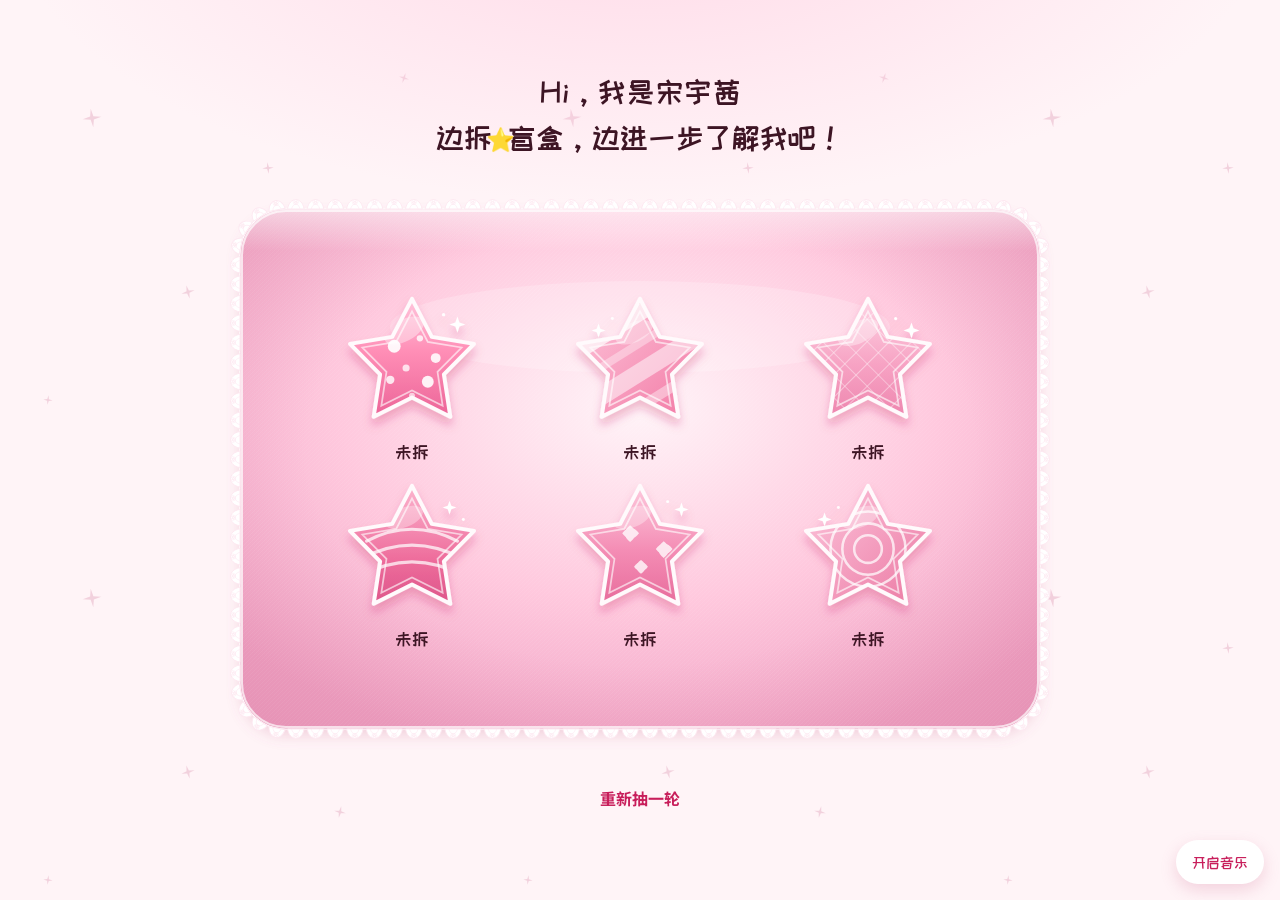
<file: index.html>
<!DOCTYPE html>
<html lang="zh-CN">
<head>
  <meta charset="utf-8">
  <meta name="viewport" content="width=device-width, initial-scale=1">
  <title>Hi，我是宋宇茜</title>
  <link rel="stylesheet" href="https://fonts.googleapis.com/css2?family=Noto+Sans+SC:wght@400;500;700&family=ZCOOL+KuaiLe&display=swap">
  <link rel="stylesheet" href="assets/site.css?v=43">
</head>
<body>
  <main class="stage">
    <h1 class="home-name">Hi，我是宋宇茜</h1>
    <p class="lead">边拆<span class="star-mark">⭐</span>盲盒，边进一步了解我吧！</p>
    <div class="cushion">
      <svg class="lace" viewBox="0 0 864 584" aria-hidden="true">
        <defs>
          <radialGradient id="pad" cx="50%" cy="38%" r="68%">
            <stop offset="0" stop-color="#fff4f8"/>
            <stop offset="0.55" stop-color="#ffc9de"/>
            <stop offset="1" stop-color="#f0a3c4"/>
          </radialGradient>
          <linearGradient id="sheen" x1="0" y1="0" x2="0" y2="1">
            <stop offset="0" stop-color="#fff" stop-opacity="0.55"/>
            <stop offset="0.28" stop-color="#fff" stop-opacity="0"/>
          </linearGradient>
          <radialGradient id="rim" cx="50%" cy="46%" r="72%">
            <stop offset="0.58" stop-color="#c45b84" stop-opacity="0"/>
            <stop offset="1" stop-color="#c45b84" stop-opacity="0.22"/>
          </radialGradient>
          <pattern id="weave" width="4" height="4" patternUnits="userSpaceOnUse">
            <path d="M0 4 L4 0" stroke="#fff" stroke-width="0.4" opacity="0.28"/>
            <path d="M-1 1 L1 -1" stroke="#fff" stroke-width="0.4" opacity="0.28"/>
            <path d="M3 5 L5 3" stroke="#fff" stroke-width="0.4" opacity="0.28"/>
          </pattern>
          <clipPath id="pad-clip">
            <rect x="32" y="32" width="800" height="520" rx="46" ry="46"/>
          </clipPath>
          <filter id="lift" x="-12%" y="-12%" width="124%" height="132%">
            <feDropShadow dx="0" dy="7" stdDeviation="7" flood-color="#c45b84" flood-opacity="0.22"/>
          </filter>
        </defs>
        <g filter="url(#lift)">
          <g clip-path="url(#pad-clip)">
            <rect x="32" y="32" width="800" height="520" fill="url(#pad)"/>
            <rect x="32" y="32" width="800" height="520" fill="url(#weave)" opacity="0.55"/>
            <rect x="32" y="32" width="800" height="520" fill="url(#rim)"/>
            <rect x="32" y="32" width="800" height="150" fill="url(#sheen)"/>
            <ellipse cx="432" cy="150" rx="250" ry="46" fill="#fff" opacity="0.2"/>
          </g>
          <rect x="34" y="34" width="796" height="516" rx="44" ry="44" fill="none" stroke="#fff" stroke-width="2" opacity="0.7"/>
        </g>
        <rect x="32" y="32" width="800" height="520" rx="46" ry="46" fill="none" stroke="#fff" stroke-width="1.2"/>
        <g>
          <g transform="translate(87.83 32.00) rotate(0.00)">
            <path d="M-8.24 0 C-6.41 -12.51 6.41 -12.51 8.24 0 Z" fill="#ffffff" stroke="#fde8f1" stroke-width="0.95"/>
            <path d="M-4.27 0 C-2.75 -6.41 2.75 -6.41 4.27 0" fill="none" stroke="#fde8f1" stroke-width="0.6"/>
            <circle cy="-6.33" r="1.29" fill="#ffffff" stroke="#fde8f1" stroke-width="0.5"/>
            <circle cx="0" cy="-8.47" r="1.07" fill="none" stroke="#fde8f1" stroke-width="0.5"/>
            <circle cx="1.76" cy="-7.17" r="1.07" fill="none" stroke="#fde8f1" stroke-width="0.5"/>
            <circle cx="1.07" cy="-5.42" r="1.07" fill="none" stroke="#fde8f1" stroke-width="0.5"/>
            <circle cx="-1.07" cy="-5.42" r="1.07" fill="none" stroke="#fde8f1" stroke-width="0.5"/>
            <circle cx="-1.76" cy="-7.17" r="1.07" fill="none" stroke="#fde8f1" stroke-width="0.5"/>
          </g>
<g transform="translate(107.50 32.00) rotate(0.00)">
            <path d="M-8.24 0 C-6.41 -12.51 6.41 -12.51 8.24 0 Z" fill="#ffffff" stroke="#fde8f1" stroke-width="0.95"/>
            <path d="M-4.27 0 C-2.75 -6.41 2.75 -6.41 4.27 0" fill="none" stroke="#fde8f1" stroke-width="0.6"/>
            <circle cy="-6.33" r="1.29" fill="#ffffff" stroke="#fde8f1" stroke-width="0.5"/>
            <circle cx="0" cy="-8.47" r="1.07" fill="none" stroke="#fde8f1" stroke-width="0.5"/>
            <circle cx="1.76" cy="-7.17" r="1.07" fill="none" stroke="#fde8f1" stroke-width="0.5"/>
            <circle cx="1.07" cy="-5.42" r="1.07" fill="none" stroke="#fde8f1" stroke-width="0.5"/>
            <circle cx="-1.07" cy="-5.42" r="1.07" fill="none" stroke="#fde8f1" stroke-width="0.5"/>
            <circle cx="-1.76" cy="-7.17" r="1.07" fill="none" stroke="#fde8f1" stroke-width="0.5"/>
          </g>
<g transform="translate(127.17 32.00) rotate(0.00)">
            <path d="M-8.24 0 C-6.41 -12.51 6.41 -12.51 8.24 0 Z" fill="#ffffff" stroke="#fde8f1" stroke-width="0.95"/>
            <path d="M-4.27 0 C-2.75 -6.41 2.75 -6.41 4.27 0" fill="none" stroke="#fde8f1" stroke-width="0.6"/>
            <circle cy="-6.33" r="1.29" fill="#ffffff" stroke="#fde8f1" stroke-width="0.5"/>
            <circle cx="0" cy="-8.47" r="1.07" fill="none" stroke="#fde8f1" stroke-width="0.5"/>
            <circle cx="1.76" cy="-7.17" r="1.07" fill="none" stroke="#fde8f1" stroke-width="0.5"/>
            <circle cx="1.07" cy="-5.42" r="1.07" fill="none" stroke="#fde8f1" stroke-width="0.5"/>
            <circle cx="-1.07" cy="-5.42" r="1.07" fill="none" stroke="#fde8f1" stroke-width="0.5"/>
            <circle cx="-1.76" cy="-7.17" r="1.07" fill="none" stroke="#fde8f1" stroke-width="0.5"/>
          </g>
<g transform="translate(146.83 32.00) rotate(0.00)">
            <path d="M-8.24 0 C-6.41 -12.51 6.41 -12.51 8.24 0 Z" fill="#ffffff" stroke="#fde8f1" stroke-width="0.95"/>
            <path d="M-4.27 0 C-2.75 -6.41 2.75 -6.41 4.27 0" fill="none" stroke="#fde8f1" stroke-width="0.6"/>
            <circle cy="-6.33" r="1.29" fill="#ffffff" stroke="#fde8f1" stroke-width="0.5"/>
            <circle cx="0" cy="-8.47" r="1.07" fill="none" stroke="#fde8f1" stroke-width="0.5"/>
            <circle cx="1.76" cy="-7.17" r="1.07" fill="none" stroke="#fde8f1" stroke-width="0.5"/>
            <circle cx="1.07" cy="-5.42" r="1.07" fill="none" stroke="#fde8f1" stroke-width="0.5"/>
            <circle cx="-1.07" cy="-5.42" r="1.07" fill="none" stroke="#fde8f1" stroke-width="0.5"/>
            <circle cx="-1.76" cy="-7.17" r="1.07" fill="none" stroke="#fde8f1" stroke-width="0.5"/>
          </g>
<g transform="translate(166.50 32.00) rotate(0.00)">
            <path d="M-8.24 0 C-6.41 -12.51 6.41 -12.51 8.24 0 Z" fill="#ffffff" stroke="#fde8f1" stroke-width="0.95"/>
            <path d="M-4.27 0 C-2.75 -6.41 2.75 -6.41 4.27 0" fill="none" stroke="#fde8f1" stroke-width="0.6"/>
            <circle cy="-6.33" r="1.29" fill="#ffffff" stroke="#fde8f1" stroke-width="0.5"/>
            <circle cx="0" cy="-8.47" r="1.07" fill="none" stroke="#fde8f1" stroke-width="0.5"/>
            <circle cx="1.76" cy="-7.17" r="1.07" fill="none" stroke="#fde8f1" stroke-width="0.5"/>
            <circle cx="1.07" cy="-5.42" r="1.07" fill="none" stroke="#fde8f1" stroke-width="0.5"/>
            <circle cx="-1.07" cy="-5.42" r="1.07" fill="none" stroke="#fde8f1" stroke-width="0.5"/>
            <circle cx="-1.76" cy="-7.17" r="1.07" fill="none" stroke="#fde8f1" stroke-width="0.5"/>
          </g>
<g transform="translate(186.17 32.00) rotate(0.00)">
            <path d="M-8.24 0 C-6.41 -12.51 6.41 -12.51 8.24 0 Z" fill="#ffffff" stroke="#fde8f1" stroke-width="0.95"/>
            <path d="M-4.27 0 C-2.75 -6.41 2.75 -6.41 4.27 0" fill="none" stroke="#fde8f1" stroke-width="0.6"/>
            <circle cy="-6.33" r="1.29" fill="#ffffff" stroke="#fde8f1" stroke-width="0.5"/>
            <circle cx="0" cy="-8.47" r="1.07" fill="none" stroke="#fde8f1" stroke-width="0.5"/>
            <circle cx="1.76" cy="-7.17" r="1.07" fill="none" stroke="#fde8f1" stroke-width="0.5"/>
            <circle cx="1.07" cy="-5.42" r="1.07" fill="none" stroke="#fde8f1" stroke-width="0.5"/>
            <circle cx="-1.07" cy="-5.42" r="1.07" fill="none" stroke="#fde8f1" stroke-width="0.5"/>
            <circle cx="-1.76" cy="-7.17" r="1.07" fill="none" stroke="#fde8f1" stroke-width="0.5"/>
          </g>
<g transform="translate(205.83 32.00) rotate(0.00)">
            <path d="M-8.24 0 C-6.41 -12.51 6.41 -12.51 8.24 0 Z" fill="#ffffff" stroke="#fde8f1" stroke-width="0.95"/>
            <path d="M-4.27 0 C-2.75 -6.41 2.75 -6.41 4.27 0" fill="none" stroke="#fde8f1" stroke-width="0.6"/>
            <circle cy="-6.33" r="1.29" fill="#ffffff" stroke="#fde8f1" stroke-width="0.5"/>
            <circle cx="0" cy="-8.47" r="1.07" fill="none" stroke="#fde8f1" stroke-width="0.5"/>
            <circle cx="1.76" cy="-7.17" r="1.07" fill="none" stroke="#fde8f1" stroke-width="0.5"/>
            <circle cx="1.07" cy="-5.42" r="1.07" fill="none" stroke="#fde8f1" stroke-width="0.5"/>
            <circle cx="-1.07" cy="-5.42" r="1.07" fill="none" stroke="#fde8f1" stroke-width="0.5"/>
            <circle cx="-1.76" cy="-7.17" r="1.07" fill="none" stroke="#fde8f1" stroke-width="0.5"/>
          </g>
<g transform="translate(225.50 32.00) rotate(0.00)">
            <path d="M-8.24 0 C-6.41 -12.51 6.41 -12.51 8.24 0 Z" fill="#ffffff" stroke="#fde8f1" stroke-width="0.95"/>
            <path d="M-4.27 0 C-2.75 -6.41 2.75 -6.41 4.27 0" fill="none" stroke="#fde8f1" stroke-width="0.6"/>
            <circle cy="-6.33" r="1.29" fill="#ffffff" stroke="#fde8f1" stroke-width="0.5"/>
            <circle cx="0" cy="-8.47" r="1.07" fill="none" stroke="#fde8f1" stroke-width="0.5"/>
            <circle cx="1.76" cy="-7.17" r="1.07" fill="none" stroke="#fde8f1" stroke-width="0.5"/>
            <circle cx="1.07" cy="-5.42" r="1.07" fill="none" stroke="#fde8f1" stroke-width="0.5"/>
            <circle cx="-1.07" cy="-5.42" r="1.07" fill="none" stroke="#fde8f1" stroke-width="0.5"/>
            <circle cx="-1.76" cy="-7.17" r="1.07" fill="none" stroke="#fde8f1" stroke-width="0.5"/>
          </g>
<g transform="translate(245.17 32.00) rotate(0.00)">
            <path d="M-8.24 0 C-6.41 -12.51 6.41 -12.51 8.24 0 Z" fill="#ffffff" stroke="#fde8f1" stroke-width="0.95"/>
            <path d="M-4.27 0 C-2.75 -6.41 2.75 -6.41 4.27 0" fill="none" stroke="#fde8f1" stroke-width="0.6"/>
            <circle cy="-6.33" r="1.29" fill="#ffffff" stroke="#fde8f1" stroke-width="0.5"/>
            <circle cx="0" cy="-8.47" r="1.07" fill="none" stroke="#fde8f1" stroke-width="0.5"/>
            <circle cx="1.76" cy="-7.17" r="1.07" fill="none" stroke="#fde8f1" stroke-width="0.5"/>
            <circle cx="1.07" cy="-5.42" r="1.07" fill="none" stroke="#fde8f1" stroke-width="0.5"/>
            <circle cx="-1.07" cy="-5.42" r="1.07" fill="none" stroke="#fde8f1" stroke-width="0.5"/>
            <circle cx="-1.76" cy="-7.17" r="1.07" fill="none" stroke="#fde8f1" stroke-width="0.5"/>
          </g>
<g transform="translate(264.83 32.00) rotate(0.00)">
            <path d="M-8.24 0 C-6.41 -12.51 6.41 -12.51 8.24 0 Z" fill="#ffffff" stroke="#fde8f1" stroke-width="0.95"/>
            <path d="M-4.27 0 C-2.75 -6.41 2.75 -6.41 4.27 0" fill="none" stroke="#fde8f1" stroke-width="0.6"/>
            <circle cy="-6.33" r="1.29" fill="#ffffff" stroke="#fde8f1" stroke-width="0.5"/>
            <circle cx="0" cy="-8.47" r="1.07" fill="none" stroke="#fde8f1" stroke-width="0.5"/>
            <circle cx="1.76" cy="-7.17" r="1.07" fill="none" stroke="#fde8f1" stroke-width="0.5"/>
            <circle cx="1.07" cy="-5.42" r="1.07" fill="none" stroke="#fde8f1" stroke-width="0.5"/>
            <circle cx="-1.07" cy="-5.42" r="1.07" fill="none" stroke="#fde8f1" stroke-width="0.5"/>
            <circle cx="-1.76" cy="-7.17" r="1.07" fill="none" stroke="#fde8f1" stroke-width="0.5"/>
          </g>
<g transform="translate(284.50 32.00) rotate(0.00)">
            <path d="M-8.24 0 C-6.41 -12.51 6.41 -12.51 8.24 0 Z" fill="#ffffff" stroke="#fde8f1" stroke-width="0.95"/>
            <path d="M-4.27 0 C-2.75 -6.41 2.75 -6.41 4.27 0" fill="none" stroke="#fde8f1" stroke-width="0.6"/>
            <circle cy="-6.33" r="1.29" fill="#ffffff" stroke="#fde8f1" stroke-width="0.5"/>
            <circle cx="0" cy="-8.47" r="1.07" fill="none" stroke="#fde8f1" stroke-width="0.5"/>
            <circle cx="1.76" cy="-7.17" r="1.07" fill="none" stroke="#fde8f1" stroke-width="0.5"/>
            <circle cx="1.07" cy="-5.42" r="1.07" fill="none" stroke="#fde8f1" stroke-width="0.5"/>
            <circle cx="-1.07" cy="-5.42" r="1.07" fill="none" stroke="#fde8f1" stroke-width="0.5"/>
            <circle cx="-1.76" cy="-7.17" r="1.07" fill="none" stroke="#fde8f1" stroke-width="0.5"/>
          </g>
<g transform="translate(304.17 32.00) rotate(0.00)">
            <path d="M-8.24 0 C-6.41 -12.51 6.41 -12.51 8.24 0 Z" fill="#ffffff" stroke="#fde8f1" stroke-width="0.95"/>
            <path d="M-4.27 0 C-2.75 -6.41 2.75 -6.41 4.27 0" fill="none" stroke="#fde8f1" stroke-width="0.6"/>
            <circle cy="-6.33" r="1.29" fill="#ffffff" stroke="#fde8f1" stroke-width="0.5"/>
            <circle cx="0" cy="-8.47" r="1.07" fill="none" stroke="#fde8f1" stroke-width="0.5"/>
            <circle cx="1.76" cy="-7.17" r="1.07" fill="none" stroke="#fde8f1" stroke-width="0.5"/>
            <circle cx="1.07" cy="-5.42" r="1.07" fill="none" stroke="#fde8f1" stroke-width="0.5"/>
            <circle cx="-1.07" cy="-5.42" r="1.07" fill="none" stroke="#fde8f1" stroke-width="0.5"/>
            <circle cx="-1.76" cy="-7.17" r="1.07" fill="none" stroke="#fde8f1" stroke-width="0.5"/>
          </g>
<g transform="translate(323.83 32.00) rotate(0.00)">
            <path d="M-8.24 0 C-6.41 -12.51 6.41 -12.51 8.24 0 Z" fill="#ffffff" stroke="#fde8f1" stroke-width="0.95"/>
            <path d="M-4.27 0 C-2.75 -6.41 2.75 -6.41 4.27 0" fill="none" stroke="#fde8f1" stroke-width="0.6"/>
            <circle cy="-6.33" r="1.29" fill="#ffffff" stroke="#fde8f1" stroke-width="0.5"/>
            <circle cx="0" cy="-8.47" r="1.07" fill="none" stroke="#fde8f1" stroke-width="0.5"/>
            <circle cx="1.76" cy="-7.17" r="1.07" fill="none" stroke="#fde8f1" stroke-width="0.5"/>
            <circle cx="1.07" cy="-5.42" r="1.07" fill="none" stroke="#fde8f1" stroke-width="0.5"/>
            <circle cx="-1.07" cy="-5.42" r="1.07" fill="none" stroke="#fde8f1" stroke-width="0.5"/>
            <circle cx="-1.76" cy="-7.17" r="1.07" fill="none" stroke="#fde8f1" stroke-width="0.5"/>
          </g>
<g transform="translate(343.50 32.00) rotate(0.00)">
            <path d="M-8.24 0 C-6.41 -12.51 6.41 -12.51 8.24 0 Z" fill="#ffffff" stroke="#fde8f1" stroke-width="0.95"/>
            <path d="M-4.27 0 C-2.75 -6.41 2.75 -6.41 4.27 0" fill="none" stroke="#fde8f1" stroke-width="0.6"/>
            <circle cy="-6.33" r="1.29" fill="#ffffff" stroke="#fde8f1" stroke-width="0.5"/>
            <circle cx="0" cy="-8.47" r="1.07" fill="none" stroke="#fde8f1" stroke-width="0.5"/>
            <circle cx="1.76" cy="-7.17" r="1.07" fill="none" stroke="#fde8f1" stroke-width="0.5"/>
            <circle cx="1.07" cy="-5.42" r="1.07" fill="none" stroke="#fde8f1" stroke-width="0.5"/>
            <circle cx="-1.07" cy="-5.42" r="1.07" fill="none" stroke="#fde8f1" stroke-width="0.5"/>
            <circle cx="-1.76" cy="-7.17" r="1.07" fill="none" stroke="#fde8f1" stroke-width="0.5"/>
          </g>
<g transform="translate(363.17 32.00) rotate(0.00)">
            <path d="M-8.24 0 C-6.41 -12.51 6.41 -12.51 8.24 0 Z" fill="#ffffff" stroke="#fde8f1" stroke-width="0.95"/>
            <path d="M-4.27 0 C-2.75 -6.41 2.75 -6.41 4.27 0" fill="none" stroke="#fde8f1" stroke-width="0.6"/>
            <circle cy="-6.33" r="1.29" fill="#ffffff" stroke="#fde8f1" stroke-width="0.5"/>
            <circle cx="0" cy="-8.47" r="1.07" fill="none" stroke="#fde8f1" stroke-width="0.5"/>
            <circle cx="1.76" cy="-7.17" r="1.07" fill="none" stroke="#fde8f1" stroke-width="0.5"/>
            <circle cx="1.07" cy="-5.42" r="1.07" fill="none" stroke="#fde8f1" stroke-width="0.5"/>
            <circle cx="-1.07" cy="-5.42" r="1.07" fill="none" stroke="#fde8f1" stroke-width="0.5"/>
            <circle cx="-1.76" cy="-7.17" r="1.07" fill="none" stroke="#fde8f1" stroke-width="0.5"/>
          </g>
<g transform="translate(382.83 32.00) rotate(0.00)">
            <path d="M-8.24 0 C-6.41 -12.51 6.41 -12.51 8.24 0 Z" fill="#ffffff" stroke="#fde8f1" stroke-width="0.95"/>
            <path d="M-4.27 0 C-2.75 -6.41 2.75 -6.41 4.27 0" fill="none" stroke="#fde8f1" stroke-width="0.6"/>
            <circle cy="-6.33" r="1.29" fill="#ffffff" stroke="#fde8f1" stroke-width="0.5"/>
            <circle cx="0" cy="-8.47" r="1.07" fill="none" stroke="#fde8f1" stroke-width="0.5"/>
            <circle cx="1.76" cy="-7.17" r="1.07" fill="none" stroke="#fde8f1" stroke-width="0.5"/>
            <circle cx="1.07" cy="-5.42" r="1.07" fill="none" stroke="#fde8f1" stroke-width="0.5"/>
            <circle cx="-1.07" cy="-5.42" r="1.07" fill="none" stroke="#fde8f1" stroke-width="0.5"/>
            <circle cx="-1.76" cy="-7.17" r="1.07" fill="none" stroke="#fde8f1" stroke-width="0.5"/>
          </g>
<g transform="translate(402.50 32.00) rotate(0.00)">
            <path d="M-8.24 0 C-6.41 -12.51 6.41 -12.51 8.24 0 Z" fill="#ffffff" stroke="#fde8f1" stroke-width="0.95"/>
            <path d="M-4.27 0 C-2.75 -6.41 2.75 -6.41 4.27 0" fill="none" stroke="#fde8f1" stroke-width="0.6"/>
            <circle cy="-6.33" r="1.29" fill="#ffffff" stroke="#fde8f1" stroke-width="0.5"/>
            <circle cx="0" cy="-8.47" r="1.07" fill="none" stroke="#fde8f1" stroke-width="0.5"/>
            <circle cx="1.76" cy="-7.17" r="1.07" fill="none" stroke="#fde8f1" stroke-width="0.5"/>
            <circle cx="1.07" cy="-5.42" r="1.07" fill="none" stroke="#fde8f1" stroke-width="0.5"/>
            <circle cx="-1.07" cy="-5.42" r="1.07" fill="none" stroke="#fde8f1" stroke-width="0.5"/>
            <circle cx="-1.76" cy="-7.17" r="1.07" fill="none" stroke="#fde8f1" stroke-width="0.5"/>
          </g>
<g transform="translate(422.17 32.00) rotate(0.00)">
            <path d="M-8.24 0 C-6.41 -12.51 6.41 -12.51 8.24 0 Z" fill="#ffffff" stroke="#fde8f1" stroke-width="0.95"/>
            <path d="M-4.27 0 C-2.75 -6.41 2.75 -6.41 4.27 0" fill="none" stroke="#fde8f1" stroke-width="0.6"/>
            <circle cy="-6.33" r="1.29" fill="#ffffff" stroke="#fde8f1" stroke-width="0.5"/>
            <circle cx="0" cy="-8.47" r="1.07" fill="none" stroke="#fde8f1" stroke-width="0.5"/>
            <circle cx="1.76" cy="-7.17" r="1.07" fill="none" stroke="#fde8f1" stroke-width="0.5"/>
            <circle cx="1.07" cy="-5.42" r="1.07" fill="none" stroke="#fde8f1" stroke-width="0.5"/>
            <circle cx="-1.07" cy="-5.42" r="1.07" fill="none" stroke="#fde8f1" stroke-width="0.5"/>
            <circle cx="-1.76" cy="-7.17" r="1.07" fill="none" stroke="#fde8f1" stroke-width="0.5"/>
          </g>
<g transform="translate(441.83 32.00) rotate(0.00)">
            <path d="M-8.24 0 C-6.41 -12.51 6.41 -12.51 8.24 0 Z" fill="#ffffff" stroke="#fde8f1" stroke-width="0.95"/>
            <path d="M-4.27 0 C-2.75 -6.41 2.75 -6.41 4.27 0" fill="none" stroke="#fde8f1" stroke-width="0.6"/>
            <circle cy="-6.33" r="1.29" fill="#ffffff" stroke="#fde8f1" stroke-width="0.5"/>
            <circle cx="0" cy="-8.47" r="1.07" fill="none" stroke="#fde8f1" stroke-width="0.5"/>
            <circle cx="1.76" cy="-7.17" r="1.07" fill="none" stroke="#fde8f1" stroke-width="0.5"/>
            <circle cx="1.07" cy="-5.42" r="1.07" fill="none" stroke="#fde8f1" stroke-width="0.5"/>
            <circle cx="-1.07" cy="-5.42" r="1.07" fill="none" stroke="#fde8f1" stroke-width="0.5"/>
            <circle cx="-1.76" cy="-7.17" r="1.07" fill="none" stroke="#fde8f1" stroke-width="0.5"/>
          </g>
<g transform="translate(461.50 32.00) rotate(0.00)">
            <path d="M-8.24 0 C-6.41 -12.51 6.41 -12.51 8.24 0 Z" fill="#ffffff" stroke="#fde8f1" stroke-width="0.95"/>
            <path d="M-4.27 0 C-2.75 -6.41 2.75 -6.41 4.27 0" fill="none" stroke="#fde8f1" stroke-width="0.6"/>
            <circle cy="-6.33" r="1.29" fill="#ffffff" stroke="#fde8f1" stroke-width="0.5"/>
            <circle cx="0" cy="-8.47" r="1.07" fill="none" stroke="#fde8f1" stroke-width="0.5"/>
            <circle cx="1.76" cy="-7.17" r="1.07" fill="none" stroke="#fde8f1" stroke-width="0.5"/>
            <circle cx="1.07" cy="-5.42" r="1.07" fill="none" stroke="#fde8f1" stroke-width="0.5"/>
            <circle cx="-1.07" cy="-5.42" r="1.07" fill="none" stroke="#fde8f1" stroke-width="0.5"/>
            <circle cx="-1.76" cy="-7.17" r="1.07" fill="none" stroke="#fde8f1" stroke-width="0.5"/>
          </g>
<g transform="translate(481.17 32.00) rotate(0.00)">
            <path d="M-8.24 0 C-6.41 -12.51 6.41 -12.51 8.24 0 Z" fill="#ffffff" stroke="#fde8f1" stroke-width="0.95"/>
            <path d="M-4.27 0 C-2.75 -6.41 2.75 -6.41 4.27 0" fill="none" stroke="#fde8f1" stroke-width="0.6"/>
            <circle cy="-6.33" r="1.29" fill="#ffffff" stroke="#fde8f1" stroke-width="0.5"/>
            <circle cx="0" cy="-8.47" r="1.07" fill="none" stroke="#fde8f1" stroke-width="0.5"/>
            <circle cx="1.76" cy="-7.17" r="1.07" fill="none" stroke="#fde8f1" stroke-width="0.5"/>
            <circle cx="1.07" cy="-5.42" r="1.07" fill="none" stroke="#fde8f1" stroke-width="0.5"/>
            <circle cx="-1.07" cy="-5.42" r="1.07" fill="none" stroke="#fde8f1" stroke-width="0.5"/>
            <circle cx="-1.76" cy="-7.17" r="1.07" fill="none" stroke="#fde8f1" stroke-width="0.5"/>
          </g>
<g transform="translate(500.83 32.00) rotate(0.00)">
            <path d="M-8.24 0 C-6.41 -12.51 6.41 -12.51 8.24 0 Z" fill="#ffffff" stroke="#fde8f1" stroke-width="0.95"/>
            <path d="M-4.27 0 C-2.75 -6.41 2.75 -6.41 4.27 0" fill="none" stroke="#fde8f1" stroke-width="0.6"/>
            <circle cy="-6.33" r="1.29" fill="#ffffff" stroke="#fde8f1" stroke-width="0.5"/>
            <circle cx="0" cy="-8.47" r="1.07" fill="none" stroke="#fde8f1" stroke-width="0.5"/>
            <circle cx="1.76" cy="-7.17" r="1.07" fill="none" stroke="#fde8f1" stroke-width="0.5"/>
            <circle cx="1.07" cy="-5.42" r="1.07" fill="none" stroke="#fde8f1" stroke-width="0.5"/>
            <circle cx="-1.07" cy="-5.42" r="1.07" fill="none" stroke="#fde8f1" stroke-width="0.5"/>
            <circle cx="-1.76" cy="-7.17" r="1.07" fill="none" stroke="#fde8f1" stroke-width="0.5"/>
          </g>
<g transform="translate(520.50 32.00) rotate(0.00)">
            <path d="M-8.24 0 C-6.41 -12.51 6.41 -12.51 8.24 0 Z" fill="#ffffff" stroke="#fde8f1" stroke-width="0.95"/>
            <path d="M-4.27 0 C-2.75 -6.41 2.75 -6.41 4.27 0" fill="none" stroke="#fde8f1" stroke-width="0.6"/>
            <circle cy="-6.33" r="1.29" fill="#ffffff" stroke="#fde8f1" stroke-width="0.5"/>
            <circle cx="0" cy="-8.47" r="1.07" fill="none" stroke="#fde8f1" stroke-width="0.5"/>
            <circle cx="1.76" cy="-7.17" r="1.07" fill="none" stroke="#fde8f1" stroke-width="0.5"/>
            <circle cx="1.07" cy="-5.42" r="1.07" fill="none" stroke="#fde8f1" stroke-width="0.5"/>
            <circle cx="-1.07" cy="-5.42" r="1.07" fill="none" stroke="#fde8f1" stroke-width="0.5"/>
            <circle cx="-1.76" cy="-7.17" r="1.07" fill="none" stroke="#fde8f1" stroke-width="0.5"/>
          </g>
<g transform="translate(540.17 32.00) rotate(0.00)">
            <path d="M-8.24 0 C-6.41 -12.51 6.41 -12.51 8.24 0 Z" fill="#ffffff" stroke="#fde8f1" stroke-width="0.95"/>
            <path d="M-4.27 0 C-2.75 -6.41 2.75 -6.41 4.27 0" fill="none" stroke="#fde8f1" stroke-width="0.6"/>
            <circle cy="-6.33" r="1.29" fill="#ffffff" stroke="#fde8f1" stroke-width="0.5"/>
            <circle cx="0" cy="-8.47" r="1.07" fill="none" stroke="#fde8f1" stroke-width="0.5"/>
            <circle cx="1.76" cy="-7.17" r="1.07" fill="none" stroke="#fde8f1" stroke-width="0.5"/>
            <circle cx="1.07" cy="-5.42" r="1.07" fill="none" stroke="#fde8f1" stroke-width="0.5"/>
            <circle cx="-1.07" cy="-5.42" r="1.07" fill="none" stroke="#fde8f1" stroke-width="0.5"/>
            <circle cx="-1.76" cy="-7.17" r="1.07" fill="none" stroke="#fde8f1" stroke-width="0.5"/>
          </g>
<g transform="translate(559.83 32.00) rotate(0.00)">
            <path d="M-8.24 0 C-6.41 -12.51 6.41 -12.51 8.24 0 Z" fill="#ffffff" stroke="#fde8f1" stroke-width="0.95"/>
            <path d="M-4.27 0 C-2.75 -6.41 2.75 -6.41 4.27 0" fill="none" stroke="#fde8f1" stroke-width="0.6"/>
            <circle cy="-6.33" r="1.29" fill="#ffffff" stroke="#fde8f1" stroke-width="0.5"/>
            <circle cx="0" cy="-8.47" r="1.07" fill="none" stroke="#fde8f1" stroke-width="0.5"/>
            <circle cx="1.76" cy="-7.17" r="1.07" fill="none" stroke="#fde8f1" stroke-width="0.5"/>
            <circle cx="1.07" cy="-5.42" r="1.07" fill="none" stroke="#fde8f1" stroke-width="0.5"/>
            <circle cx="-1.07" cy="-5.42" r="1.07" fill="none" stroke="#fde8f1" stroke-width="0.5"/>
            <circle cx="-1.76" cy="-7.17" r="1.07" fill="none" stroke="#fde8f1" stroke-width="0.5"/>
          </g>
<g transform="translate(579.50 32.00) rotate(0.00)">
            <path d="M-8.24 0 C-6.41 -12.51 6.41 -12.51 8.24 0 Z" fill="#ffffff" stroke="#fde8f1" stroke-width="0.95"/>
            <path d="M-4.27 0 C-2.75 -6.41 2.75 -6.41 4.27 0" fill="none" stroke="#fde8f1" stroke-width="0.6"/>
            <circle cy="-6.33" r="1.29" fill="#ffffff" stroke="#fde8f1" stroke-width="0.5"/>
            <circle cx="0" cy="-8.47" r="1.07" fill="none" stroke="#fde8f1" stroke-width="0.5"/>
            <circle cx="1.76" cy="-7.17" r="1.07" fill="none" stroke="#fde8f1" stroke-width="0.5"/>
            <circle cx="1.07" cy="-5.42" r="1.07" fill="none" stroke="#fde8f1" stroke-width="0.5"/>
            <circle cx="-1.07" cy="-5.42" r="1.07" fill="none" stroke="#fde8f1" stroke-width="0.5"/>
            <circle cx="-1.76" cy="-7.17" r="1.07" fill="none" stroke="#fde8f1" stroke-width="0.5"/>
          </g>
<g transform="translate(599.17 32.00) rotate(0.00)">
            <path d="M-8.24 0 C-6.41 -12.51 6.41 -12.51 8.24 0 Z" fill="#ffffff" stroke="#fde8f1" stroke-width="0.95"/>
            <path d="M-4.27 0 C-2.75 -6.41 2.75 -6.41 4.27 0" fill="none" stroke="#fde8f1" stroke-width="0.6"/>
            <circle cy="-6.33" r="1.29" fill="#ffffff" stroke="#fde8f1" stroke-width="0.5"/>
            <circle cx="0" cy="-8.47" r="1.07" fill="none" stroke="#fde8f1" stroke-width="0.5"/>
            <circle cx="1.76" cy="-7.17" r="1.07" fill="none" stroke="#fde8f1" stroke-width="0.5"/>
            <circle cx="1.07" cy="-5.42" r="1.07" fill="none" stroke="#fde8f1" stroke-width="0.5"/>
            <circle cx="-1.07" cy="-5.42" r="1.07" fill="none" stroke="#fde8f1" stroke-width="0.5"/>
            <circle cx="-1.76" cy="-7.17" r="1.07" fill="none" stroke="#fde8f1" stroke-width="0.5"/>
          </g>
<g transform="translate(618.83 32.00) rotate(0.00)">
            <path d="M-8.24 0 C-6.41 -12.51 6.41 -12.51 8.24 0 Z" fill="#ffffff" stroke="#fde8f1" stroke-width="0.95"/>
            <path d="M-4.27 0 C-2.75 -6.41 2.75 -6.41 4.27 0" fill="none" stroke="#fde8f1" stroke-width="0.6"/>
            <circle cy="-6.33" r="1.29" fill="#ffffff" stroke="#fde8f1" stroke-width="0.5"/>
            <circle cx="0" cy="-8.47" r="1.07" fill="none" stroke="#fde8f1" stroke-width="0.5"/>
            <circle cx="1.76" cy="-7.17" r="1.07" fill="none" stroke="#fde8f1" stroke-width="0.5"/>
            <circle cx="1.07" cy="-5.42" r="1.07" fill="none" stroke="#fde8f1" stroke-width="0.5"/>
            <circle cx="-1.07" cy="-5.42" r="1.07" fill="none" stroke="#fde8f1" stroke-width="0.5"/>
            <circle cx="-1.76" cy="-7.17" r="1.07" fill="none" stroke="#fde8f1" stroke-width="0.5"/>
          </g>
<g transform="translate(638.50 32.00) rotate(0.00)">
            <path d="M-8.24 0 C-6.41 -12.51 6.41 -12.51 8.24 0 Z" fill="#ffffff" stroke="#fde8f1" stroke-width="0.95"/>
            <path d="M-4.27 0 C-2.75 -6.41 2.75 -6.41 4.27 0" fill="none" stroke="#fde8f1" stroke-width="0.6"/>
            <circle cy="-6.33" r="1.29" fill="#ffffff" stroke="#fde8f1" stroke-width="0.5"/>
            <circle cx="0" cy="-8.47" r="1.07" fill="none" stroke="#fde8f1" stroke-width="0.5"/>
            <circle cx="1.76" cy="-7.17" r="1.07" fill="none" stroke="#fde8f1" stroke-width="0.5"/>
            <circle cx="1.07" cy="-5.42" r="1.07" fill="none" stroke="#fde8f1" stroke-width="0.5"/>
            <circle cx="-1.07" cy="-5.42" r="1.07" fill="none" stroke="#fde8f1" stroke-width="0.5"/>
            <circle cx="-1.76" cy="-7.17" r="1.07" fill="none" stroke="#fde8f1" stroke-width="0.5"/>
          </g>
<g transform="translate(658.17 32.00) rotate(0.00)">
            <path d="M-8.24 0 C-6.41 -12.51 6.41 -12.51 8.24 0 Z" fill="#ffffff" stroke="#fde8f1" stroke-width="0.95"/>
            <path d="M-4.27 0 C-2.75 -6.41 2.75 -6.41 4.27 0" fill="none" stroke="#fde8f1" stroke-width="0.6"/>
            <circle cy="-6.33" r="1.29" fill="#ffffff" stroke="#fde8f1" stroke-width="0.5"/>
            <circle cx="0" cy="-8.47" r="1.07" fill="none" stroke="#fde8f1" stroke-width="0.5"/>
            <circle cx="1.76" cy="-7.17" r="1.07" fill="none" stroke="#fde8f1" stroke-width="0.5"/>
            <circle cx="1.07" cy="-5.42" r="1.07" fill="none" stroke="#fde8f1" stroke-width="0.5"/>
            <circle cx="-1.07" cy="-5.42" r="1.07" fill="none" stroke="#fde8f1" stroke-width="0.5"/>
            <circle cx="-1.76" cy="-7.17" r="1.07" fill="none" stroke="#fde8f1" stroke-width="0.5"/>
          </g>
<g transform="translate(677.83 32.00) rotate(0.00)">
            <path d="M-8.24 0 C-6.41 -12.51 6.41 -12.51 8.24 0 Z" fill="#ffffff" stroke="#fde8f1" stroke-width="0.95"/>
            <path d="M-4.27 0 C-2.75 -6.41 2.75 -6.41 4.27 0" fill="none" stroke="#fde8f1" stroke-width="0.6"/>
            <circle cy="-6.33" r="1.29" fill="#ffffff" stroke="#fde8f1" stroke-width="0.5"/>
            <circle cx="0" cy="-8.47" r="1.07" fill="none" stroke="#fde8f1" stroke-width="0.5"/>
            <circle cx="1.76" cy="-7.17" r="1.07" fill="none" stroke="#fde8f1" stroke-width="0.5"/>
            <circle cx="1.07" cy="-5.42" r="1.07" fill="none" stroke="#fde8f1" stroke-width="0.5"/>
            <circle cx="-1.07" cy="-5.42" r="1.07" fill="none" stroke="#fde8f1" stroke-width="0.5"/>
            <circle cx="-1.76" cy="-7.17" r="1.07" fill="none" stroke="#fde8f1" stroke-width="0.5"/>
          </g>
<g transform="translate(697.50 32.00) rotate(0.00)">
            <path d="M-8.24 0 C-6.41 -12.51 6.41 -12.51 8.24 0 Z" fill="#ffffff" stroke="#fde8f1" stroke-width="0.95"/>
            <path d="M-4.27 0 C-2.75 -6.41 2.75 -6.41 4.27 0" fill="none" stroke="#fde8f1" stroke-width="0.6"/>
            <circle cy="-6.33" r="1.29" fill="#ffffff" stroke="#fde8f1" stroke-width="0.5"/>
            <circle cx="0" cy="-8.47" r="1.07" fill="none" stroke="#fde8f1" stroke-width="0.5"/>
            <circle cx="1.76" cy="-7.17" r="1.07" fill="none" stroke="#fde8f1" stroke-width="0.5"/>
            <circle cx="1.07" cy="-5.42" r="1.07" fill="none" stroke="#fde8f1" stroke-width="0.5"/>
            <circle cx="-1.07" cy="-5.42" r="1.07" fill="none" stroke="#fde8f1" stroke-width="0.5"/>
            <circle cx="-1.76" cy="-7.17" r="1.07" fill="none" stroke="#fde8f1" stroke-width="0.5"/>
          </g>
<g transform="translate(717.17 32.00) rotate(0.00)">
            <path d="M-8.24 0 C-6.41 -12.51 6.41 -12.51 8.24 0 Z" fill="#ffffff" stroke="#fde8f1" stroke-width="0.95"/>
            <path d="M-4.27 0 C-2.75 -6.41 2.75 -6.41 4.27 0" fill="none" stroke="#fde8f1" stroke-width="0.6"/>
            <circle cy="-6.33" r="1.29" fill="#ffffff" stroke="#fde8f1" stroke-width="0.5"/>
            <circle cx="0" cy="-8.47" r="1.07" fill="none" stroke="#fde8f1" stroke-width="0.5"/>
            <circle cx="1.76" cy="-7.17" r="1.07" fill="none" stroke="#fde8f1" stroke-width="0.5"/>
            <circle cx="1.07" cy="-5.42" r="1.07" fill="none" stroke="#fde8f1" stroke-width="0.5"/>
            <circle cx="-1.07" cy="-5.42" r="1.07" fill="none" stroke="#fde8f1" stroke-width="0.5"/>
            <circle cx="-1.76" cy="-7.17" r="1.07" fill="none" stroke="#fde8f1" stroke-width="0.5"/>
          </g>
<g transform="translate(736.83 32.00) rotate(0.00)">
            <path d="M-8.24 0 C-6.41 -12.51 6.41 -12.51 8.24 0 Z" fill="#ffffff" stroke="#fde8f1" stroke-width="0.95"/>
            <path d="M-4.27 0 C-2.75 -6.41 2.75 -6.41 4.27 0" fill="none" stroke="#fde8f1" stroke-width="0.6"/>
            <circle cy="-6.33" r="1.29" fill="#ffffff" stroke="#fde8f1" stroke-width="0.5"/>
            <circle cx="0" cy="-8.47" r="1.07" fill="none" stroke="#fde8f1" stroke-width="0.5"/>
            <circle cx="1.76" cy="-7.17" r="1.07" fill="none" stroke="#fde8f1" stroke-width="0.5"/>
            <circle cx="1.07" cy="-5.42" r="1.07" fill="none" stroke="#fde8f1" stroke-width="0.5"/>
            <circle cx="-1.07" cy="-5.42" r="1.07" fill="none" stroke="#fde8f1" stroke-width="0.5"/>
            <circle cx="-1.76" cy="-7.17" r="1.07" fill="none" stroke="#fde8f1" stroke-width="0.5"/>
          </g>
<g transform="translate(756.50 32.00) rotate(0.00)">
            <path d="M-8.24 0 C-6.41 -12.51 6.41 -12.51 8.24 0 Z" fill="#ffffff" stroke="#fde8f1" stroke-width="0.95"/>
            <path d="M-4.27 0 C-2.75 -6.41 2.75 -6.41 4.27 0" fill="none" stroke="#fde8f1" stroke-width="0.6"/>
            <circle cy="-6.33" r="1.29" fill="#ffffff" stroke="#fde8f1" stroke-width="0.5"/>
            <circle cx="0" cy="-8.47" r="1.07" fill="none" stroke="#fde8f1" stroke-width="0.5"/>
            <circle cx="1.76" cy="-7.17" r="1.07" fill="none" stroke="#fde8f1" stroke-width="0.5"/>
            <circle cx="1.07" cy="-5.42" r="1.07" fill="none" stroke="#fde8f1" stroke-width="0.5"/>
            <circle cx="-1.07" cy="-5.42" r="1.07" fill="none" stroke="#fde8f1" stroke-width="0.5"/>
            <circle cx="-1.76" cy="-7.17" r="1.07" fill="none" stroke="#fde8f1" stroke-width="0.5"/>
          </g>
<g transform="translate(776.17 32.00) rotate(0.00)">
            <path d="M-8.24 0 C-6.41 -12.51 6.41 -12.51 8.24 0 Z" fill="#ffffff" stroke="#fde8f1" stroke-width="0.95"/>
            <path d="M-4.27 0 C-2.75 -6.41 2.75 -6.41 4.27 0" fill="none" stroke="#fde8f1" stroke-width="0.6"/>
            <circle cy="-6.33" r="1.29" fill="#ffffff" stroke="#fde8f1" stroke-width="0.5"/>
            <circle cx="0" cy="-8.47" r="1.07" fill="none" stroke="#fde8f1" stroke-width="0.5"/>
            <circle cx="1.76" cy="-7.17" r="1.07" fill="none" stroke="#fde8f1" stroke-width="0.5"/>
            <circle cx="1.07" cy="-5.42" r="1.07" fill="none" stroke="#fde8f1" stroke-width="0.5"/>
            <circle cx="-1.07" cy="-5.42" r="1.07" fill="none" stroke="#fde8f1" stroke-width="0.5"/>
            <circle cx="-1.76" cy="-7.17" r="1.07" fill="none" stroke="#fde8f1" stroke-width="0.5"/>
          </g>
<g transform="translate(794.97 32.88) rotate(11.25)">
            <path d="M-8.24 0 C-6.41 -12.51 6.41 -12.51 8.24 0 Z" fill="#ffffff" stroke="#fde8f1" stroke-width="0.95"/>
            <path d="M-4.27 0 C-2.75 -6.41 2.75 -6.41 4.27 0" fill="none" stroke="#fde8f1" stroke-width="0.6"/>
            <circle cy="-6.33" r="1.29" fill="#ffffff" stroke="#fde8f1" stroke-width="0.5"/>
            <circle cx="0" cy="-8.47" r="1.07" fill="none" stroke="#fde8f1" stroke-width="0.5"/>
            <circle cx="1.76" cy="-7.17" r="1.07" fill="none" stroke="#fde8f1" stroke-width="0.5"/>
            <circle cx="1.07" cy="-5.42" r="1.07" fill="none" stroke="#fde8f1" stroke-width="0.5"/>
            <circle cx="-1.07" cy="-5.42" r="1.07" fill="none" stroke="#fde8f1" stroke-width="0.5"/>
            <circle cx="-1.76" cy="-7.17" r="1.07" fill="none" stroke="#fde8f1" stroke-width="0.5"/>
          </g>
<g transform="translate(811.56 39.75) rotate(33.75)">
            <path d="M-8.24 0 C-6.41 -12.51 6.41 -12.51 8.24 0 Z" fill="#ffffff" stroke="#fde8f1" stroke-width="0.95"/>
            <path d="M-4.27 0 C-2.75 -6.41 2.75 -6.41 4.27 0" fill="none" stroke="#fde8f1" stroke-width="0.6"/>
            <circle cy="-6.33" r="1.29" fill="#ffffff" stroke="#fde8f1" stroke-width="0.5"/>
            <circle cx="0" cy="-8.47" r="1.07" fill="none" stroke="#fde8f1" stroke-width="0.5"/>
            <circle cx="1.76" cy="-7.17" r="1.07" fill="none" stroke="#fde8f1" stroke-width="0.5"/>
            <circle cx="1.07" cy="-5.42" r="1.07" fill="none" stroke="#fde8f1" stroke-width="0.5"/>
            <circle cx="-1.07" cy="-5.42" r="1.07" fill="none" stroke="#fde8f1" stroke-width="0.5"/>
            <circle cx="-1.76" cy="-7.17" r="1.07" fill="none" stroke="#fde8f1" stroke-width="0.5"/>
          </g>
<g transform="translate(824.25 52.44) rotate(56.25)">
            <path d="M-8.24 0 C-6.41 -12.51 6.41 -12.51 8.24 0 Z" fill="#ffffff" stroke="#fde8f1" stroke-width="0.95"/>
            <path d="M-4.27 0 C-2.75 -6.41 2.75 -6.41 4.27 0" fill="none" stroke="#fde8f1" stroke-width="0.6"/>
            <circle cy="-6.33" r="1.29" fill="#ffffff" stroke="#fde8f1" stroke-width="0.5"/>
            <circle cx="0" cy="-8.47" r="1.07" fill="none" stroke="#fde8f1" stroke-width="0.5"/>
            <circle cx="1.76" cy="-7.17" r="1.07" fill="none" stroke="#fde8f1" stroke-width="0.5"/>
            <circle cx="1.07" cy="-5.42" r="1.07" fill="none" stroke="#fde8f1" stroke-width="0.5"/>
            <circle cx="-1.07" cy="-5.42" r="1.07" fill="none" stroke="#fde8f1" stroke-width="0.5"/>
            <circle cx="-1.76" cy="-7.17" r="1.07" fill="none" stroke="#fde8f1" stroke-width="0.5"/>
          </g>
<g transform="translate(831.12 69.03) rotate(78.75)">
            <path d="M-8.24 0 C-6.41 -12.51 6.41 -12.51 8.24 0 Z" fill="#ffffff" stroke="#fde8f1" stroke-width="0.95"/>
            <path d="M-4.27 0 C-2.75 -6.41 2.75 -6.41 4.27 0" fill="none" stroke="#fde8f1" stroke-width="0.6"/>
            <circle cy="-6.33" r="1.29" fill="#ffffff" stroke="#fde8f1" stroke-width="0.5"/>
            <circle cx="0" cy="-8.47" r="1.07" fill="none" stroke="#fde8f1" stroke-width="0.5"/>
            <circle cx="1.76" cy="-7.17" r="1.07" fill="none" stroke="#fde8f1" stroke-width="0.5"/>
            <circle cx="1.07" cy="-5.42" r="1.07" fill="none" stroke="#fde8f1" stroke-width="0.5"/>
            <circle cx="-1.07" cy="-5.42" r="1.07" fill="none" stroke="#fde8f1" stroke-width="0.5"/>
            <circle cx="-1.76" cy="-7.17" r="1.07" fill="none" stroke="#fde8f1" stroke-width="0.5"/>
          </g>
<g transform="translate(832.00 87.73) rotate(90.00)">
            <path d="M-8.24 0 C-6.41 -12.51 6.41 -12.51 8.24 0 Z" fill="#ffffff" stroke="#fde8f1" stroke-width="0.95"/>
            <path d="M-4.27 0 C-2.75 -6.41 2.75 -6.41 4.27 0" fill="none" stroke="#fde8f1" stroke-width="0.6"/>
            <circle cy="-6.33" r="1.29" fill="#ffffff" stroke="#fde8f1" stroke-width="0.5"/>
            <circle cx="0" cy="-8.47" r="1.07" fill="none" stroke="#fde8f1" stroke-width="0.5"/>
            <circle cx="1.76" cy="-7.17" r="1.07" fill="none" stroke="#fde8f1" stroke-width="0.5"/>
            <circle cx="1.07" cy="-5.42" r="1.07" fill="none" stroke="#fde8f1" stroke-width="0.5"/>
            <circle cx="-1.07" cy="-5.42" r="1.07" fill="none" stroke="#fde8f1" stroke-width="0.5"/>
            <circle cx="-1.76" cy="-7.17" r="1.07" fill="none" stroke="#fde8f1" stroke-width="0.5"/>
          </g>
<g transform="translate(832.00 107.18) rotate(90.00)">
            <path d="M-8.24 0 C-6.41 -12.51 6.41 -12.51 8.24 0 Z" fill="#ffffff" stroke="#fde8f1" stroke-width="0.95"/>
            <path d="M-4.27 0 C-2.75 -6.41 2.75 -6.41 4.27 0" fill="none" stroke="#fde8f1" stroke-width="0.6"/>
            <circle cy="-6.33" r="1.29" fill="#ffffff" stroke="#fde8f1" stroke-width="0.5"/>
            <circle cx="0" cy="-8.47" r="1.07" fill="none" stroke="#fde8f1" stroke-width="0.5"/>
            <circle cx="1.76" cy="-7.17" r="1.07" fill="none" stroke="#fde8f1" stroke-width="0.5"/>
            <circle cx="1.07" cy="-5.42" r="1.07" fill="none" stroke="#fde8f1" stroke-width="0.5"/>
            <circle cx="-1.07" cy="-5.42" r="1.07" fill="none" stroke="#fde8f1" stroke-width="0.5"/>
            <circle cx="-1.76" cy="-7.17" r="1.07" fill="none" stroke="#fde8f1" stroke-width="0.5"/>
          </g>
<g transform="translate(832.00 126.64) rotate(90.00)">
            <path d="M-8.24 0 C-6.41 -12.51 6.41 -12.51 8.24 0 Z" fill="#ffffff" stroke="#fde8f1" stroke-width="0.95"/>
            <path d="M-4.27 0 C-2.75 -6.41 2.75 -6.41 4.27 0" fill="none" stroke="#fde8f1" stroke-width="0.6"/>
            <circle cy="-6.33" r="1.29" fill="#ffffff" stroke="#fde8f1" stroke-width="0.5"/>
            <circle cx="0" cy="-8.47" r="1.07" fill="none" stroke="#fde8f1" stroke-width="0.5"/>
            <circle cx="1.76" cy="-7.17" r="1.07" fill="none" stroke="#fde8f1" stroke-width="0.5"/>
            <circle cx="1.07" cy="-5.42" r="1.07" fill="none" stroke="#fde8f1" stroke-width="0.5"/>
            <circle cx="-1.07" cy="-5.42" r="1.07" fill="none" stroke="#fde8f1" stroke-width="0.5"/>
            <circle cx="-1.76" cy="-7.17" r="1.07" fill="none" stroke="#fde8f1" stroke-width="0.5"/>
          </g>
<g transform="translate(832.00 146.09) rotate(90.00)">
            <path d="M-8.24 0 C-6.41 -12.51 6.41 -12.51 8.24 0 Z" fill="#ffffff" stroke="#fde8f1" stroke-width="0.95"/>
            <path d="M-4.27 0 C-2.75 -6.41 2.75 -6.41 4.27 0" fill="none" stroke="#fde8f1" stroke-width="0.6"/>
            <circle cy="-6.33" r="1.29" fill="#ffffff" stroke="#fde8f1" stroke-width="0.5"/>
            <circle cx="0" cy="-8.47" r="1.07" fill="none" stroke="#fde8f1" stroke-width="0.5"/>
            <circle cx="1.76" cy="-7.17" r="1.07" fill="none" stroke="#fde8f1" stroke-width="0.5"/>
            <circle cx="1.07" cy="-5.42" r="1.07" fill="none" stroke="#fde8f1" stroke-width="0.5"/>
            <circle cx="-1.07" cy="-5.42" r="1.07" fill="none" stroke="#fde8f1" stroke-width="0.5"/>
            <circle cx="-1.76" cy="-7.17" r="1.07" fill="none" stroke="#fde8f1" stroke-width="0.5"/>
          </g>
<g transform="translate(832.00 165.55) rotate(90.00)">
            <path d="M-8.24 0 C-6.41 -12.51 6.41 -12.51 8.24 0 Z" fill="#ffffff" stroke="#fde8f1" stroke-width="0.95"/>
            <path d="M-4.27 0 C-2.75 -6.41 2.75 -6.41 4.27 0" fill="none" stroke="#fde8f1" stroke-width="0.6"/>
            <circle cy="-6.33" r="1.29" fill="#ffffff" stroke="#fde8f1" stroke-width="0.5"/>
            <circle cx="0" cy="-8.47" r="1.07" fill="none" stroke="#fde8f1" stroke-width="0.5"/>
            <circle cx="1.76" cy="-7.17" r="1.07" fill="none" stroke="#fde8f1" stroke-width="0.5"/>
            <circle cx="1.07" cy="-5.42" r="1.07" fill="none" stroke="#fde8f1" stroke-width="0.5"/>
            <circle cx="-1.07" cy="-5.42" r="1.07" fill="none" stroke="#fde8f1" stroke-width="0.5"/>
            <circle cx="-1.76" cy="-7.17" r="1.07" fill="none" stroke="#fde8f1" stroke-width="0.5"/>
          </g>
<g transform="translate(832.00 185.00) rotate(90.00)">
            <path d="M-8.24 0 C-6.41 -12.51 6.41 -12.51 8.24 0 Z" fill="#ffffff" stroke="#fde8f1" stroke-width="0.95"/>
            <path d="M-4.27 0 C-2.75 -6.41 2.75 -6.41 4.27 0" fill="none" stroke="#fde8f1" stroke-width="0.6"/>
            <circle cy="-6.33" r="1.29" fill="#ffffff" stroke="#fde8f1" stroke-width="0.5"/>
            <circle cx="0" cy="-8.47" r="1.07" fill="none" stroke="#fde8f1" stroke-width="0.5"/>
            <circle cx="1.76" cy="-7.17" r="1.07" fill="none" stroke="#fde8f1" stroke-width="0.5"/>
            <circle cx="1.07" cy="-5.42" r="1.07" fill="none" stroke="#fde8f1" stroke-width="0.5"/>
            <circle cx="-1.07" cy="-5.42" r="1.07" fill="none" stroke="#fde8f1" stroke-width="0.5"/>
            <circle cx="-1.76" cy="-7.17" r="1.07" fill="none" stroke="#fde8f1" stroke-width="0.5"/>
          </g>
<g transform="translate(832.00 204.45) rotate(90.00)">
            <path d="M-8.24 0 C-6.41 -12.51 6.41 -12.51 8.24 0 Z" fill="#ffffff" stroke="#fde8f1" stroke-width="0.95"/>
            <path d="M-4.27 0 C-2.75 -6.41 2.75 -6.41 4.27 0" fill="none" stroke="#fde8f1" stroke-width="0.6"/>
            <circle cy="-6.33" r="1.29" fill="#ffffff" stroke="#fde8f1" stroke-width="0.5"/>
            <circle cx="0" cy="-8.47" r="1.07" fill="none" stroke="#fde8f1" stroke-width="0.5"/>
            <circle cx="1.76" cy="-7.17" r="1.07" fill="none" stroke="#fde8f1" stroke-width="0.5"/>
            <circle cx="1.07" cy="-5.42" r="1.07" fill="none" stroke="#fde8f1" stroke-width="0.5"/>
            <circle cx="-1.07" cy="-5.42" r="1.07" fill="none" stroke="#fde8f1" stroke-width="0.5"/>
            <circle cx="-1.76" cy="-7.17" r="1.07" fill="none" stroke="#fde8f1" stroke-width="0.5"/>
          </g>
<g transform="translate(832.00 223.91) rotate(90.00)">
            <path d="M-8.24 0 C-6.41 -12.51 6.41 -12.51 8.24 0 Z" fill="#ffffff" stroke="#fde8f1" stroke-width="0.95"/>
            <path d="M-4.27 0 C-2.75 -6.41 2.75 -6.41 4.27 0" fill="none" stroke="#fde8f1" stroke-width="0.6"/>
            <circle cy="-6.33" r="1.29" fill="#ffffff" stroke="#fde8f1" stroke-width="0.5"/>
            <circle cx="0" cy="-8.47" r="1.07" fill="none" stroke="#fde8f1" stroke-width="0.5"/>
            <circle cx="1.76" cy="-7.17" r="1.07" fill="none" stroke="#fde8f1" stroke-width="0.5"/>
            <circle cx="1.07" cy="-5.42" r="1.07" fill="none" stroke="#fde8f1" stroke-width="0.5"/>
            <circle cx="-1.07" cy="-5.42" r="1.07" fill="none" stroke="#fde8f1" stroke-width="0.5"/>
            <circle cx="-1.76" cy="-7.17" r="1.07" fill="none" stroke="#fde8f1" stroke-width="0.5"/>
          </g>
<g transform="translate(832.00 243.36) rotate(90.00)">
            <path d="M-8.24 0 C-6.41 -12.51 6.41 -12.51 8.24 0 Z" fill="#ffffff" stroke="#fde8f1" stroke-width="0.95"/>
            <path d="M-4.27 0 C-2.75 -6.41 2.75 -6.41 4.27 0" fill="none" stroke="#fde8f1" stroke-width="0.6"/>
            <circle cy="-6.33" r="1.29" fill="#ffffff" stroke="#fde8f1" stroke-width="0.5"/>
            <circle cx="0" cy="-8.47" r="1.07" fill="none" stroke="#fde8f1" stroke-width="0.5"/>
            <circle cx="1.76" cy="-7.17" r="1.07" fill="none" stroke="#fde8f1" stroke-width="0.5"/>
            <circle cx="1.07" cy="-5.42" r="1.07" fill="none" stroke="#fde8f1" stroke-width="0.5"/>
            <circle cx="-1.07" cy="-5.42" r="1.07" fill="none" stroke="#fde8f1" stroke-width="0.5"/>
            <circle cx="-1.76" cy="-7.17" r="1.07" fill="none" stroke="#fde8f1" stroke-width="0.5"/>
          </g>
<g transform="translate(832.00 262.82) rotate(90.00)">
            <path d="M-8.24 0 C-6.41 -12.51 6.41 -12.51 8.24 0 Z" fill="#ffffff" stroke="#fde8f1" stroke-width="0.95"/>
            <path d="M-4.27 0 C-2.75 -6.41 2.75 -6.41 4.27 0" fill="none" stroke="#fde8f1" stroke-width="0.6"/>
            <circle cy="-6.33" r="1.29" fill="#ffffff" stroke="#fde8f1" stroke-width="0.5"/>
            <circle cx="0" cy="-8.47" r="1.07" fill="none" stroke="#fde8f1" stroke-width="0.5"/>
            <circle cx="1.76" cy="-7.17" r="1.07" fill="none" stroke="#fde8f1" stroke-width="0.5"/>
            <circle cx="1.07" cy="-5.42" r="1.07" fill="none" stroke="#fde8f1" stroke-width="0.5"/>
            <circle cx="-1.07" cy="-5.42" r="1.07" fill="none" stroke="#fde8f1" stroke-width="0.5"/>
            <circle cx="-1.76" cy="-7.17" r="1.07" fill="none" stroke="#fde8f1" stroke-width="0.5"/>
          </g>
<g transform="translate(832.00 282.27) rotate(90.00)">
            <path d="M-8.24 0 C-6.41 -12.51 6.41 -12.51 8.24 0 Z" fill="#ffffff" stroke="#fde8f1" stroke-width="0.95"/>
            <path d="M-4.27 0 C-2.75 -6.41 2.75 -6.41 4.27 0" fill="none" stroke="#fde8f1" stroke-width="0.6"/>
            <circle cy="-6.33" r="1.29" fill="#ffffff" stroke="#fde8f1" stroke-width="0.5"/>
            <circle cx="0" cy="-8.47" r="1.07" fill="none" stroke="#fde8f1" stroke-width="0.5"/>
            <circle cx="1.76" cy="-7.17" r="1.07" fill="none" stroke="#fde8f1" stroke-width="0.5"/>
            <circle cx="1.07" cy="-5.42" r="1.07" fill="none" stroke="#fde8f1" stroke-width="0.5"/>
            <circle cx="-1.07" cy="-5.42" r="1.07" fill="none" stroke="#fde8f1" stroke-width="0.5"/>
            <circle cx="-1.76" cy="-7.17" r="1.07" fill="none" stroke="#fde8f1" stroke-width="0.5"/>
          </g>
<g transform="translate(832.00 301.73) rotate(90.00)">
            <path d="M-8.24 0 C-6.41 -12.51 6.41 -12.51 8.24 0 Z" fill="#ffffff" stroke="#fde8f1" stroke-width="0.95"/>
            <path d="M-4.27 0 C-2.75 -6.41 2.75 -6.41 4.27 0" fill="none" stroke="#fde8f1" stroke-width="0.6"/>
            <circle cy="-6.33" r="1.29" fill="#ffffff" stroke="#fde8f1" stroke-width="0.5"/>
            <circle cx="0" cy="-8.47" r="1.07" fill="none" stroke="#fde8f1" stroke-width="0.5"/>
            <circle cx="1.76" cy="-7.17" r="1.07" fill="none" stroke="#fde8f1" stroke-width="0.5"/>
            <circle cx="1.07" cy="-5.42" r="1.07" fill="none" stroke="#fde8f1" stroke-width="0.5"/>
            <circle cx="-1.07" cy="-5.42" r="1.07" fill="none" stroke="#fde8f1" stroke-width="0.5"/>
            <circle cx="-1.76" cy="-7.17" r="1.07" fill="none" stroke="#fde8f1" stroke-width="0.5"/>
          </g>
<g transform="translate(832.00 321.18) rotate(90.00)">
            <path d="M-8.24 0 C-6.41 -12.51 6.41 -12.51 8.24 0 Z" fill="#ffffff" stroke="#fde8f1" stroke-width="0.95"/>
            <path d="M-4.27 0 C-2.75 -6.41 2.75 -6.41 4.27 0" fill="none" stroke="#fde8f1" stroke-width="0.6"/>
            <circle cy="-6.33" r="1.29" fill="#ffffff" stroke="#fde8f1" stroke-width="0.5"/>
            <circle cx="0" cy="-8.47" r="1.07" fill="none" stroke="#fde8f1" stroke-width="0.5"/>
            <circle cx="1.76" cy="-7.17" r="1.07" fill="none" stroke="#fde8f1" stroke-width="0.5"/>
            <circle cx="1.07" cy="-5.42" r="1.07" fill="none" stroke="#fde8f1" stroke-width="0.5"/>
            <circle cx="-1.07" cy="-5.42" r="1.07" fill="none" stroke="#fde8f1" stroke-width="0.5"/>
            <circle cx="-1.76" cy="-7.17" r="1.07" fill="none" stroke="#fde8f1" stroke-width="0.5"/>
          </g>
<g transform="translate(832.00 340.64) rotate(90.00)">
            <path d="M-8.24 0 C-6.41 -12.51 6.41 -12.51 8.24 0 Z" fill="#ffffff" stroke="#fde8f1" stroke-width="0.95"/>
            <path d="M-4.27 0 C-2.75 -6.41 2.75 -6.41 4.27 0" fill="none" stroke="#fde8f1" stroke-width="0.6"/>
            <circle cy="-6.33" r="1.29" fill="#ffffff" stroke="#fde8f1" stroke-width="0.5"/>
            <circle cx="0" cy="-8.47" r="1.07" fill="none" stroke="#fde8f1" stroke-width="0.5"/>
            <circle cx="1.76" cy="-7.17" r="1.07" fill="none" stroke="#fde8f1" stroke-width="0.5"/>
            <circle cx="1.07" cy="-5.42" r="1.07" fill="none" stroke="#fde8f1" stroke-width="0.5"/>
            <circle cx="-1.07" cy="-5.42" r="1.07" fill="none" stroke="#fde8f1" stroke-width="0.5"/>
            <circle cx="-1.76" cy="-7.17" r="1.07" fill="none" stroke="#fde8f1" stroke-width="0.5"/>
          </g>
<g transform="translate(832.00 360.09) rotate(90.00)">
            <path d="M-8.24 0 C-6.41 -12.51 6.41 -12.51 8.24 0 Z" fill="#ffffff" stroke="#fde8f1" stroke-width="0.95"/>
            <path d="M-4.27 0 C-2.75 -6.41 2.75 -6.41 4.27 0" fill="none" stroke="#fde8f1" stroke-width="0.6"/>
            <circle cy="-6.33" r="1.29" fill="#ffffff" stroke="#fde8f1" stroke-width="0.5"/>
            <circle cx="0" cy="-8.47" r="1.07" fill="none" stroke="#fde8f1" stroke-width="0.5"/>
            <circle cx="1.76" cy="-7.17" r="1.07" fill="none" stroke="#fde8f1" stroke-width="0.5"/>
            <circle cx="1.07" cy="-5.42" r="1.07" fill="none" stroke="#fde8f1" stroke-width="0.5"/>
            <circle cx="-1.07" cy="-5.42" r="1.07" fill="none" stroke="#fde8f1" stroke-width="0.5"/>
            <circle cx="-1.76" cy="-7.17" r="1.07" fill="none" stroke="#fde8f1" stroke-width="0.5"/>
          </g>
<g transform="translate(832.00 379.55) rotate(90.00)">
            <path d="M-8.24 0 C-6.41 -12.51 6.41 -12.51 8.24 0 Z" fill="#ffffff" stroke="#fde8f1" stroke-width="0.95"/>
            <path d="M-4.27 0 C-2.75 -6.41 2.75 -6.41 4.27 0" fill="none" stroke="#fde8f1" stroke-width="0.6"/>
            <circle cy="-6.33" r="1.29" fill="#ffffff" stroke="#fde8f1" stroke-width="0.5"/>
            <circle cx="0" cy="-8.47" r="1.07" fill="none" stroke="#fde8f1" stroke-width="0.5"/>
            <circle cx="1.76" cy="-7.17" r="1.07" fill="none" stroke="#fde8f1" stroke-width="0.5"/>
            <circle cx="1.07" cy="-5.42" r="1.07" fill="none" stroke="#fde8f1" stroke-width="0.5"/>
            <circle cx="-1.07" cy="-5.42" r="1.07" fill="none" stroke="#fde8f1" stroke-width="0.5"/>
            <circle cx="-1.76" cy="-7.17" r="1.07" fill="none" stroke="#fde8f1" stroke-width="0.5"/>
          </g>
<g transform="translate(832.00 399.00) rotate(90.00)">
            <path d="M-8.24 0 C-6.41 -12.51 6.41 -12.51 8.24 0 Z" fill="#ffffff" stroke="#fde8f1" stroke-width="0.95"/>
            <path d="M-4.27 0 C-2.75 -6.41 2.75 -6.41 4.27 0" fill="none" stroke="#fde8f1" stroke-width="0.6"/>
            <circle cy="-6.33" r="1.29" fill="#ffffff" stroke="#fde8f1" stroke-width="0.5"/>
            <circle cx="0" cy="-8.47" r="1.07" fill="none" stroke="#fde8f1" stroke-width="0.5"/>
            <circle cx="1.76" cy="-7.17" r="1.07" fill="none" stroke="#fde8f1" stroke-width="0.5"/>
            <circle cx="1.07" cy="-5.42" r="1.07" fill="none" stroke="#fde8f1" stroke-width="0.5"/>
            <circle cx="-1.07" cy="-5.42" r="1.07" fill="none" stroke="#fde8f1" stroke-width="0.5"/>
            <circle cx="-1.76" cy="-7.17" r="1.07" fill="none" stroke="#fde8f1" stroke-width="0.5"/>
          </g>
<g transform="translate(832.00 418.45) rotate(90.00)">
            <path d="M-8.24 0 C-6.41 -12.51 6.41 -12.51 8.24 0 Z" fill="#ffffff" stroke="#fde8f1" stroke-width="0.95"/>
            <path d="M-4.27 0 C-2.75 -6.41 2.75 -6.41 4.27 0" fill="none" stroke="#fde8f1" stroke-width="0.6"/>
            <circle cy="-6.33" r="1.29" fill="#ffffff" stroke="#fde8f1" stroke-width="0.5"/>
            <circle cx="0" cy="-8.47" r="1.07" fill="none" stroke="#fde8f1" stroke-width="0.5"/>
            <circle cx="1.76" cy="-7.17" r="1.07" fill="none" stroke="#fde8f1" stroke-width="0.5"/>
            <circle cx="1.07" cy="-5.42" r="1.07" fill="none" stroke="#fde8f1" stroke-width="0.5"/>
            <circle cx="-1.07" cy="-5.42" r="1.07" fill="none" stroke="#fde8f1" stroke-width="0.5"/>
            <circle cx="-1.76" cy="-7.17" r="1.07" fill="none" stroke="#fde8f1" stroke-width="0.5"/>
          </g>
<g transform="translate(832.00 437.91) rotate(90.00)">
            <path d="M-8.24 0 C-6.41 -12.51 6.41 -12.51 8.24 0 Z" fill="#ffffff" stroke="#fde8f1" stroke-width="0.95"/>
            <path d="M-4.27 0 C-2.75 -6.41 2.75 -6.41 4.27 0" fill="none" stroke="#fde8f1" stroke-width="0.6"/>
            <circle cy="-6.33" r="1.29" fill="#ffffff" stroke="#fde8f1" stroke-width="0.5"/>
            <circle cx="0" cy="-8.47" r="1.07" fill="none" stroke="#fde8f1" stroke-width="0.5"/>
            <circle cx="1.76" cy="-7.17" r="1.07" fill="none" stroke="#fde8f1" stroke-width="0.5"/>
            <circle cx="1.07" cy="-5.42" r="1.07" fill="none" stroke="#fde8f1" stroke-width="0.5"/>
            <circle cx="-1.07" cy="-5.42" r="1.07" fill="none" stroke="#fde8f1" stroke-width="0.5"/>
            <circle cx="-1.76" cy="-7.17" r="1.07" fill="none" stroke="#fde8f1" stroke-width="0.5"/>
          </g>
<g transform="translate(832.00 457.36) rotate(90.00)">
            <path d="M-8.24 0 C-6.41 -12.51 6.41 -12.51 8.24 0 Z" fill="#ffffff" stroke="#fde8f1" stroke-width="0.95"/>
            <path d="M-4.27 0 C-2.75 -6.41 2.75 -6.41 4.27 0" fill="none" stroke="#fde8f1" stroke-width="0.6"/>
            <circle cy="-6.33" r="1.29" fill="#ffffff" stroke="#fde8f1" stroke-width="0.5"/>
            <circle cx="0" cy="-8.47" r="1.07" fill="none" stroke="#fde8f1" stroke-width="0.5"/>
            <circle cx="1.76" cy="-7.17" r="1.07" fill="none" stroke="#fde8f1" stroke-width="0.5"/>
            <circle cx="1.07" cy="-5.42" r="1.07" fill="none" stroke="#fde8f1" stroke-width="0.5"/>
            <circle cx="-1.07" cy="-5.42" r="1.07" fill="none" stroke="#fde8f1" stroke-width="0.5"/>
            <circle cx="-1.76" cy="-7.17" r="1.07" fill="none" stroke="#fde8f1" stroke-width="0.5"/>
          </g>
<g transform="translate(832.00 476.82) rotate(90.00)">
            <path d="M-8.24 0 C-6.41 -12.51 6.41 -12.51 8.24 0 Z" fill="#ffffff" stroke="#fde8f1" stroke-width="0.95"/>
            <path d="M-4.27 0 C-2.75 -6.41 2.75 -6.41 4.27 0" fill="none" stroke="#fde8f1" stroke-width="0.6"/>
            <circle cy="-6.33" r="1.29" fill="#ffffff" stroke="#fde8f1" stroke-width="0.5"/>
            <circle cx="0" cy="-8.47" r="1.07" fill="none" stroke="#fde8f1" stroke-width="0.5"/>
            <circle cx="1.76" cy="-7.17" r="1.07" fill="none" stroke="#fde8f1" stroke-width="0.5"/>
            <circle cx="1.07" cy="-5.42" r="1.07" fill="none" stroke="#fde8f1" stroke-width="0.5"/>
            <circle cx="-1.07" cy="-5.42" r="1.07" fill="none" stroke="#fde8f1" stroke-width="0.5"/>
            <circle cx="-1.76" cy="-7.17" r="1.07" fill="none" stroke="#fde8f1" stroke-width="0.5"/>
          </g>
<g transform="translate(832.00 496.27) rotate(90.00)">
            <path d="M-8.24 0 C-6.41 -12.51 6.41 -12.51 8.24 0 Z" fill="#ffffff" stroke="#fde8f1" stroke-width="0.95"/>
            <path d="M-4.27 0 C-2.75 -6.41 2.75 -6.41 4.27 0" fill="none" stroke="#fde8f1" stroke-width="0.6"/>
            <circle cy="-6.33" r="1.29" fill="#ffffff" stroke="#fde8f1" stroke-width="0.5"/>
            <circle cx="0" cy="-8.47" r="1.07" fill="none" stroke="#fde8f1" stroke-width="0.5"/>
            <circle cx="1.76" cy="-7.17" r="1.07" fill="none" stroke="#fde8f1" stroke-width="0.5"/>
            <circle cx="1.07" cy="-5.42" r="1.07" fill="none" stroke="#fde8f1" stroke-width="0.5"/>
            <circle cx="-1.07" cy="-5.42" r="1.07" fill="none" stroke="#fde8f1" stroke-width="0.5"/>
            <circle cx="-1.76" cy="-7.17" r="1.07" fill="none" stroke="#fde8f1" stroke-width="0.5"/>
          </g>
<g transform="translate(831.12 514.97) rotate(101.25)">
            <path d="M-8.24 0 C-6.41 -12.51 6.41 -12.51 8.24 0 Z" fill="#ffffff" stroke="#fde8f1" stroke-width="0.95"/>
            <path d="M-4.27 0 C-2.75 -6.41 2.75 -6.41 4.27 0" fill="none" stroke="#fde8f1" stroke-width="0.6"/>
            <circle cy="-6.33" r="1.29" fill="#ffffff" stroke="#fde8f1" stroke-width="0.5"/>
            <circle cx="0" cy="-8.47" r="1.07" fill="none" stroke="#fde8f1" stroke-width="0.5"/>
            <circle cx="1.76" cy="-7.17" r="1.07" fill="none" stroke="#fde8f1" stroke-width="0.5"/>
            <circle cx="1.07" cy="-5.42" r="1.07" fill="none" stroke="#fde8f1" stroke-width="0.5"/>
            <circle cx="-1.07" cy="-5.42" r="1.07" fill="none" stroke="#fde8f1" stroke-width="0.5"/>
            <circle cx="-1.76" cy="-7.17" r="1.07" fill="none" stroke="#fde8f1" stroke-width="0.5"/>
          </g>
<g transform="translate(824.25 531.56) rotate(123.75)">
            <path d="M-8.24 0 C-6.41 -12.51 6.41 -12.51 8.24 0 Z" fill="#ffffff" stroke="#fde8f1" stroke-width="0.95"/>
            <path d="M-4.27 0 C-2.75 -6.41 2.75 -6.41 4.27 0" fill="none" stroke="#fde8f1" stroke-width="0.6"/>
            <circle cy="-6.33" r="1.29" fill="#ffffff" stroke="#fde8f1" stroke-width="0.5"/>
            <circle cx="0" cy="-8.47" r="1.07" fill="none" stroke="#fde8f1" stroke-width="0.5"/>
            <circle cx="1.76" cy="-7.17" r="1.07" fill="none" stroke="#fde8f1" stroke-width="0.5"/>
            <circle cx="1.07" cy="-5.42" r="1.07" fill="none" stroke="#fde8f1" stroke-width="0.5"/>
            <circle cx="-1.07" cy="-5.42" r="1.07" fill="none" stroke="#fde8f1" stroke-width="0.5"/>
            <circle cx="-1.76" cy="-7.17" r="1.07" fill="none" stroke="#fde8f1" stroke-width="0.5"/>
          </g>
<g transform="translate(811.56 544.25) rotate(146.25)">
            <path d="M-8.24 0 C-6.41 -12.51 6.41 -12.51 8.24 0 Z" fill="#ffffff" stroke="#fde8f1" stroke-width="0.95"/>
            <path d="M-4.27 0 C-2.75 -6.41 2.75 -6.41 4.27 0" fill="none" stroke="#fde8f1" stroke-width="0.6"/>
            <circle cy="-6.33" r="1.29" fill="#ffffff" stroke="#fde8f1" stroke-width="0.5"/>
            <circle cx="0" cy="-8.47" r="1.07" fill="none" stroke="#fde8f1" stroke-width="0.5"/>
            <circle cx="1.76" cy="-7.17" r="1.07" fill="none" stroke="#fde8f1" stroke-width="0.5"/>
            <circle cx="1.07" cy="-5.42" r="1.07" fill="none" stroke="#fde8f1" stroke-width="0.5"/>
            <circle cx="-1.07" cy="-5.42" r="1.07" fill="none" stroke="#fde8f1" stroke-width="0.5"/>
            <circle cx="-1.76" cy="-7.17" r="1.07" fill="none" stroke="#fde8f1" stroke-width="0.5"/>
          </g>
<g transform="translate(794.97 551.12) rotate(168.75)">
            <path d="M-8.24 0 C-6.41 -12.51 6.41 -12.51 8.24 0 Z" fill="#ffffff" stroke="#fde8f1" stroke-width="0.95"/>
            <path d="M-4.27 0 C-2.75 -6.41 2.75 -6.41 4.27 0" fill="none" stroke="#fde8f1" stroke-width="0.6"/>
            <circle cy="-6.33" r="1.29" fill="#ffffff" stroke="#fde8f1" stroke-width="0.5"/>
            <circle cx="0" cy="-8.47" r="1.07" fill="none" stroke="#fde8f1" stroke-width="0.5"/>
            <circle cx="1.76" cy="-7.17" r="1.07" fill="none" stroke="#fde8f1" stroke-width="0.5"/>
            <circle cx="1.07" cy="-5.42" r="1.07" fill="none" stroke="#fde8f1" stroke-width="0.5"/>
            <circle cx="-1.07" cy="-5.42" r="1.07" fill="none" stroke="#fde8f1" stroke-width="0.5"/>
            <circle cx="-1.76" cy="-7.17" r="1.07" fill="none" stroke="#fde8f1" stroke-width="0.5"/>
          </g>
<g transform="translate(776.17 552.00) rotate(180.00)">
            <path d="M-8.24 0 C-6.41 -12.51 6.41 -12.51 8.24 0 Z" fill="#ffffff" stroke="#fde8f1" stroke-width="0.95"/>
            <path d="M-4.27 0 C-2.75 -6.41 2.75 -6.41 4.27 0" fill="none" stroke="#fde8f1" stroke-width="0.6"/>
            <circle cy="-6.33" r="1.29" fill="#ffffff" stroke="#fde8f1" stroke-width="0.5"/>
            <circle cx="0" cy="-8.47" r="1.07" fill="none" stroke="#fde8f1" stroke-width="0.5"/>
            <circle cx="1.76" cy="-7.17" r="1.07" fill="none" stroke="#fde8f1" stroke-width="0.5"/>
            <circle cx="1.07" cy="-5.42" r="1.07" fill="none" stroke="#fde8f1" stroke-width="0.5"/>
            <circle cx="-1.07" cy="-5.42" r="1.07" fill="none" stroke="#fde8f1" stroke-width="0.5"/>
            <circle cx="-1.76" cy="-7.17" r="1.07" fill="none" stroke="#fde8f1" stroke-width="0.5"/>
          </g>
<g transform="translate(756.50 552.00) rotate(180.00)">
            <path d="M-8.24 0 C-6.41 -12.51 6.41 -12.51 8.24 0 Z" fill="#ffffff" stroke="#fde8f1" stroke-width="0.95"/>
            <path d="M-4.27 0 C-2.75 -6.41 2.75 -6.41 4.27 0" fill="none" stroke="#fde8f1" stroke-width="0.6"/>
            <circle cy="-6.33" r="1.29" fill="#ffffff" stroke="#fde8f1" stroke-width="0.5"/>
            <circle cx="0" cy="-8.47" r="1.07" fill="none" stroke="#fde8f1" stroke-width="0.5"/>
            <circle cx="1.76" cy="-7.17" r="1.07" fill="none" stroke="#fde8f1" stroke-width="0.5"/>
            <circle cx="1.07" cy="-5.42" r="1.07" fill="none" stroke="#fde8f1" stroke-width="0.5"/>
            <circle cx="-1.07" cy="-5.42" r="1.07" fill="none" stroke="#fde8f1" stroke-width="0.5"/>
            <circle cx="-1.76" cy="-7.17" r="1.07" fill="none" stroke="#fde8f1" stroke-width="0.5"/>
          </g>
<g transform="translate(736.83 552.00) rotate(180.00)">
            <path d="M-8.24 0 C-6.41 -12.51 6.41 -12.51 8.24 0 Z" fill="#ffffff" stroke="#fde8f1" stroke-width="0.95"/>
            <path d="M-4.27 0 C-2.75 -6.41 2.75 -6.41 4.27 0" fill="none" stroke="#fde8f1" stroke-width="0.6"/>
            <circle cy="-6.33" r="1.29" fill="#ffffff" stroke="#fde8f1" stroke-width="0.5"/>
            <circle cx="0" cy="-8.47" r="1.07" fill="none" stroke="#fde8f1" stroke-width="0.5"/>
            <circle cx="1.76" cy="-7.17" r="1.07" fill="none" stroke="#fde8f1" stroke-width="0.5"/>
            <circle cx="1.07" cy="-5.42" r="1.07" fill="none" stroke="#fde8f1" stroke-width="0.5"/>
            <circle cx="-1.07" cy="-5.42" r="1.07" fill="none" stroke="#fde8f1" stroke-width="0.5"/>
            <circle cx="-1.76" cy="-7.17" r="1.07" fill="none" stroke="#fde8f1" stroke-width="0.5"/>
          </g>
<g transform="translate(717.17 552.00) rotate(180.00)">
            <path d="M-8.24 0 C-6.41 -12.51 6.41 -12.51 8.24 0 Z" fill="#ffffff" stroke="#fde8f1" stroke-width="0.95"/>
            <path d="M-4.27 0 C-2.75 -6.41 2.75 -6.41 4.27 0" fill="none" stroke="#fde8f1" stroke-width="0.6"/>
            <circle cy="-6.33" r="1.29" fill="#ffffff" stroke="#fde8f1" stroke-width="0.5"/>
            <circle cx="0" cy="-8.47" r="1.07" fill="none" stroke="#fde8f1" stroke-width="0.5"/>
            <circle cx="1.76" cy="-7.17" r="1.07" fill="none" stroke="#fde8f1" stroke-width="0.5"/>
            <circle cx="1.07" cy="-5.42" r="1.07" fill="none" stroke="#fde8f1" stroke-width="0.5"/>
            <circle cx="-1.07" cy="-5.42" r="1.07" fill="none" stroke="#fde8f1" stroke-width="0.5"/>
            <circle cx="-1.76" cy="-7.17" r="1.07" fill="none" stroke="#fde8f1" stroke-width="0.5"/>
          </g>
<g transform="translate(697.50 552.00) rotate(180.00)">
            <path d="M-8.24 0 C-6.41 -12.51 6.41 -12.51 8.24 0 Z" fill="#ffffff" stroke="#fde8f1" stroke-width="0.95"/>
            <path d="M-4.27 0 C-2.75 -6.41 2.75 -6.41 4.27 0" fill="none" stroke="#fde8f1" stroke-width="0.6"/>
            <circle cy="-6.33" r="1.29" fill="#ffffff" stroke="#fde8f1" stroke-width="0.5"/>
            <circle cx="0" cy="-8.47" r="1.07" fill="none" stroke="#fde8f1" stroke-width="0.5"/>
            <circle cx="1.76" cy="-7.17" r="1.07" fill="none" stroke="#fde8f1" stroke-width="0.5"/>
            <circle cx="1.07" cy="-5.42" r="1.07" fill="none" stroke="#fde8f1" stroke-width="0.5"/>
            <circle cx="-1.07" cy="-5.42" r="1.07" fill="none" stroke="#fde8f1" stroke-width="0.5"/>
            <circle cx="-1.76" cy="-7.17" r="1.07" fill="none" stroke="#fde8f1" stroke-width="0.5"/>
          </g>
<g transform="translate(677.83 552.00) rotate(180.00)">
            <path d="M-8.24 0 C-6.41 -12.51 6.41 -12.51 8.24 0 Z" fill="#ffffff" stroke="#fde8f1" stroke-width="0.95"/>
            <path d="M-4.27 0 C-2.75 -6.41 2.75 -6.41 4.27 0" fill="none" stroke="#fde8f1" stroke-width="0.6"/>
            <circle cy="-6.33" r="1.29" fill="#ffffff" stroke="#fde8f1" stroke-width="0.5"/>
            <circle cx="0" cy="-8.47" r="1.07" fill="none" stroke="#fde8f1" stroke-width="0.5"/>
            <circle cx="1.76" cy="-7.17" r="1.07" fill="none" stroke="#fde8f1" stroke-width="0.5"/>
            <circle cx="1.07" cy="-5.42" r="1.07" fill="none" stroke="#fde8f1" stroke-width="0.5"/>
            <circle cx="-1.07" cy="-5.42" r="1.07" fill="none" stroke="#fde8f1" stroke-width="0.5"/>
            <circle cx="-1.76" cy="-7.17" r="1.07" fill="none" stroke="#fde8f1" stroke-width="0.5"/>
          </g>
<g transform="translate(658.17 552.00) rotate(180.00)">
            <path d="M-8.24 0 C-6.41 -12.51 6.41 -12.51 8.24 0 Z" fill="#ffffff" stroke="#fde8f1" stroke-width="0.95"/>
            <path d="M-4.27 0 C-2.75 -6.41 2.75 -6.41 4.27 0" fill="none" stroke="#fde8f1" stroke-width="0.6"/>
            <circle cy="-6.33" r="1.29" fill="#ffffff" stroke="#fde8f1" stroke-width="0.5"/>
            <circle cx="0" cy="-8.47" r="1.07" fill="none" stroke="#fde8f1" stroke-width="0.5"/>
            <circle cx="1.76" cy="-7.17" r="1.07" fill="none" stroke="#fde8f1" stroke-width="0.5"/>
            <circle cx="1.07" cy="-5.42" r="1.07" fill="none" stroke="#fde8f1" stroke-width="0.5"/>
            <circle cx="-1.07" cy="-5.42" r="1.07" fill="none" stroke="#fde8f1" stroke-width="0.5"/>
            <circle cx="-1.76" cy="-7.17" r="1.07" fill="none" stroke="#fde8f1" stroke-width="0.5"/>
          </g>
<g transform="translate(638.50 552.00) rotate(180.00)">
            <path d="M-8.24 0 C-6.41 -12.51 6.41 -12.51 8.24 0 Z" fill="#ffffff" stroke="#fde8f1" stroke-width="0.95"/>
            <path d="M-4.27 0 C-2.75 -6.41 2.75 -6.41 4.27 0" fill="none" stroke="#fde8f1" stroke-width="0.6"/>
            <circle cy="-6.33" r="1.29" fill="#ffffff" stroke="#fde8f1" stroke-width="0.5"/>
            <circle cx="0" cy="-8.47" r="1.07" fill="none" stroke="#fde8f1" stroke-width="0.5"/>
            <circle cx="1.76" cy="-7.17" r="1.07" fill="none" stroke="#fde8f1" stroke-width="0.5"/>
            <circle cx="1.07" cy="-5.42" r="1.07" fill="none" stroke="#fde8f1" stroke-width="0.5"/>
            <circle cx="-1.07" cy="-5.42" r="1.07" fill="none" stroke="#fde8f1" stroke-width="0.5"/>
            <circle cx="-1.76" cy="-7.17" r="1.07" fill="none" stroke="#fde8f1" stroke-width="0.5"/>
          </g>
<g transform="translate(618.83 552.00) rotate(180.00)">
            <path d="M-8.24 0 C-6.41 -12.51 6.41 -12.51 8.24 0 Z" fill="#ffffff" stroke="#fde8f1" stroke-width="0.95"/>
            <path d="M-4.27 0 C-2.75 -6.41 2.75 -6.41 4.27 0" fill="none" stroke="#fde8f1" stroke-width="0.6"/>
            <circle cy="-6.33" r="1.29" fill="#ffffff" stroke="#fde8f1" stroke-width="0.5"/>
            <circle cx="0" cy="-8.47" r="1.07" fill="none" stroke="#fde8f1" stroke-width="0.5"/>
            <circle cx="1.76" cy="-7.17" r="1.07" fill="none" stroke="#fde8f1" stroke-width="0.5"/>
            <circle cx="1.07" cy="-5.42" r="1.07" fill="none" stroke="#fde8f1" stroke-width="0.5"/>
            <circle cx="-1.07" cy="-5.42" r="1.07" fill="none" stroke="#fde8f1" stroke-width="0.5"/>
            <circle cx="-1.76" cy="-7.17" r="1.07" fill="none" stroke="#fde8f1" stroke-width="0.5"/>
          </g>
<g transform="translate(599.17 552.00) rotate(180.00)">
            <path d="M-8.24 0 C-6.41 -12.51 6.41 -12.51 8.24 0 Z" fill="#ffffff" stroke="#fde8f1" stroke-width="0.95"/>
            <path d="M-4.27 0 C-2.75 -6.41 2.75 -6.41 4.27 0" fill="none" stroke="#fde8f1" stroke-width="0.6"/>
            <circle cy="-6.33" r="1.29" fill="#ffffff" stroke="#fde8f1" stroke-width="0.5"/>
            <circle cx="0" cy="-8.47" r="1.07" fill="none" stroke="#fde8f1" stroke-width="0.5"/>
            <circle cx="1.76" cy="-7.17" r="1.07" fill="none" stroke="#fde8f1" stroke-width="0.5"/>
            <circle cx="1.07" cy="-5.42" r="1.07" fill="none" stroke="#fde8f1" stroke-width="0.5"/>
            <circle cx="-1.07" cy="-5.42" r="1.07" fill="none" stroke="#fde8f1" stroke-width="0.5"/>
            <circle cx="-1.76" cy="-7.17" r="1.07" fill="none" stroke="#fde8f1" stroke-width="0.5"/>
          </g>
<g transform="translate(579.50 552.00) rotate(180.00)">
            <path d="M-8.24 0 C-6.41 -12.51 6.41 -12.51 8.24 0 Z" fill="#ffffff" stroke="#fde8f1" stroke-width="0.95"/>
            <path d="M-4.27 0 C-2.75 -6.41 2.75 -6.41 4.27 0" fill="none" stroke="#fde8f1" stroke-width="0.6"/>
            <circle cy="-6.33" r="1.29" fill="#ffffff" stroke="#fde8f1" stroke-width="0.5"/>
            <circle cx="0" cy="-8.47" r="1.07" fill="none" stroke="#fde8f1" stroke-width="0.5"/>
            <circle cx="1.76" cy="-7.17" r="1.07" fill="none" stroke="#fde8f1" stroke-width="0.5"/>
            <circle cx="1.07" cy="-5.42" r="1.07" fill="none" stroke="#fde8f1" stroke-width="0.5"/>
            <circle cx="-1.07" cy="-5.42" r="1.07" fill="none" stroke="#fde8f1" stroke-width="0.5"/>
            <circle cx="-1.76" cy="-7.17" r="1.07" fill="none" stroke="#fde8f1" stroke-width="0.5"/>
          </g>
<g transform="translate(559.83 552.00) rotate(180.00)">
            <path d="M-8.24 0 C-6.41 -12.51 6.41 -12.51 8.24 0 Z" fill="#ffffff" stroke="#fde8f1" stroke-width="0.95"/>
            <path d="M-4.27 0 C-2.75 -6.41 2.75 -6.41 4.27 0" fill="none" stroke="#fde8f1" stroke-width="0.6"/>
            <circle cy="-6.33" r="1.29" fill="#ffffff" stroke="#fde8f1" stroke-width="0.5"/>
            <circle cx="0" cy="-8.47" r="1.07" fill="none" stroke="#fde8f1" stroke-width="0.5"/>
            <circle cx="1.76" cy="-7.17" r="1.07" fill="none" stroke="#fde8f1" stroke-width="0.5"/>
            <circle cx="1.07" cy="-5.42" r="1.07" fill="none" stroke="#fde8f1" stroke-width="0.5"/>
            <circle cx="-1.07" cy="-5.42" r="1.07" fill="none" stroke="#fde8f1" stroke-width="0.5"/>
            <circle cx="-1.76" cy="-7.17" r="1.07" fill="none" stroke="#fde8f1" stroke-width="0.5"/>
          </g>
<g transform="translate(540.17 552.00) rotate(180.00)">
            <path d="M-8.24 0 C-6.41 -12.51 6.41 -12.51 8.24 0 Z" fill="#ffffff" stroke="#fde8f1" stroke-width="0.95"/>
            <path d="M-4.27 0 C-2.75 -6.41 2.75 -6.41 4.27 0" fill="none" stroke="#fde8f1" stroke-width="0.6"/>
            <circle cy="-6.33" r="1.29" fill="#ffffff" stroke="#fde8f1" stroke-width="0.5"/>
            <circle cx="0" cy="-8.47" r="1.07" fill="none" stroke="#fde8f1" stroke-width="0.5"/>
            <circle cx="1.76" cy="-7.17" r="1.07" fill="none" stroke="#fde8f1" stroke-width="0.5"/>
            <circle cx="1.07" cy="-5.42" r="1.07" fill="none" stroke="#fde8f1" stroke-width="0.5"/>
            <circle cx="-1.07" cy="-5.42" r="1.07" fill="none" stroke="#fde8f1" stroke-width="0.5"/>
            <circle cx="-1.76" cy="-7.17" r="1.07" fill="none" stroke="#fde8f1" stroke-width="0.5"/>
          </g>
<g transform="translate(520.50 552.00) rotate(180.00)">
            <path d="M-8.24 0 C-6.41 -12.51 6.41 -12.51 8.24 0 Z" fill="#ffffff" stroke="#fde8f1" stroke-width="0.95"/>
            <path d="M-4.27 0 C-2.75 -6.41 2.75 -6.41 4.27 0" fill="none" stroke="#fde8f1" stroke-width="0.6"/>
            <circle cy="-6.33" r="1.29" fill="#ffffff" stroke="#fde8f1" stroke-width="0.5"/>
            <circle cx="0" cy="-8.47" r="1.07" fill="none" stroke="#fde8f1" stroke-width="0.5"/>
            <circle cx="1.76" cy="-7.17" r="1.07" fill="none" stroke="#fde8f1" stroke-width="0.5"/>
            <circle cx="1.07" cy="-5.42" r="1.07" fill="none" stroke="#fde8f1" stroke-width="0.5"/>
            <circle cx="-1.07" cy="-5.42" r="1.07" fill="none" stroke="#fde8f1" stroke-width="0.5"/>
            <circle cx="-1.76" cy="-7.17" r="1.07" fill="none" stroke="#fde8f1" stroke-width="0.5"/>
          </g>
<g transform="translate(500.83 552.00) rotate(180.00)">
            <path d="M-8.24 0 C-6.41 -12.51 6.41 -12.51 8.24 0 Z" fill="#ffffff" stroke="#fde8f1" stroke-width="0.95"/>
            <path d="M-4.27 0 C-2.75 -6.41 2.75 -6.41 4.27 0" fill="none" stroke="#fde8f1" stroke-width="0.6"/>
            <circle cy="-6.33" r="1.29" fill="#ffffff" stroke="#fde8f1" stroke-width="0.5"/>
            <circle cx="0" cy="-8.47" r="1.07" fill="none" stroke="#fde8f1" stroke-width="0.5"/>
            <circle cx="1.76" cy="-7.17" r="1.07" fill="none" stroke="#fde8f1" stroke-width="0.5"/>
            <circle cx="1.07" cy="-5.42" r="1.07" fill="none" stroke="#fde8f1" stroke-width="0.5"/>
            <circle cx="-1.07" cy="-5.42" r="1.07" fill="none" stroke="#fde8f1" stroke-width="0.5"/>
            <circle cx="-1.76" cy="-7.17" r="1.07" fill="none" stroke="#fde8f1" stroke-width="0.5"/>
          </g>
<g transform="translate(481.17 552.00) rotate(180.00)">
            <path d="M-8.24 0 C-6.41 -12.51 6.41 -12.51 8.24 0 Z" fill="#ffffff" stroke="#fde8f1" stroke-width="0.95"/>
            <path d="M-4.27 0 C-2.75 -6.41 2.75 -6.41 4.27 0" fill="none" stroke="#fde8f1" stroke-width="0.6"/>
            <circle cy="-6.33" r="1.29" fill="#ffffff" stroke="#fde8f1" stroke-width="0.5"/>
            <circle cx="0" cy="-8.47" r="1.07" fill="none" stroke="#fde8f1" stroke-width="0.5"/>
            <circle cx="1.76" cy="-7.17" r="1.07" fill="none" stroke="#fde8f1" stroke-width="0.5"/>
            <circle cx="1.07" cy="-5.42" r="1.07" fill="none" stroke="#fde8f1" stroke-width="0.5"/>
            <circle cx="-1.07" cy="-5.42" r="1.07" fill="none" stroke="#fde8f1" stroke-width="0.5"/>
            <circle cx="-1.76" cy="-7.17" r="1.07" fill="none" stroke="#fde8f1" stroke-width="0.5"/>
          </g>
<g transform="translate(461.50 552.00) rotate(180.00)">
            <path d="M-8.24 0 C-6.41 -12.51 6.41 -12.51 8.24 0 Z" fill="#ffffff" stroke="#fde8f1" stroke-width="0.95"/>
            <path d="M-4.27 0 C-2.75 -6.41 2.75 -6.41 4.27 0" fill="none" stroke="#fde8f1" stroke-width="0.6"/>
            <circle cy="-6.33" r="1.29" fill="#ffffff" stroke="#fde8f1" stroke-width="0.5"/>
            <circle cx="0" cy="-8.47" r="1.07" fill="none" stroke="#fde8f1" stroke-width="0.5"/>
            <circle cx="1.76" cy="-7.17" r="1.07" fill="none" stroke="#fde8f1" stroke-width="0.5"/>
            <circle cx="1.07" cy="-5.42" r="1.07" fill="none" stroke="#fde8f1" stroke-width="0.5"/>
            <circle cx="-1.07" cy="-5.42" r="1.07" fill="none" stroke="#fde8f1" stroke-width="0.5"/>
            <circle cx="-1.76" cy="-7.17" r="1.07" fill="none" stroke="#fde8f1" stroke-width="0.5"/>
          </g>
<g transform="translate(441.83 552.00) rotate(180.00)">
            <path d="M-8.24 0 C-6.41 -12.51 6.41 -12.51 8.24 0 Z" fill="#ffffff" stroke="#fde8f1" stroke-width="0.95"/>
            <path d="M-4.27 0 C-2.75 -6.41 2.75 -6.41 4.27 0" fill="none" stroke="#fde8f1" stroke-width="0.6"/>
            <circle cy="-6.33" r="1.29" fill="#ffffff" stroke="#fde8f1" stroke-width="0.5"/>
            <circle cx="0" cy="-8.47" r="1.07" fill="none" stroke="#fde8f1" stroke-width="0.5"/>
            <circle cx="1.76" cy="-7.17" r="1.07" fill="none" stroke="#fde8f1" stroke-width="0.5"/>
            <circle cx="1.07" cy="-5.42" r="1.07" fill="none" stroke="#fde8f1" stroke-width="0.5"/>
            <circle cx="-1.07" cy="-5.42" r="1.07" fill="none" stroke="#fde8f1" stroke-width="0.5"/>
            <circle cx="-1.76" cy="-7.17" r="1.07" fill="none" stroke="#fde8f1" stroke-width="0.5"/>
          </g>
<g transform="translate(422.17 552.00) rotate(180.00)">
            <path d="M-8.24 0 C-6.41 -12.51 6.41 -12.51 8.24 0 Z" fill="#ffffff" stroke="#fde8f1" stroke-width="0.95"/>
            <path d="M-4.27 0 C-2.75 -6.41 2.75 -6.41 4.27 0" fill="none" stroke="#fde8f1" stroke-width="0.6"/>
            <circle cy="-6.33" r="1.29" fill="#ffffff" stroke="#fde8f1" stroke-width="0.5"/>
            <circle cx="0" cy="-8.47" r="1.07" fill="none" stroke="#fde8f1" stroke-width="0.5"/>
            <circle cx="1.76" cy="-7.17" r="1.07" fill="none" stroke="#fde8f1" stroke-width="0.5"/>
            <circle cx="1.07" cy="-5.42" r="1.07" fill="none" stroke="#fde8f1" stroke-width="0.5"/>
            <circle cx="-1.07" cy="-5.42" r="1.07" fill="none" stroke="#fde8f1" stroke-width="0.5"/>
            <circle cx="-1.76" cy="-7.17" r="1.07" fill="none" stroke="#fde8f1" stroke-width="0.5"/>
          </g>
<g transform="translate(402.50 552.00) rotate(180.00)">
            <path d="M-8.24 0 C-6.41 -12.51 6.41 -12.51 8.24 0 Z" fill="#ffffff" stroke="#fde8f1" stroke-width="0.95"/>
            <path d="M-4.27 0 C-2.75 -6.41 2.75 -6.41 4.27 0" fill="none" stroke="#fde8f1" stroke-width="0.6"/>
            <circle cy="-6.33" r="1.29" fill="#ffffff" stroke="#fde8f1" stroke-width="0.5"/>
            <circle cx="0" cy="-8.47" r="1.07" fill="none" stroke="#fde8f1" stroke-width="0.5"/>
            <circle cx="1.76" cy="-7.17" r="1.07" fill="none" stroke="#fde8f1" stroke-width="0.5"/>
            <circle cx="1.07" cy="-5.42" r="1.07" fill="none" stroke="#fde8f1" stroke-width="0.5"/>
            <circle cx="-1.07" cy="-5.42" r="1.07" fill="none" stroke="#fde8f1" stroke-width="0.5"/>
            <circle cx="-1.76" cy="-7.17" r="1.07" fill="none" stroke="#fde8f1" stroke-width="0.5"/>
          </g>
<g transform="translate(382.83 552.00) rotate(180.00)">
            <path d="M-8.24 0 C-6.41 -12.51 6.41 -12.51 8.24 0 Z" fill="#ffffff" stroke="#fde8f1" stroke-width="0.95"/>
            <path d="M-4.27 0 C-2.75 -6.41 2.75 -6.41 4.27 0" fill="none" stroke="#fde8f1" stroke-width="0.6"/>
            <circle cy="-6.33" r="1.29" fill="#ffffff" stroke="#fde8f1" stroke-width="0.5"/>
            <circle cx="0" cy="-8.47" r="1.07" fill="none" stroke="#fde8f1" stroke-width="0.5"/>
            <circle cx="1.76" cy="-7.17" r="1.07" fill="none" stroke="#fde8f1" stroke-width="0.5"/>
            <circle cx="1.07" cy="-5.42" r="1.07" fill="none" stroke="#fde8f1" stroke-width="0.5"/>
            <circle cx="-1.07" cy="-5.42" r="1.07" fill="none" stroke="#fde8f1" stroke-width="0.5"/>
            <circle cx="-1.76" cy="-7.17" r="1.07" fill="none" stroke="#fde8f1" stroke-width="0.5"/>
          </g>
<g transform="translate(363.17 552.00) rotate(180.00)">
            <path d="M-8.24 0 C-6.41 -12.51 6.41 -12.51 8.24 0 Z" fill="#ffffff" stroke="#fde8f1" stroke-width="0.95"/>
            <path d="M-4.27 0 C-2.75 -6.41 2.75 -6.41 4.27 0" fill="none" stroke="#fde8f1" stroke-width="0.6"/>
            <circle cy="-6.33" r="1.29" fill="#ffffff" stroke="#fde8f1" stroke-width="0.5"/>
            <circle cx="0" cy="-8.47" r="1.07" fill="none" stroke="#fde8f1" stroke-width="0.5"/>
            <circle cx="1.76" cy="-7.17" r="1.07" fill="none" stroke="#fde8f1" stroke-width="0.5"/>
            <circle cx="1.07" cy="-5.42" r="1.07" fill="none" stroke="#fde8f1" stroke-width="0.5"/>
            <circle cx="-1.07" cy="-5.42" r="1.07" fill="none" stroke="#fde8f1" stroke-width="0.5"/>
            <circle cx="-1.76" cy="-7.17" r="1.07" fill="none" stroke="#fde8f1" stroke-width="0.5"/>
          </g>
<g transform="translate(343.50 552.00) rotate(180.00)">
            <path d="M-8.24 0 C-6.41 -12.51 6.41 -12.51 8.24 0 Z" fill="#ffffff" stroke="#fde8f1" stroke-width="0.95"/>
            <path d="M-4.27 0 C-2.75 -6.41 2.75 -6.41 4.27 0" fill="none" stroke="#fde8f1" stroke-width="0.6"/>
            <circle cy="-6.33" r="1.29" fill="#ffffff" stroke="#fde8f1" stroke-width="0.5"/>
            <circle cx="0" cy="-8.47" r="1.07" fill="none" stroke="#fde8f1" stroke-width="0.5"/>
            <circle cx="1.76" cy="-7.17" r="1.07" fill="none" stroke="#fde8f1" stroke-width="0.5"/>
            <circle cx="1.07" cy="-5.42" r="1.07" fill="none" stroke="#fde8f1" stroke-width="0.5"/>
            <circle cx="-1.07" cy="-5.42" r="1.07" fill="none" stroke="#fde8f1" stroke-width="0.5"/>
            <circle cx="-1.76" cy="-7.17" r="1.07" fill="none" stroke="#fde8f1" stroke-width="0.5"/>
          </g>
<g transform="translate(323.83 552.00) rotate(180.00)">
            <path d="M-8.24 0 C-6.41 -12.51 6.41 -12.51 8.24 0 Z" fill="#ffffff" stroke="#fde8f1" stroke-width="0.95"/>
            <path d="M-4.27 0 C-2.75 -6.41 2.75 -6.41 4.27 0" fill="none" stroke="#fde8f1" stroke-width="0.6"/>
            <circle cy="-6.33" r="1.29" fill="#ffffff" stroke="#fde8f1" stroke-width="0.5"/>
            <circle cx="0" cy="-8.47" r="1.07" fill="none" stroke="#fde8f1" stroke-width="0.5"/>
            <circle cx="1.76" cy="-7.17" r="1.07" fill="none" stroke="#fde8f1" stroke-width="0.5"/>
            <circle cx="1.07" cy="-5.42" r="1.07" fill="none" stroke="#fde8f1" stroke-width="0.5"/>
            <circle cx="-1.07" cy="-5.42" r="1.07" fill="none" stroke="#fde8f1" stroke-width="0.5"/>
            <circle cx="-1.76" cy="-7.17" r="1.07" fill="none" stroke="#fde8f1" stroke-width="0.5"/>
          </g>
<g transform="translate(304.17 552.00) rotate(180.00)">
            <path d="M-8.24 0 C-6.41 -12.51 6.41 -12.51 8.24 0 Z" fill="#ffffff" stroke="#fde8f1" stroke-width="0.95"/>
            <path d="M-4.27 0 C-2.75 -6.41 2.75 -6.41 4.27 0" fill="none" stroke="#fde8f1" stroke-width="0.6"/>
            <circle cy="-6.33" r="1.29" fill="#ffffff" stroke="#fde8f1" stroke-width="0.5"/>
            <circle cx="0" cy="-8.47" r="1.07" fill="none" stroke="#fde8f1" stroke-width="0.5"/>
            <circle cx="1.76" cy="-7.17" r="1.07" fill="none" stroke="#fde8f1" stroke-width="0.5"/>
            <circle cx="1.07" cy="-5.42" r="1.07" fill="none" stroke="#fde8f1" stroke-width="0.5"/>
            <circle cx="-1.07" cy="-5.42" r="1.07" fill="none" stroke="#fde8f1" stroke-width="0.5"/>
            <circle cx="-1.76" cy="-7.17" r="1.07" fill="none" stroke="#fde8f1" stroke-width="0.5"/>
          </g>
<g transform="translate(284.50 552.00) rotate(180.00)">
            <path d="M-8.24 0 C-6.41 -12.51 6.41 -12.51 8.24 0 Z" fill="#ffffff" stroke="#fde8f1" stroke-width="0.95"/>
            <path d="M-4.27 0 C-2.75 -6.41 2.75 -6.41 4.27 0" fill="none" stroke="#fde8f1" stroke-width="0.6"/>
            <circle cy="-6.33" r="1.29" fill="#ffffff" stroke="#fde8f1" stroke-width="0.5"/>
            <circle cx="0" cy="-8.47" r="1.07" fill="none" stroke="#fde8f1" stroke-width="0.5"/>
            <circle cx="1.76" cy="-7.17" r="1.07" fill="none" stroke="#fde8f1" stroke-width="0.5"/>
            <circle cx="1.07" cy="-5.42" r="1.07" fill="none" stroke="#fde8f1" stroke-width="0.5"/>
            <circle cx="-1.07" cy="-5.42" r="1.07" fill="none" stroke="#fde8f1" stroke-width="0.5"/>
            <circle cx="-1.76" cy="-7.17" r="1.07" fill="none" stroke="#fde8f1" stroke-width="0.5"/>
          </g>
<g transform="translate(264.83 552.00) rotate(180.00)">
            <path d="M-8.24 0 C-6.41 -12.51 6.41 -12.51 8.24 0 Z" fill="#ffffff" stroke="#fde8f1" stroke-width="0.95"/>
            <path d="M-4.27 0 C-2.75 -6.41 2.75 -6.41 4.27 0" fill="none" stroke="#fde8f1" stroke-width="0.6"/>
            <circle cy="-6.33" r="1.29" fill="#ffffff" stroke="#fde8f1" stroke-width="0.5"/>
            <circle cx="0" cy="-8.47" r="1.07" fill="none" stroke="#fde8f1" stroke-width="0.5"/>
            <circle cx="1.76" cy="-7.17" r="1.07" fill="none" stroke="#fde8f1" stroke-width="0.5"/>
            <circle cx="1.07" cy="-5.42" r="1.07" fill="none" stroke="#fde8f1" stroke-width="0.5"/>
            <circle cx="-1.07" cy="-5.42" r="1.07" fill="none" stroke="#fde8f1" stroke-width="0.5"/>
            <circle cx="-1.76" cy="-7.17" r="1.07" fill="none" stroke="#fde8f1" stroke-width="0.5"/>
          </g>
<g transform="translate(245.17 552.00) rotate(180.00)">
            <path d="M-8.24 0 C-6.41 -12.51 6.41 -12.51 8.24 0 Z" fill="#ffffff" stroke="#fde8f1" stroke-width="0.95"/>
            <path d="M-4.27 0 C-2.75 -6.41 2.75 -6.41 4.27 0" fill="none" stroke="#fde8f1" stroke-width="0.6"/>
            <circle cy="-6.33" r="1.29" fill="#ffffff" stroke="#fde8f1" stroke-width="0.5"/>
            <circle cx="0" cy="-8.47" r="1.07" fill="none" stroke="#fde8f1" stroke-width="0.5"/>
            <circle cx="1.76" cy="-7.17" r="1.07" fill="none" stroke="#fde8f1" stroke-width="0.5"/>
            <circle cx="1.07" cy="-5.42" r="1.07" fill="none" stroke="#fde8f1" stroke-width="0.5"/>
            <circle cx="-1.07" cy="-5.42" r="1.07" fill="none" stroke="#fde8f1" stroke-width="0.5"/>
            <circle cx="-1.76" cy="-7.17" r="1.07" fill="none" stroke="#fde8f1" stroke-width="0.5"/>
          </g>
<g transform="translate(225.50 552.00) rotate(180.00)">
            <path d="M-8.24 0 C-6.41 -12.51 6.41 -12.51 8.24 0 Z" fill="#ffffff" stroke="#fde8f1" stroke-width="0.95"/>
            <path d="M-4.27 0 C-2.75 -6.41 2.75 -6.41 4.27 0" fill="none" stroke="#fde8f1" stroke-width="0.6"/>
            <circle cy="-6.33" r="1.29" fill="#ffffff" stroke="#fde8f1" stroke-width="0.5"/>
            <circle cx="0" cy="-8.47" r="1.07" fill="none" stroke="#fde8f1" stroke-width="0.5"/>
            <circle cx="1.76" cy="-7.17" r="1.07" fill="none" stroke="#fde8f1" stroke-width="0.5"/>
            <circle cx="1.07" cy="-5.42" r="1.07" fill="none" stroke="#fde8f1" stroke-width="0.5"/>
            <circle cx="-1.07" cy="-5.42" r="1.07" fill="none" stroke="#fde8f1" stroke-width="0.5"/>
            <circle cx="-1.76" cy="-7.17" r="1.07" fill="none" stroke="#fde8f1" stroke-width="0.5"/>
          </g>
<g transform="translate(205.83 552.00) rotate(180.00)">
            <path d="M-8.24 0 C-6.41 -12.51 6.41 -12.51 8.24 0 Z" fill="#ffffff" stroke="#fde8f1" stroke-width="0.95"/>
            <path d="M-4.27 0 C-2.75 -6.41 2.75 -6.41 4.27 0" fill="none" stroke="#fde8f1" stroke-width="0.6"/>
            <circle cy="-6.33" r="1.29" fill="#ffffff" stroke="#fde8f1" stroke-width="0.5"/>
            <circle cx="0" cy="-8.47" r="1.07" fill="none" stroke="#fde8f1" stroke-width="0.5"/>
            <circle cx="1.76" cy="-7.17" r="1.07" fill="none" stroke="#fde8f1" stroke-width="0.5"/>
            <circle cx="1.07" cy="-5.42" r="1.07" fill="none" stroke="#fde8f1" stroke-width="0.5"/>
            <circle cx="-1.07" cy="-5.42" r="1.07" fill="none" stroke="#fde8f1" stroke-width="0.5"/>
            <circle cx="-1.76" cy="-7.17" r="1.07" fill="none" stroke="#fde8f1" stroke-width="0.5"/>
          </g>
<g transform="translate(186.17 552.00) rotate(180.00)">
            <path d="M-8.24 0 C-6.41 -12.51 6.41 -12.51 8.24 0 Z" fill="#ffffff" stroke="#fde8f1" stroke-width="0.95"/>
            <path d="M-4.27 0 C-2.75 -6.41 2.75 -6.41 4.27 0" fill="none" stroke="#fde8f1" stroke-width="0.6"/>
            <circle cy="-6.33" r="1.29" fill="#ffffff" stroke="#fde8f1" stroke-width="0.5"/>
            <circle cx="0" cy="-8.47" r="1.07" fill="none" stroke="#fde8f1" stroke-width="0.5"/>
            <circle cx="1.76" cy="-7.17" r="1.07" fill="none" stroke="#fde8f1" stroke-width="0.5"/>
            <circle cx="1.07" cy="-5.42" r="1.07" fill="none" stroke="#fde8f1" stroke-width="0.5"/>
            <circle cx="-1.07" cy="-5.42" r="1.07" fill="none" stroke="#fde8f1" stroke-width="0.5"/>
            <circle cx="-1.76" cy="-7.17" r="1.07" fill="none" stroke="#fde8f1" stroke-width="0.5"/>
          </g>
<g transform="translate(166.50 552.00) rotate(180.00)">
            <path d="M-8.24 0 C-6.41 -12.51 6.41 -12.51 8.24 0 Z" fill="#ffffff" stroke="#fde8f1" stroke-width="0.95"/>
            <path d="M-4.27 0 C-2.75 -6.41 2.75 -6.41 4.27 0" fill="none" stroke="#fde8f1" stroke-width="0.6"/>
            <circle cy="-6.33" r="1.29" fill="#ffffff" stroke="#fde8f1" stroke-width="0.5"/>
            <circle cx="0" cy="-8.47" r="1.07" fill="none" stroke="#fde8f1" stroke-width="0.5"/>
            <circle cx="1.76" cy="-7.17" r="1.07" fill="none" stroke="#fde8f1" stroke-width="0.5"/>
            <circle cx="1.07" cy="-5.42" r="1.07" fill="none" stroke="#fde8f1" stroke-width="0.5"/>
            <circle cx="-1.07" cy="-5.42" r="1.07" fill="none" stroke="#fde8f1" stroke-width="0.5"/>
            <circle cx="-1.76" cy="-7.17" r="1.07" fill="none" stroke="#fde8f1" stroke-width="0.5"/>
          </g>
<g transform="translate(146.83 552.00) rotate(180.00)">
            <path d="M-8.24 0 C-6.41 -12.51 6.41 -12.51 8.24 0 Z" fill="#ffffff" stroke="#fde8f1" stroke-width="0.95"/>
            <path d="M-4.27 0 C-2.75 -6.41 2.75 -6.41 4.27 0" fill="none" stroke="#fde8f1" stroke-width="0.6"/>
            <circle cy="-6.33" r="1.29" fill="#ffffff" stroke="#fde8f1" stroke-width="0.5"/>
            <circle cx="0" cy="-8.47" r="1.07" fill="none" stroke="#fde8f1" stroke-width="0.5"/>
            <circle cx="1.76" cy="-7.17" r="1.07" fill="none" stroke="#fde8f1" stroke-width="0.5"/>
            <circle cx="1.07" cy="-5.42" r="1.07" fill="none" stroke="#fde8f1" stroke-width="0.5"/>
            <circle cx="-1.07" cy="-5.42" r="1.07" fill="none" stroke="#fde8f1" stroke-width="0.5"/>
            <circle cx="-1.76" cy="-7.17" r="1.07" fill="none" stroke="#fde8f1" stroke-width="0.5"/>
          </g>
<g transform="translate(127.17 552.00) rotate(180.00)">
            <path d="M-8.24 0 C-6.41 -12.51 6.41 -12.51 8.24 0 Z" fill="#ffffff" stroke="#fde8f1" stroke-width="0.95"/>
            <path d="M-4.27 0 C-2.75 -6.41 2.75 -6.41 4.27 0" fill="none" stroke="#fde8f1" stroke-width="0.6"/>
            <circle cy="-6.33" r="1.29" fill="#ffffff" stroke="#fde8f1" stroke-width="0.5"/>
            <circle cx="0" cy="-8.47" r="1.07" fill="none" stroke="#fde8f1" stroke-width="0.5"/>
            <circle cx="1.76" cy="-7.17" r="1.07" fill="none" stroke="#fde8f1" stroke-width="0.5"/>
            <circle cx="1.07" cy="-5.42" r="1.07" fill="none" stroke="#fde8f1" stroke-width="0.5"/>
            <circle cx="-1.07" cy="-5.42" r="1.07" fill="none" stroke="#fde8f1" stroke-width="0.5"/>
            <circle cx="-1.76" cy="-7.17" r="1.07" fill="none" stroke="#fde8f1" stroke-width="0.5"/>
          </g>
<g transform="translate(107.50 552.00) rotate(180.00)">
            <path d="M-8.24 0 C-6.41 -12.51 6.41 -12.51 8.24 0 Z" fill="#ffffff" stroke="#fde8f1" stroke-width="0.95"/>
            <path d="M-4.27 0 C-2.75 -6.41 2.75 -6.41 4.27 0" fill="none" stroke="#fde8f1" stroke-width="0.6"/>
            <circle cy="-6.33" r="1.29" fill="#ffffff" stroke="#fde8f1" stroke-width="0.5"/>
            <circle cx="0" cy="-8.47" r="1.07" fill="none" stroke="#fde8f1" stroke-width="0.5"/>
            <circle cx="1.76" cy="-7.17" r="1.07" fill="none" stroke="#fde8f1" stroke-width="0.5"/>
            <circle cx="1.07" cy="-5.42" r="1.07" fill="none" stroke="#fde8f1" stroke-width="0.5"/>
            <circle cx="-1.07" cy="-5.42" r="1.07" fill="none" stroke="#fde8f1" stroke-width="0.5"/>
            <circle cx="-1.76" cy="-7.17" r="1.07" fill="none" stroke="#fde8f1" stroke-width="0.5"/>
          </g>
<g transform="translate(87.83 552.00) rotate(180.00)">
            <path d="M-8.24 0 C-6.41 -12.51 6.41 -12.51 8.24 0 Z" fill="#ffffff" stroke="#fde8f1" stroke-width="0.95"/>
            <path d="M-4.27 0 C-2.75 -6.41 2.75 -6.41 4.27 0" fill="none" stroke="#fde8f1" stroke-width="0.6"/>
            <circle cy="-6.33" r="1.29" fill="#ffffff" stroke="#fde8f1" stroke-width="0.5"/>
            <circle cx="0" cy="-8.47" r="1.07" fill="none" stroke="#fde8f1" stroke-width="0.5"/>
            <circle cx="1.76" cy="-7.17" r="1.07" fill="none" stroke="#fde8f1" stroke-width="0.5"/>
            <circle cx="1.07" cy="-5.42" r="1.07" fill="none" stroke="#fde8f1" stroke-width="0.5"/>
            <circle cx="-1.07" cy="-5.42" r="1.07" fill="none" stroke="#fde8f1" stroke-width="0.5"/>
            <circle cx="-1.76" cy="-7.17" r="1.07" fill="none" stroke="#fde8f1" stroke-width="0.5"/>
          </g>
<g transform="translate(69.03 551.12) rotate(191.25)">
            <path d="M-8.24 0 C-6.41 -12.51 6.41 -12.51 8.24 0 Z" fill="#ffffff" stroke="#fde8f1" stroke-width="0.95"/>
            <path d="M-4.27 0 C-2.75 -6.41 2.75 -6.41 4.27 0" fill="none" stroke="#fde8f1" stroke-width="0.6"/>
            <circle cy="-6.33" r="1.29" fill="#ffffff" stroke="#fde8f1" stroke-width="0.5"/>
            <circle cx="0" cy="-8.47" r="1.07" fill="none" stroke="#fde8f1" stroke-width="0.5"/>
            <circle cx="1.76" cy="-7.17" r="1.07" fill="none" stroke="#fde8f1" stroke-width="0.5"/>
            <circle cx="1.07" cy="-5.42" r="1.07" fill="none" stroke="#fde8f1" stroke-width="0.5"/>
            <circle cx="-1.07" cy="-5.42" r="1.07" fill="none" stroke="#fde8f1" stroke-width="0.5"/>
            <circle cx="-1.76" cy="-7.17" r="1.07" fill="none" stroke="#fde8f1" stroke-width="0.5"/>
          </g>
<g transform="translate(52.44 544.25) rotate(213.75)">
            <path d="M-8.24 0 C-6.41 -12.51 6.41 -12.51 8.24 0 Z" fill="#ffffff" stroke="#fde8f1" stroke-width="0.95"/>
            <path d="M-4.27 0 C-2.75 -6.41 2.75 -6.41 4.27 0" fill="none" stroke="#fde8f1" stroke-width="0.6"/>
            <circle cy="-6.33" r="1.29" fill="#ffffff" stroke="#fde8f1" stroke-width="0.5"/>
            <circle cx="0" cy="-8.47" r="1.07" fill="none" stroke="#fde8f1" stroke-width="0.5"/>
            <circle cx="1.76" cy="-7.17" r="1.07" fill="none" stroke="#fde8f1" stroke-width="0.5"/>
            <circle cx="1.07" cy="-5.42" r="1.07" fill="none" stroke="#fde8f1" stroke-width="0.5"/>
            <circle cx="-1.07" cy="-5.42" r="1.07" fill="none" stroke="#fde8f1" stroke-width="0.5"/>
            <circle cx="-1.76" cy="-7.17" r="1.07" fill="none" stroke="#fde8f1" stroke-width="0.5"/>
          </g>
<g transform="translate(39.75 531.56) rotate(236.25)">
            <path d="M-8.24 0 C-6.41 -12.51 6.41 -12.51 8.24 0 Z" fill="#ffffff" stroke="#fde8f1" stroke-width="0.95"/>
            <path d="M-4.27 0 C-2.75 -6.41 2.75 -6.41 4.27 0" fill="none" stroke="#fde8f1" stroke-width="0.6"/>
            <circle cy="-6.33" r="1.29" fill="#ffffff" stroke="#fde8f1" stroke-width="0.5"/>
            <circle cx="0" cy="-8.47" r="1.07" fill="none" stroke="#fde8f1" stroke-width="0.5"/>
            <circle cx="1.76" cy="-7.17" r="1.07" fill="none" stroke="#fde8f1" stroke-width="0.5"/>
            <circle cx="1.07" cy="-5.42" r="1.07" fill="none" stroke="#fde8f1" stroke-width="0.5"/>
            <circle cx="-1.07" cy="-5.42" r="1.07" fill="none" stroke="#fde8f1" stroke-width="0.5"/>
            <circle cx="-1.76" cy="-7.17" r="1.07" fill="none" stroke="#fde8f1" stroke-width="0.5"/>
          </g>
<g transform="translate(32.88 514.97) rotate(258.75)">
            <path d="M-8.24 0 C-6.41 -12.51 6.41 -12.51 8.24 0 Z" fill="#ffffff" stroke="#fde8f1" stroke-width="0.95"/>
            <path d="M-4.27 0 C-2.75 -6.41 2.75 -6.41 4.27 0" fill="none" stroke="#fde8f1" stroke-width="0.6"/>
            <circle cy="-6.33" r="1.29" fill="#ffffff" stroke="#fde8f1" stroke-width="0.5"/>
            <circle cx="0" cy="-8.47" r="1.07" fill="none" stroke="#fde8f1" stroke-width="0.5"/>
            <circle cx="1.76" cy="-7.17" r="1.07" fill="none" stroke="#fde8f1" stroke-width="0.5"/>
            <circle cx="1.07" cy="-5.42" r="1.07" fill="none" stroke="#fde8f1" stroke-width="0.5"/>
            <circle cx="-1.07" cy="-5.42" r="1.07" fill="none" stroke="#fde8f1" stroke-width="0.5"/>
            <circle cx="-1.76" cy="-7.17" r="1.07" fill="none" stroke="#fde8f1" stroke-width="0.5"/>
          </g>
<g transform="translate(32.00 496.27) rotate(270.00)">
            <path d="M-8.24 0 C-6.41 -12.51 6.41 -12.51 8.24 0 Z" fill="#ffffff" stroke="#fde8f1" stroke-width="0.95"/>
            <path d="M-4.27 0 C-2.75 -6.41 2.75 -6.41 4.27 0" fill="none" stroke="#fde8f1" stroke-width="0.6"/>
            <circle cy="-6.33" r="1.29" fill="#ffffff" stroke="#fde8f1" stroke-width="0.5"/>
            <circle cx="0" cy="-8.47" r="1.07" fill="none" stroke="#fde8f1" stroke-width="0.5"/>
            <circle cx="1.76" cy="-7.17" r="1.07" fill="none" stroke="#fde8f1" stroke-width="0.5"/>
            <circle cx="1.07" cy="-5.42" r="1.07" fill="none" stroke="#fde8f1" stroke-width="0.5"/>
            <circle cx="-1.07" cy="-5.42" r="1.07" fill="none" stroke="#fde8f1" stroke-width="0.5"/>
            <circle cx="-1.76" cy="-7.17" r="1.07" fill="none" stroke="#fde8f1" stroke-width="0.5"/>
          </g>
<g transform="translate(32.00 476.82) rotate(270.00)">
            <path d="M-8.24 0 C-6.41 -12.51 6.41 -12.51 8.24 0 Z" fill="#ffffff" stroke="#fde8f1" stroke-width="0.95"/>
            <path d="M-4.27 0 C-2.75 -6.41 2.75 -6.41 4.27 0" fill="none" stroke="#fde8f1" stroke-width="0.6"/>
            <circle cy="-6.33" r="1.29" fill="#ffffff" stroke="#fde8f1" stroke-width="0.5"/>
            <circle cx="0" cy="-8.47" r="1.07" fill="none" stroke="#fde8f1" stroke-width="0.5"/>
            <circle cx="1.76" cy="-7.17" r="1.07" fill="none" stroke="#fde8f1" stroke-width="0.5"/>
            <circle cx="1.07" cy="-5.42" r="1.07" fill="none" stroke="#fde8f1" stroke-width="0.5"/>
            <circle cx="-1.07" cy="-5.42" r="1.07" fill="none" stroke="#fde8f1" stroke-width="0.5"/>
            <circle cx="-1.76" cy="-7.17" r="1.07" fill="none" stroke="#fde8f1" stroke-width="0.5"/>
          </g>
<g transform="translate(32.00 457.36) rotate(270.00)">
            <path d="M-8.24 0 C-6.41 -12.51 6.41 -12.51 8.24 0 Z" fill="#ffffff" stroke="#fde8f1" stroke-width="0.95"/>
            <path d="M-4.27 0 C-2.75 -6.41 2.75 -6.41 4.27 0" fill="none" stroke="#fde8f1" stroke-width="0.6"/>
            <circle cy="-6.33" r="1.29" fill="#ffffff" stroke="#fde8f1" stroke-width="0.5"/>
            <circle cx="0" cy="-8.47" r="1.07" fill="none" stroke="#fde8f1" stroke-width="0.5"/>
            <circle cx="1.76" cy="-7.17" r="1.07" fill="none" stroke="#fde8f1" stroke-width="0.5"/>
            <circle cx="1.07" cy="-5.42" r="1.07" fill="none" stroke="#fde8f1" stroke-width="0.5"/>
            <circle cx="-1.07" cy="-5.42" r="1.07" fill="none" stroke="#fde8f1" stroke-width="0.5"/>
            <circle cx="-1.76" cy="-7.17" r="1.07" fill="none" stroke="#fde8f1" stroke-width="0.5"/>
          </g>
<g transform="translate(32.00 437.91) rotate(270.00)">
            <path d="M-8.24 0 C-6.41 -12.51 6.41 -12.51 8.24 0 Z" fill="#ffffff" stroke="#fde8f1" stroke-width="0.95"/>
            <path d="M-4.27 0 C-2.75 -6.41 2.75 -6.41 4.27 0" fill="none" stroke="#fde8f1" stroke-width="0.6"/>
            <circle cy="-6.33" r="1.29" fill="#ffffff" stroke="#fde8f1" stroke-width="0.5"/>
            <circle cx="0" cy="-8.47" r="1.07" fill="none" stroke="#fde8f1" stroke-width="0.5"/>
            <circle cx="1.76" cy="-7.17" r="1.07" fill="none" stroke="#fde8f1" stroke-width="0.5"/>
            <circle cx="1.07" cy="-5.42" r="1.07" fill="none" stroke="#fde8f1" stroke-width="0.5"/>
            <circle cx="-1.07" cy="-5.42" r="1.07" fill="none" stroke="#fde8f1" stroke-width="0.5"/>
            <circle cx="-1.76" cy="-7.17" r="1.07" fill="none" stroke="#fde8f1" stroke-width="0.5"/>
          </g>
<g transform="translate(32.00 418.45) rotate(270.00)">
            <path d="M-8.24 0 C-6.41 -12.51 6.41 -12.51 8.24 0 Z" fill="#ffffff" stroke="#fde8f1" stroke-width="0.95"/>
            <path d="M-4.27 0 C-2.75 -6.41 2.75 -6.41 4.27 0" fill="none" stroke="#fde8f1" stroke-width="0.6"/>
            <circle cy="-6.33" r="1.29" fill="#ffffff" stroke="#fde8f1" stroke-width="0.5"/>
            <circle cx="0" cy="-8.47" r="1.07" fill="none" stroke="#fde8f1" stroke-width="0.5"/>
            <circle cx="1.76" cy="-7.17" r="1.07" fill="none" stroke="#fde8f1" stroke-width="0.5"/>
            <circle cx="1.07" cy="-5.42" r="1.07" fill="none" stroke="#fde8f1" stroke-width="0.5"/>
            <circle cx="-1.07" cy="-5.42" r="1.07" fill="none" stroke="#fde8f1" stroke-width="0.5"/>
            <circle cx="-1.76" cy="-7.17" r="1.07" fill="none" stroke="#fde8f1" stroke-width="0.5"/>
          </g>
<g transform="translate(32.00 399.00) rotate(270.00)">
            <path d="M-8.24 0 C-6.41 -12.51 6.41 -12.51 8.24 0 Z" fill="#ffffff" stroke="#fde8f1" stroke-width="0.95"/>
            <path d="M-4.27 0 C-2.75 -6.41 2.75 -6.41 4.27 0" fill="none" stroke="#fde8f1" stroke-width="0.6"/>
            <circle cy="-6.33" r="1.29" fill="#ffffff" stroke="#fde8f1" stroke-width="0.5"/>
            <circle cx="0" cy="-8.47" r="1.07" fill="none" stroke="#fde8f1" stroke-width="0.5"/>
            <circle cx="1.76" cy="-7.17" r="1.07" fill="none" stroke="#fde8f1" stroke-width="0.5"/>
            <circle cx="1.07" cy="-5.42" r="1.07" fill="none" stroke="#fde8f1" stroke-width="0.5"/>
            <circle cx="-1.07" cy="-5.42" r="1.07" fill="none" stroke="#fde8f1" stroke-width="0.5"/>
            <circle cx="-1.76" cy="-7.17" r="1.07" fill="none" stroke="#fde8f1" stroke-width="0.5"/>
          </g>
<g transform="translate(32.00 379.55) rotate(270.00)">
            <path d="M-8.24 0 C-6.41 -12.51 6.41 -12.51 8.24 0 Z" fill="#ffffff" stroke="#fde8f1" stroke-width="0.95"/>
            <path d="M-4.27 0 C-2.75 -6.41 2.75 -6.41 4.27 0" fill="none" stroke="#fde8f1" stroke-width="0.6"/>
            <circle cy="-6.33" r="1.29" fill="#ffffff" stroke="#fde8f1" stroke-width="0.5"/>
            <circle cx="0" cy="-8.47" r="1.07" fill="none" stroke="#fde8f1" stroke-width="0.5"/>
            <circle cx="1.76" cy="-7.17" r="1.07" fill="none" stroke="#fde8f1" stroke-width="0.5"/>
            <circle cx="1.07" cy="-5.42" r="1.07" fill="none" stroke="#fde8f1" stroke-width="0.5"/>
            <circle cx="-1.07" cy="-5.42" r="1.07" fill="none" stroke="#fde8f1" stroke-width="0.5"/>
            <circle cx="-1.76" cy="-7.17" r="1.07" fill="none" stroke="#fde8f1" stroke-width="0.5"/>
          </g>
<g transform="translate(32.00 360.09) rotate(270.00)">
            <path d="M-8.24 0 C-6.41 -12.51 6.41 -12.51 8.24 0 Z" fill="#ffffff" stroke="#fde8f1" stroke-width="0.95"/>
            <path d="M-4.27 0 C-2.75 -6.41 2.75 -6.41 4.27 0" fill="none" stroke="#fde8f1" stroke-width="0.6"/>
            <circle cy="-6.33" r="1.29" fill="#ffffff" stroke="#fde8f1" stroke-width="0.5"/>
            <circle cx="0" cy="-8.47" r="1.07" fill="none" stroke="#fde8f1" stroke-width="0.5"/>
            <circle cx="1.76" cy="-7.17" r="1.07" fill="none" stroke="#fde8f1" stroke-width="0.5"/>
            <circle cx="1.07" cy="-5.42" r="1.07" fill="none" stroke="#fde8f1" stroke-width="0.5"/>
            <circle cx="-1.07" cy="-5.42" r="1.07" fill="none" stroke="#fde8f1" stroke-width="0.5"/>
            <circle cx="-1.76" cy="-7.17" r="1.07" fill="none" stroke="#fde8f1" stroke-width="0.5"/>
          </g>
<g transform="translate(32.00 340.64) rotate(270.00)">
            <path d="M-8.24 0 C-6.41 -12.51 6.41 -12.51 8.24 0 Z" fill="#ffffff" stroke="#fde8f1" stroke-width="0.95"/>
            <path d="M-4.27 0 C-2.75 -6.41 2.75 -6.41 4.27 0" fill="none" stroke="#fde8f1" stroke-width="0.6"/>
            <circle cy="-6.33" r="1.29" fill="#ffffff" stroke="#fde8f1" stroke-width="0.5"/>
            <circle cx="0" cy="-8.47" r="1.07" fill="none" stroke="#fde8f1" stroke-width="0.5"/>
            <circle cx="1.76" cy="-7.17" r="1.07" fill="none" stroke="#fde8f1" stroke-width="0.5"/>
            <circle cx="1.07" cy="-5.42" r="1.07" fill="none" stroke="#fde8f1" stroke-width="0.5"/>
            <circle cx="-1.07" cy="-5.42" r="1.07" fill="none" stroke="#fde8f1" stroke-width="0.5"/>
            <circle cx="-1.76" cy="-7.17" r="1.07" fill="none" stroke="#fde8f1" stroke-width="0.5"/>
          </g>
<g transform="translate(32.00 321.18) rotate(270.00)">
            <path d="M-8.24 0 C-6.41 -12.51 6.41 -12.51 8.24 0 Z" fill="#ffffff" stroke="#fde8f1" stroke-width="0.95"/>
            <path d="M-4.27 0 C-2.75 -6.41 2.75 -6.41 4.27 0" fill="none" stroke="#fde8f1" stroke-width="0.6"/>
            <circle cy="-6.33" r="1.29" fill="#ffffff" stroke="#fde8f1" stroke-width="0.5"/>
            <circle cx="0" cy="-8.47" r="1.07" fill="none" stroke="#fde8f1" stroke-width="0.5"/>
            <circle cx="1.76" cy="-7.17" r="1.07" fill="none" stroke="#fde8f1" stroke-width="0.5"/>
            <circle cx="1.07" cy="-5.42" r="1.07" fill="none" stroke="#fde8f1" stroke-width="0.5"/>
            <circle cx="-1.07" cy="-5.42" r="1.07" fill="none" stroke="#fde8f1" stroke-width="0.5"/>
            <circle cx="-1.76" cy="-7.17" r="1.07" fill="none" stroke="#fde8f1" stroke-width="0.5"/>
          </g>
<g transform="translate(32.00 301.73) rotate(270.00)">
            <path d="M-8.24 0 C-6.41 -12.51 6.41 -12.51 8.24 0 Z" fill="#ffffff" stroke="#fde8f1" stroke-width="0.95"/>
            <path d="M-4.27 0 C-2.75 -6.41 2.75 -6.41 4.27 0" fill="none" stroke="#fde8f1" stroke-width="0.6"/>
            <circle cy="-6.33" r="1.29" fill="#ffffff" stroke="#fde8f1" stroke-width="0.5"/>
            <circle cx="0" cy="-8.47" r="1.07" fill="none" stroke="#fde8f1" stroke-width="0.5"/>
            <circle cx="1.76" cy="-7.17" r="1.07" fill="none" stroke="#fde8f1" stroke-width="0.5"/>
            <circle cx="1.07" cy="-5.42" r="1.07" fill="none" stroke="#fde8f1" stroke-width="0.5"/>
            <circle cx="-1.07" cy="-5.42" r="1.07" fill="none" stroke="#fde8f1" stroke-width="0.5"/>
            <circle cx="-1.76" cy="-7.17" r="1.07" fill="none" stroke="#fde8f1" stroke-width="0.5"/>
          </g>
<g transform="translate(32.00 282.27) rotate(270.00)">
            <path d="M-8.24 0 C-6.41 -12.51 6.41 -12.51 8.24 0 Z" fill="#ffffff" stroke="#fde8f1" stroke-width="0.95"/>
            <path d="M-4.27 0 C-2.75 -6.41 2.75 -6.41 4.27 0" fill="none" stroke="#fde8f1" stroke-width="0.6"/>
            <circle cy="-6.33" r="1.29" fill="#ffffff" stroke="#fde8f1" stroke-width="0.5"/>
            <circle cx="0" cy="-8.47" r="1.07" fill="none" stroke="#fde8f1" stroke-width="0.5"/>
            <circle cx="1.76" cy="-7.17" r="1.07" fill="none" stroke="#fde8f1" stroke-width="0.5"/>
            <circle cx="1.07" cy="-5.42" r="1.07" fill="none" stroke="#fde8f1" stroke-width="0.5"/>
            <circle cx="-1.07" cy="-5.42" r="1.07" fill="none" stroke="#fde8f1" stroke-width="0.5"/>
            <circle cx="-1.76" cy="-7.17" r="1.07" fill="none" stroke="#fde8f1" stroke-width="0.5"/>
          </g>
<g transform="translate(32.00 262.82) rotate(270.00)">
            <path d="M-8.24 0 C-6.41 -12.51 6.41 -12.51 8.24 0 Z" fill="#ffffff" stroke="#fde8f1" stroke-width="0.95"/>
            <path d="M-4.27 0 C-2.75 -6.41 2.75 -6.41 4.27 0" fill="none" stroke="#fde8f1" stroke-width="0.6"/>
            <circle cy="-6.33" r="1.29" fill="#ffffff" stroke="#fde8f1" stroke-width="0.5"/>
            <circle cx="0" cy="-8.47" r="1.07" fill="none" stroke="#fde8f1" stroke-width="0.5"/>
            <circle cx="1.76" cy="-7.17" r="1.07" fill="none" stroke="#fde8f1" stroke-width="0.5"/>
            <circle cx="1.07" cy="-5.42" r="1.07" fill="none" stroke="#fde8f1" stroke-width="0.5"/>
            <circle cx="-1.07" cy="-5.42" r="1.07" fill="none" stroke="#fde8f1" stroke-width="0.5"/>
            <circle cx="-1.76" cy="-7.17" r="1.07" fill="none" stroke="#fde8f1" stroke-width="0.5"/>
          </g>
<g transform="translate(32.00 243.36) rotate(270.00)">
            <path d="M-8.24 0 C-6.41 -12.51 6.41 -12.51 8.24 0 Z" fill="#ffffff" stroke="#fde8f1" stroke-width="0.95"/>
            <path d="M-4.27 0 C-2.75 -6.41 2.75 -6.41 4.27 0" fill="none" stroke="#fde8f1" stroke-width="0.6"/>
            <circle cy="-6.33" r="1.29" fill="#ffffff" stroke="#fde8f1" stroke-width="0.5"/>
            <circle cx="0" cy="-8.47" r="1.07" fill="none" stroke="#fde8f1" stroke-width="0.5"/>
            <circle cx="1.76" cy="-7.17" r="1.07" fill="none" stroke="#fde8f1" stroke-width="0.5"/>
            <circle cx="1.07" cy="-5.42" r="1.07" fill="none" stroke="#fde8f1" stroke-width="0.5"/>
            <circle cx="-1.07" cy="-5.42" r="1.07" fill="none" stroke="#fde8f1" stroke-width="0.5"/>
            <circle cx="-1.76" cy="-7.17" r="1.07" fill="none" stroke="#fde8f1" stroke-width="0.5"/>
          </g>
<g transform="translate(32.00 223.91) rotate(270.00)">
            <path d="M-8.24 0 C-6.41 -12.51 6.41 -12.51 8.24 0 Z" fill="#ffffff" stroke="#fde8f1" stroke-width="0.95"/>
            <path d="M-4.27 0 C-2.75 -6.41 2.75 -6.41 4.27 0" fill="none" stroke="#fde8f1" stroke-width="0.6"/>
            <circle cy="-6.33" r="1.29" fill="#ffffff" stroke="#fde8f1" stroke-width="0.5"/>
            <circle cx="0" cy="-8.47" r="1.07" fill="none" stroke="#fde8f1" stroke-width="0.5"/>
            <circle cx="1.76" cy="-7.17" r="1.07" fill="none" stroke="#fde8f1" stroke-width="0.5"/>
            <circle cx="1.07" cy="-5.42" r="1.07" fill="none" stroke="#fde8f1" stroke-width="0.5"/>
            <circle cx="-1.07" cy="-5.42" r="1.07" fill="none" stroke="#fde8f1" stroke-width="0.5"/>
            <circle cx="-1.76" cy="-7.17" r="1.07" fill="none" stroke="#fde8f1" stroke-width="0.5"/>
          </g>
<g transform="translate(32.00 204.45) rotate(270.00)">
            <path d="M-8.24 0 C-6.41 -12.51 6.41 -12.51 8.24 0 Z" fill="#ffffff" stroke="#fde8f1" stroke-width="0.95"/>
            <path d="M-4.27 0 C-2.75 -6.41 2.75 -6.41 4.27 0" fill="none" stroke="#fde8f1" stroke-width="0.6"/>
            <circle cy="-6.33" r="1.29" fill="#ffffff" stroke="#fde8f1" stroke-width="0.5"/>
            <circle cx="0" cy="-8.47" r="1.07" fill="none" stroke="#fde8f1" stroke-width="0.5"/>
            <circle cx="1.76" cy="-7.17" r="1.07" fill="none" stroke="#fde8f1" stroke-width="0.5"/>
            <circle cx="1.07" cy="-5.42" r="1.07" fill="none" stroke="#fde8f1" stroke-width="0.5"/>
            <circle cx="-1.07" cy="-5.42" r="1.07" fill="none" stroke="#fde8f1" stroke-width="0.5"/>
            <circle cx="-1.76" cy="-7.17" r="1.07" fill="none" stroke="#fde8f1" stroke-width="0.5"/>
          </g>
<g transform="translate(32.00 185.00) rotate(270.00)">
            <path d="M-8.24 0 C-6.41 -12.51 6.41 -12.51 8.24 0 Z" fill="#ffffff" stroke="#fde8f1" stroke-width="0.95"/>
            <path d="M-4.27 0 C-2.75 -6.41 2.75 -6.41 4.27 0" fill="none" stroke="#fde8f1" stroke-width="0.6"/>
            <circle cy="-6.33" r="1.29" fill="#ffffff" stroke="#fde8f1" stroke-width="0.5"/>
            <circle cx="0" cy="-8.47" r="1.07" fill="none" stroke="#fde8f1" stroke-width="0.5"/>
            <circle cx="1.76" cy="-7.17" r="1.07" fill="none" stroke="#fde8f1" stroke-width="0.5"/>
            <circle cx="1.07" cy="-5.42" r="1.07" fill="none" stroke="#fde8f1" stroke-width="0.5"/>
            <circle cx="-1.07" cy="-5.42" r="1.07" fill="none" stroke="#fde8f1" stroke-width="0.5"/>
            <circle cx="-1.76" cy="-7.17" r="1.07" fill="none" stroke="#fde8f1" stroke-width="0.5"/>
          </g>
<g transform="translate(32.00 165.55) rotate(270.00)">
            <path d="M-8.24 0 C-6.41 -12.51 6.41 -12.51 8.24 0 Z" fill="#ffffff" stroke="#fde8f1" stroke-width="0.95"/>
            <path d="M-4.27 0 C-2.75 -6.41 2.75 -6.41 4.27 0" fill="none" stroke="#fde8f1" stroke-width="0.6"/>
            <circle cy="-6.33" r="1.29" fill="#ffffff" stroke="#fde8f1" stroke-width="0.5"/>
            <circle cx="0" cy="-8.47" r="1.07" fill="none" stroke="#fde8f1" stroke-width="0.5"/>
            <circle cx="1.76" cy="-7.17" r="1.07" fill="none" stroke="#fde8f1" stroke-width="0.5"/>
            <circle cx="1.07" cy="-5.42" r="1.07" fill="none" stroke="#fde8f1" stroke-width="0.5"/>
            <circle cx="-1.07" cy="-5.42" r="1.07" fill="none" stroke="#fde8f1" stroke-width="0.5"/>
            <circle cx="-1.76" cy="-7.17" r="1.07" fill="none" stroke="#fde8f1" stroke-width="0.5"/>
          </g>
<g transform="translate(32.00 146.09) rotate(270.00)">
            <path d="M-8.24 0 C-6.41 -12.51 6.41 -12.51 8.24 0 Z" fill="#ffffff" stroke="#fde8f1" stroke-width="0.95"/>
            <path d="M-4.27 0 C-2.75 -6.41 2.75 -6.41 4.27 0" fill="none" stroke="#fde8f1" stroke-width="0.6"/>
            <circle cy="-6.33" r="1.29" fill="#ffffff" stroke="#fde8f1" stroke-width="0.5"/>
            <circle cx="0" cy="-8.47" r="1.07" fill="none" stroke="#fde8f1" stroke-width="0.5"/>
            <circle cx="1.76" cy="-7.17" r="1.07" fill="none" stroke="#fde8f1" stroke-width="0.5"/>
            <circle cx="1.07" cy="-5.42" r="1.07" fill="none" stroke="#fde8f1" stroke-width="0.5"/>
            <circle cx="-1.07" cy="-5.42" r="1.07" fill="none" stroke="#fde8f1" stroke-width="0.5"/>
            <circle cx="-1.76" cy="-7.17" r="1.07" fill="none" stroke="#fde8f1" stroke-width="0.5"/>
          </g>
<g transform="translate(32.00 126.64) rotate(270.00)">
            <path d="M-8.24 0 C-6.41 -12.51 6.41 -12.51 8.24 0 Z" fill="#ffffff" stroke="#fde8f1" stroke-width="0.95"/>
            <path d="M-4.27 0 C-2.75 -6.41 2.75 -6.41 4.27 0" fill="none" stroke="#fde8f1" stroke-width="0.6"/>
            <circle cy="-6.33" r="1.29" fill="#ffffff" stroke="#fde8f1" stroke-width="0.5"/>
            <circle cx="0" cy="-8.47" r="1.07" fill="none" stroke="#fde8f1" stroke-width="0.5"/>
            <circle cx="1.76" cy="-7.17" r="1.07" fill="none" stroke="#fde8f1" stroke-width="0.5"/>
            <circle cx="1.07" cy="-5.42" r="1.07" fill="none" stroke="#fde8f1" stroke-width="0.5"/>
            <circle cx="-1.07" cy="-5.42" r="1.07" fill="none" stroke="#fde8f1" stroke-width="0.5"/>
            <circle cx="-1.76" cy="-7.17" r="1.07" fill="none" stroke="#fde8f1" stroke-width="0.5"/>
          </g>
<g transform="translate(32.00 107.18) rotate(270.00)">
            <path d="M-8.24 0 C-6.41 -12.51 6.41 -12.51 8.24 0 Z" fill="#ffffff" stroke="#fde8f1" stroke-width="0.95"/>
            <path d="M-4.27 0 C-2.75 -6.41 2.75 -6.41 4.27 0" fill="none" stroke="#fde8f1" stroke-width="0.6"/>
            <circle cy="-6.33" r="1.29" fill="#ffffff" stroke="#fde8f1" stroke-width="0.5"/>
            <circle cx="0" cy="-8.47" r="1.07" fill="none" stroke="#fde8f1" stroke-width="0.5"/>
            <circle cx="1.76" cy="-7.17" r="1.07" fill="none" stroke="#fde8f1" stroke-width="0.5"/>
            <circle cx="1.07" cy="-5.42" r="1.07" fill="none" stroke="#fde8f1" stroke-width="0.5"/>
            <circle cx="-1.07" cy="-5.42" r="1.07" fill="none" stroke="#fde8f1" stroke-width="0.5"/>
            <circle cx="-1.76" cy="-7.17" r="1.07" fill="none" stroke="#fde8f1" stroke-width="0.5"/>
          </g>
<g transform="translate(32.00 87.73) rotate(270.00)">
            <path d="M-8.24 0 C-6.41 -12.51 6.41 -12.51 8.24 0 Z" fill="#ffffff" stroke="#fde8f1" stroke-width="0.95"/>
            <path d="M-4.27 0 C-2.75 -6.41 2.75 -6.41 4.27 0" fill="none" stroke="#fde8f1" stroke-width="0.6"/>
            <circle cy="-6.33" r="1.29" fill="#ffffff" stroke="#fde8f1" stroke-width="0.5"/>
            <circle cx="0" cy="-8.47" r="1.07" fill="none" stroke="#fde8f1" stroke-width="0.5"/>
            <circle cx="1.76" cy="-7.17" r="1.07" fill="none" stroke="#fde8f1" stroke-width="0.5"/>
            <circle cx="1.07" cy="-5.42" r="1.07" fill="none" stroke="#fde8f1" stroke-width="0.5"/>
            <circle cx="-1.07" cy="-5.42" r="1.07" fill="none" stroke="#fde8f1" stroke-width="0.5"/>
            <circle cx="-1.76" cy="-7.17" r="1.07" fill="none" stroke="#fde8f1" stroke-width="0.5"/>
          </g>
<g transform="translate(32.88 69.03) rotate(281.25)">
            <path d="M-8.24 0 C-6.41 -12.51 6.41 -12.51 8.24 0 Z" fill="#ffffff" stroke="#fde8f1" stroke-width="0.95"/>
            <path d="M-4.27 0 C-2.75 -6.41 2.75 -6.41 4.27 0" fill="none" stroke="#fde8f1" stroke-width="0.6"/>
            <circle cy="-6.33" r="1.29" fill="#ffffff" stroke="#fde8f1" stroke-width="0.5"/>
            <circle cx="0" cy="-8.47" r="1.07" fill="none" stroke="#fde8f1" stroke-width="0.5"/>
            <circle cx="1.76" cy="-7.17" r="1.07" fill="none" stroke="#fde8f1" stroke-width="0.5"/>
            <circle cx="1.07" cy="-5.42" r="1.07" fill="none" stroke="#fde8f1" stroke-width="0.5"/>
            <circle cx="-1.07" cy="-5.42" r="1.07" fill="none" stroke="#fde8f1" stroke-width="0.5"/>
            <circle cx="-1.76" cy="-7.17" r="1.07" fill="none" stroke="#fde8f1" stroke-width="0.5"/>
          </g>
<g transform="translate(39.75 52.44) rotate(303.75)">
            <path d="M-8.24 0 C-6.41 -12.51 6.41 -12.51 8.24 0 Z" fill="#ffffff" stroke="#fde8f1" stroke-width="0.95"/>
            <path d="M-4.27 0 C-2.75 -6.41 2.75 -6.41 4.27 0" fill="none" stroke="#fde8f1" stroke-width="0.6"/>
            <circle cy="-6.33" r="1.29" fill="#ffffff" stroke="#fde8f1" stroke-width="0.5"/>
            <circle cx="0" cy="-8.47" r="1.07" fill="none" stroke="#fde8f1" stroke-width="0.5"/>
            <circle cx="1.76" cy="-7.17" r="1.07" fill="none" stroke="#fde8f1" stroke-width="0.5"/>
            <circle cx="1.07" cy="-5.42" r="1.07" fill="none" stroke="#fde8f1" stroke-width="0.5"/>
            <circle cx="-1.07" cy="-5.42" r="1.07" fill="none" stroke="#fde8f1" stroke-width="0.5"/>
            <circle cx="-1.76" cy="-7.17" r="1.07" fill="none" stroke="#fde8f1" stroke-width="0.5"/>
          </g>
<g transform="translate(52.44 39.75) rotate(326.25)">
            <path d="M-8.24 0 C-6.41 -12.51 6.41 -12.51 8.24 0 Z" fill="#ffffff" stroke="#fde8f1" stroke-width="0.95"/>
            <path d="M-4.27 0 C-2.75 -6.41 2.75 -6.41 4.27 0" fill="none" stroke="#fde8f1" stroke-width="0.6"/>
            <circle cy="-6.33" r="1.29" fill="#ffffff" stroke="#fde8f1" stroke-width="0.5"/>
            <circle cx="0" cy="-8.47" r="1.07" fill="none" stroke="#fde8f1" stroke-width="0.5"/>
            <circle cx="1.76" cy="-7.17" r="1.07" fill="none" stroke="#fde8f1" stroke-width="0.5"/>
            <circle cx="1.07" cy="-5.42" r="1.07" fill="none" stroke="#fde8f1" stroke-width="0.5"/>
            <circle cx="-1.07" cy="-5.42" r="1.07" fill="none" stroke="#fde8f1" stroke-width="0.5"/>
            <circle cx="-1.76" cy="-7.17" r="1.07" fill="none" stroke="#fde8f1" stroke-width="0.5"/>
          </g>
<g transform="translate(69.03 32.88) rotate(348.75)">
            <path d="M-8.24 0 C-6.41 -12.51 6.41 -12.51 8.24 0 Z" fill="#ffffff" stroke="#fde8f1" stroke-width="0.95"/>
            <path d="M-4.27 0 C-2.75 -6.41 2.75 -6.41 4.27 0" fill="none" stroke="#fde8f1" stroke-width="0.6"/>
            <circle cy="-6.33" r="1.29" fill="#ffffff" stroke="#fde8f1" stroke-width="0.5"/>
            <circle cx="0" cy="-8.47" r="1.07" fill="none" stroke="#fde8f1" stroke-width="0.5"/>
            <circle cx="1.76" cy="-7.17" r="1.07" fill="none" stroke="#fde8f1" stroke-width="0.5"/>
            <circle cx="1.07" cy="-5.42" r="1.07" fill="none" stroke="#fde8f1" stroke-width="0.5"/>
            <circle cx="-1.07" cy="-5.42" r="1.07" fill="none" stroke="#fde8f1" stroke-width="0.5"/>
            <circle cx="-1.76" cy="-7.17" r="1.07" fill="none" stroke="#fde8f1" stroke-width="0.5"/>
          </g>
        </g>
      </svg>

    <ol class="shelf" id="shelf">
      <li>
        <button type="button" class="pick" data-pattern="圆点">
          <svg class="star" viewBox="0 0 160 160" aria-hidden="true">
            <defs>
              <linearGradient id="g-dots" x1="0" y1="0" x2="0" y2="1">
                <stop offset="0" stop-color="#ffd4e6"/>
                <stop offset="0.42" stop-color="#ff8eb6"/>
                <stop offset="1" stop-color="#e4548c"/>
              </linearGradient>
              <clipPath id="c-dots"><path d="M80 14 L100 52.5 L142.8 59.6 L112.3 90.5 L118.8 133.4 L80 114 L41.2 133.4 L47.7 90.5 L17.2 59.6 L60 52.5 Z"/></clipPath>
              <filter id="shadow" x="-30%" y="-30%" width="160%" height="160%">
                <feDropShadow dx="0" dy="7" stdDeviation="5" flood-color="#c81e5b" flood-opacity="0.28"/>
              </filter>
            </defs>
            <g filter="url(#shadow)">
              <g clip-path="url(#c-dots)">
                <rect width="160" height="160" fill="url(#g-dots)"/>
                <g fill="#fff">
                  <circle cx="62" cy="62" r="6.5" opacity="0.92"/>
                  <circle cx="88" cy="54" r="3.2" opacity="0.8"/>
                  <circle cx="104" cy="74" r="5" opacity="0.88"/>
                  <circle cx="74" cy="84" r="3.6" opacity="0.75"/>
                  <circle cx="96" cy="98" r="6" opacity="0.9"/>
                  <circle cx="58" cy="96" r="4.2" opacity="0.82"/>
                  <circle cx="118" cy="96" r="2.6" opacity="0.7"/>
                  <circle cx="80" cy="112" r="3" opacity="0.65"/>
                </g>
                <ellipse cx="72" cy="46" rx="22" ry="11" fill="#fff" opacity="0.38" transform="rotate(-28 72 46)"/>
              </g>
              <path d="M80 14 L100 52.5 L142.8 59.6 L112.3 90.5 L118.8 133.4 L80 114 L41.2 133.4 L47.7 90.5 L17.2 59.6 L60 52.5 Z" fill="none" stroke="#fffafc" stroke-width="4" stroke-linejoin="round"/>
              <path d="M80 14 L100 52.5 L142.8 59.6 L112.3 90.5 L118.8 133.4 L80 114 L41.2 133.4 L47.7 90.5 L17.2 59.6 L60 52.5 Z" fill="none" stroke="#fff" stroke-width="2.2" opacity="0.62" transform="translate(80 78) scale(0.8) translate(-80 -78)"/>
              <path d="M0 -8 L2.1 -2.1 L8 0 L2.1 2.1 L0 8 L-2.1 2.1 L-8 0 L-2.1 -2.1 Z" fill="#fff" transform="translate(126 40)"/>
              <circle cx="112" cy="30" r="1.7" fill="#fff" opacity="0.95"/>
            </g>
          </svg>
          <span class="lid">未拆</span>
        </button>
      </li>
      <li>
        <button type="button" class="pick" data-pattern="斜纹">
          <svg class="star" viewBox="0 0 160 160" aria-hidden="true">
            <defs>
              <linearGradient id="g-stripe" x1="0" y1="0" x2="1" y2="1">
                <stop offset="0" stop-color="#ffd0e2"/>
                <stop offset="1" stop-color="#f06a9a"/>
              </linearGradient>
              <clipPath id="c-stripe"><path d="M80 14 L100 52.5 L142.8 59.6 L112.3 90.5 L118.8 133.4 L80 114 L41.2 133.4 L47.7 90.5 L17.2 59.6 L60 52.5 Z"/></clipPath>
            </defs>
            <g filter="url(#shadow)">
              <g clip-path="url(#c-stripe)">
                <rect width="160" height="160" fill="url(#g-stripe)"/>
                <g transform="rotate(-32 80 80)">
                  <rect x="-20" y="28" width="220" height="16" fill="#fff" opacity="0.72"/>
                  <rect x="-20" y="58" width="220" height="8" fill="#fff" opacity="0.35"/>
                  <rect x="-20" y="78" width="220" height="18" fill="#fff7fb" opacity="0.55"/>
                  <rect x="-20" y="112" width="220" height="10" fill="#fff" opacity="0.4"/>
                </g>
                <ellipse cx="74" cy="48" rx="20" ry="10" fill="#fff" opacity="0.34" transform="rotate(-24 74 48)"/>
              </g>
              <path d="M80 14 L100 52.5 L142.8 59.6 L112.3 90.5 L118.8 133.4 L80 114 L41.2 133.4 L47.7 90.5 L17.2 59.6 L60 52.5 Z" fill="none" stroke="#fffafc" stroke-width="4" stroke-linejoin="round"/>
              <path d="M80 14 L100 52.5 L142.8 59.6 L112.3 90.5 L118.8 133.4 L80 114 L41.2 133.4 L47.7 90.5 L17.2 59.6 L60 52.5 Z" fill="none" stroke="#fff" stroke-width="2.2" opacity="0.62" transform="translate(80 78) scale(0.8) translate(-80 -78)"/>
              <path d="M0 -7 L1.8 -1.8 L7 0 L1.8 1.8 L0 7 L-1.8 1.8 L-7 0 L-1.8 -1.8 Z" fill="#fff" transform="translate(38 46)"/>
              <circle cx="52" cy="34" r="1.5" fill="#fff" opacity="0.9"/>
            </g>
          </svg>
          <span class="lid">未拆</span>
        </button>
      </li>
      <li>
        <button type="button" class="pick" data-pattern="菱格">
          <svg class="star" viewBox="0 0 160 160" aria-hidden="true">
            <defs>
              <linearGradient id="g-quilt" x1="0" y1="0" x2="0" y2="1">
                <stop offset="0" stop-color="#ffe0ec"/>
                <stop offset="0.5" stop-color="#f7a3c4"/>
                <stop offset="1" stop-color="#e978a4"/>
              </linearGradient>
              <pattern id="p-quilt" width="16" height="16" patternUnits="userSpaceOnUse" patternTransform="rotate(45)">
                <path d="M0 0 H16 M0 0 V16" fill="none" stroke="#fff" stroke-width="1.15" opacity="0.75"/>
                </g>
          </pattern>
              <clipPath id="c-quilt"><path d="M80 14 L100 52.5 L142.8 59.6 L112.3 90.5 L118.8 133.4 L80 114 L41.2 133.4 L47.7 90.5 L17.2 59.6 L60 52.5 Z"/></clipPath>
            </defs>
            <g filter="url(#shadow)">
              <g clip-path="url(#c-quilt)">
                <rect width="160" height="160" fill="url(#g-quilt)"/>
                <rect width="160" height="160" fill="url(#p-quilt)"/>
                <ellipse cx="70" cy="48" rx="22" ry="11" fill="#fff" opacity="0.36" transform="rotate(-26 70 48)"/>
              </g>
              <path d="M80 14 L100 52.5 L142.8 59.6 L112.3 90.5 L118.8 133.4 L80 114 L41.2 133.4 L47.7 90.5 L17.2 59.6 L60 52.5 Z" fill="none" stroke="#fffafc" stroke-width="4" stroke-linejoin="round"/>
              <path d="M80 14 L100 52.5 L142.8 59.6 L112.3 90.5 L118.8 133.4 L80 114 L41.2 133.4 L47.7 90.5 L17.2 59.6 L60 52.5 Z" fill="none" stroke="#fff" stroke-width="2.2" opacity="0.62" transform="translate(80 78) scale(0.8) translate(-80 -78)"/>
              <path d="M0 -8 L2.1 -2.1 L8 0 L2.1 2.1 L0 8 L-2.1 2.1 L-8 0 L-2.1 -2.1 Z" fill="#fff" transform="translate(124 46)"/>
              <circle cx="108" cy="34" r="1.6" fill="#fff"/>
            </g>
          </svg>
          <span class="lid">未拆</span>
        </button>
      </li>
      <li>
        <button type="button" class="pick" data-pattern="波纹">
          <svg class="star" viewBox="0 0 160 160" aria-hidden="true">
            <defs>
              <linearGradient id="g-wave" x1="0" y1="0" x2="0" y2="1">
                <stop offset="0" stop-color="#ffc2d8"/>
                <stop offset="0.55" stop-color="#ee6d9c"/>
                <stop offset="1" stop-color="#d44880"/>
              </linearGradient>
              <clipPath id="c-wave"><path d="M80 14 L100 52.5 L142.8 59.6 L112.3 90.5 L118.8 133.4 L80 114 L41.2 133.4 L47.7 90.5 L17.2 59.6 L60 52.5 Z"/></clipPath>
            </defs>
            <g filter="url(#shadow)">
              <g clip-path="url(#c-wave)">
                <rect width="160" height="160" fill="url(#g-wave)"/>
                <g fill="none" stroke="#fff" stroke-width="3.2" stroke-linecap="round" opacity="0.72">
                  <path d="M34 70 Q80 46 126 70"/>
                  <path d="M28 88 Q80 60 132 88"/>
                  <path d="M26 106 Q80 76 134 106"/>
                </g>
                <ellipse cx="72" cy="46" rx="20" ry="10" fill="#fff" opacity="0.32" transform="rotate(-22 72 46)"/>
              </g>
              <path d="M80 14 L100 52.5 L142.8 59.6 L112.3 90.5 L118.8 133.4 L80 114 L41.2 133.4 L47.7 90.5 L17.2 59.6 L60 52.5 Z" fill="none" stroke="#fffafc" stroke-width="4" stroke-linejoin="round"/>
              <path d="M80 14 L100 52.5 L142.8 59.6 L112.3 90.5 L118.8 133.4 L80 114 L41.2 133.4 L47.7 90.5 L17.2 59.6 L60 52.5 Z" fill="none" stroke="#fff" stroke-width="2.2" opacity="0.62" transform="translate(80 78) scale(0.8) translate(-80 -78)"/>
              <path d="M0 -7 L1.8 -1.8 L7 0 L1.8 1.8 L0 7 L-1.8 1.8 L-7 0 L-1.8 -1.8 Z" fill="#fff" transform="translate(118 36)"/>
              <circle cx="132" cy="48" r="1.5" fill="#fff" opacity="0.95"/>
            </g>
          </svg>
          <span class="lid">未拆</span>
        </button>
      </li>
      <li>
        <button type="button" class="pick" data-pattern="花瓣">
          <svg class="star" viewBox="0 0 160 160" aria-hidden="true">
            <defs>
              <linearGradient id="g-petal" x1="0" y1="0" x2="0" y2="1">
                <stop offset="0" stop-color="#ffd6e6"/>
                <stop offset="0.5" stop-color="#f48cb4"/>
                <stop offset="1" stop-color="#e15d90"/>
              </linearGradient>
              <clipPath id="c-petal"><path d="M80 14 L100 52.5 L142.8 59.6 L112.3 90.5 L118.8 133.4 L80 114 L41.2 133.4 L47.7 90.5 L17.2 59.6 L60 52.5 Z"/></clipPath>
            </defs>
            <g filter="url(#shadow)">
              <g clip-path="url(#c-petal)">
                <rect width="160" height="160" fill="url(#g-petal)"/>
                <g fill="#fff" opacity="0.78">
                  <path d="M62 62c5-7 12-7 17 0-5 7-12 7-17 0z"/>
                  <path d="M70 54c7 5 7 12 0 17-7-5-7-12 0-17z"/>
                  <path d="M96 78c5-7 12-7 17 0-5 7-12 7-17 0z"/>
                  <path d="M104 70c7 5 7 12 0 17-7-5-7-12 0-17z"/>
                  <path d="M74 96c4-6 10-6 14 0-4 6-10 6-14 0z"/>
                  <path d="M81 89c6 4 6 10 0 14-6-4-6-10 0-14z"/>
                </g>
                <ellipse cx="72" cy="46" rx="20" ry="10" fill="#fff" opacity="0.32" transform="rotate(-22 72 46)"/>
              </g>
              <path d="M80 14 L100 52.5 L142.8 59.6 L112.3 90.5 L118.8 133.4 L80 114 L41.2 133.4 L47.7 90.5 L17.2 59.6 L60 52.5 Z" fill="none" stroke="#fffafc" stroke-width="4" stroke-linejoin="round"/>
              <path d="M80 14 L100 52.5 L142.8 59.6 L112.3 90.5 L118.8 133.4 L80 114 L41.2 133.4 L47.7 90.5 L17.2 59.6 L60 52.5 Z" fill="none" stroke="#fff" stroke-width="2.2" opacity="0.62" transform="translate(80 78) scale(0.8) translate(-80 -78)"/>
              <path d="M0 -7 L1.8 -1.8 L7 0 L1.8 1.8 L0 7 L-1.8 1.8 L-7 0 L-1.8 -1.8 Z" fill="#fff" transform="translate(122 38)"/>
              <circle cx="108" cy="30" r="1.5" fill="#fff"/>
            </g>
          </svg>
          <span class="lid">未拆</span>
        </button>
      </li>
      <li>
        <button type="button" class="pick" data-pattern="圆环">
          <svg class="star" viewBox="0 0 160 160" aria-hidden="true">
            <defs>
              <linearGradient id="g-ring" x1="0" y1="0" x2="1" y2="1">
                <stop offset="0" stop-color="#ffd0e4"/>
                <stop offset="1" stop-color="#e86a98"/>
              </linearGradient>
              <clipPath id="c-ring"><path d="M80 14 L100 52.5 L142.8 59.6 L112.3 90.5 L118.8 133.4 L80 114 L41.2 133.4 L47.7 90.5 L17.2 59.6 L60 52.5 Z"/></clipPath>
            </defs>
            <g filter="url(#shadow)">
              <g clip-path="url(#c-ring)">
                <rect width="160" height="160" fill="url(#g-ring)"/>
                <g fill="none" stroke="#fff" stroke-width="2.6" opacity="0.72">
                  <circle cx="80" cy="78" r="14"/>
                  <circle cx="80" cy="78" r="26"/>
                  <circle cx="80" cy="78" r="38"/>
                </g>
                <ellipse cx="72" cy="46" rx="20" ry="10" fill="#fff" opacity="0.32" transform="rotate(-22 72 46)"/>
              </g>
              <path d="M80 14 L100 52.5 L142.8 59.6 L112.3 90.5 L118.8 133.4 L80 114 L41.2 133.4 L47.7 90.5 L17.2 59.6 L60 52.5 Z" fill="none" stroke="#fffafc" stroke-width="4" stroke-linejoin="round"/>
              <path d="M80 14 L100 52.5 L142.8 59.6 L112.3 90.5 L118.8 133.4 L80 114 L41.2 133.4 L47.7 90.5 L17.2 59.6 L60 52.5 Z" fill="none" stroke="#fff" stroke-width="2.2" opacity="0.62" transform="translate(80 78) scale(0.8) translate(-80 -78)"/>
              <path d="M0 -7 L1.8 -1.8 L7 0 L1.8 1.8 L0 7 L-1.8 1.8 L-7 0 L-1.8 -1.8 Z" fill="#fff" transform="translate(36 48)"/>
              <circle cx="50" cy="36" r="1.5" fill="#fff" opacity="0.9"/>
            </g>
          </svg>
          <span class="lid">未拆</span>
        </button>
      </li>
    </ol>

    </div>
    <button type="button" class="reset" id="reset">重新抽一轮</button>
    <section class="resume" id="resume" hidden>
      <h2>宋宇茜</h2>
      <p class="contact">电话：<a href="tel:13035256036">13035256036</a> ｜ 邮箱：<a href="mailto:1085275327@qq.com">1085275327@qq.com</a></p>
      <h3>教育经历</h3>
      <div class="block">
        <strong>东华大学</strong>
        <span class="meta">会计专硕 · 2025.09–2027.06</span>
        <p>相关课程：商业建模与数字孪生（95）、数据挖掘（94）、大模型与智能财会（91）、应用统计学（90）。</p>
      </div>
      <div class="block">
        <strong>武汉商学院</strong>
        <span class="meta">审计学 · 本科 · 2020.09–2024.06</span>
      </div>
      <h3>实习经历</h3>
      <div class="block">
        <strong>飞书深诺</strong>
        <span class="meta">Trustpilot产品CSM助理 · 2026.07–至今</span>
        <p>客户分层与生命周期运营：累计跟进70+客户，按交互规模、套餐和使用阶段梳理需求，区分接入、活跃运营、续约及风险场景；协助推进邀评模板、品牌页面部署与使用反馈，支持客户持续使用和服务跟进。</p>
        <p>使用监测与异常诊断：每月两次跟踪评分、评论数、邀评额度使用率及自动化运行；发现客户30天评论数由75降至39、评分由4.3降至4.0，结合邀评结构变化提示风险，协同CSM提醒规范使用，后续指标保持稳定。</p>
        <p>需求识别与增购支持：识别客户在每月首次检查时已用尽300次邀评额度的情况，向团队反馈使用需求，支持促成500次邀评增购；结合历史价格、官方报价与折扣逻辑，为续约沟通提供数据依据。</p>
        <p>客户洞察与方案输出：参与CFD行业客户咨询，研究3家标杆竞品的评分、评论、独立站组件与回复策略，结合SEO/GEO分析输出短长期运营建议，形成已交付的咨询文档；将客户案例整理为售前材料。</p>
      </div>
      <div class="block">
        <strong>上海富策信息科技有限公司</strong>
        <span class="meta">实施顾问（实习） · 2026.01–2026.03</span>
        <p>业务需求与配置验证：依据客户访谈纪要完成首轮指标确认，在测试环境配置预算表并进行填写测试，由导师复核后调整；参与有息负债、人事、资产评估3类看板部署，承接集团预算监控与经营分析需求。</p>
        <p>流程建模与数据治理：将合同签订、租赁诉讼、预算审批等Excel流程表拆为节点、流转条件、角色权限和状态，配置可复用流程模板；统一多主体科目映射，修正财务费用取数及利润表分层计算逻辑。</p>
        <p>问题定位与协同迭代：处理5-7项客户问题，工作日响应在3分钟以内；沿报错信息、后台字段、SQL异常行和辅助台账定位原因，修复权限及录入数据问题；涉及平台能力的问题提交工单，由研发协同处理。</p>
      </div>
      <div class="block">
        <strong>大华会计师事务所陕西分所</strong>
        <span class="meta">审计实习生 · 2024.01–2024.03</span>
        <p>数据处理与异常分析：编制货币资金、应付职工薪酬、管理费用等科目底稿，使用Excel查找匹配及数据透视表汇总明细账，分析费用波动并支持真实性核查，积累业务数据清洗与交叉验证经验。</p>
      </div>
      <h3>项目经历</h3>
      <div class="block">
        <strong>Trustpilot客户评分自动采集</strong>
        <span class="meta">飞书深诺实习专项</span>
        <p>流程规则与自动化落地：基于内部智能体拆解监控清单读取、域名匹配、评分与截图采集、资料库写入流程，经6轮方案迭代完善多域名映射、有效行定位和截图校验，设置每月10日、20日定时执行。</p>
        <p>测试验证与质量控制：以30个客户副本开展10+轮测试，发现并修复多域名漏采、截图信息不全等问题；新增上传前完整性检查，第二次全量复核数据与截图准确率达100%，后续以抽样检查持续跟进。</p>
      </div>
      <div class="block">
        <strong>客户台账与续约流程标准化</strong>
        <span class="meta">飞书深诺实习专项</span>
        <p>字段治理与流程设计：整理150+份客户资料供4人团队使用，统一CS阶段、合同与部门区域字段；设置到期前4个月自动建立续约记录、到期前36天付款提醒，衔接阶段划分与记录归档，减少人工重复登记。</p>
      </div>
      <h3>技能认证</h3>
      <div class="block">
        <strong>产品运营与业务分析</strong>
        <p>具备客户分层、使用监测、需求梳理、流程配置、测试验证及客户反馈跟进经验；可制作分析报告和运营SOP。</p>
      </div>
      <div class="block">
        <strong>数据分析与AI应用</strong>
        <p>熟练使用Excel、PPT、Word，掌握基础SQL、Tableau及金蝶、用友操作；具备内部智能体规则设计与自动化测试实践。</p>
      </div>
      <div class="block">
        <strong>语言与专业认证</strong>
        <p>英语CET-6、普通话二级甲等；持初级会计证书，具有财务数据分析与报表口径校核基础。</p>
      </div>
      <h3>自我评价</h3>
      <div class="block">
        <strong>业务理解与产品意识</strong>
        <p>具有SaaS客户运营及预算系统实施经验，能将使用问题转化为可配置规则和明确的验证任务。</p>
      </div>
      <div class="block">
        <strong>数据严谨与协作推进</strong>
        <p>重视指标口径、结果复核与问题跟踪，能够连接客户、业务及技术团队，推进运营流程改进。</p>
      </div>
    </section>
  </main>
  <dialog id="reveal" aria-labelledby="reveal-title">
    <p class="step-kicker" id="step-kicker"></p>
    <h2 id="reveal-title"></h2>
    <div class="panel" data-step="edu">
      <div class="item">
        <strong>东华大学</strong>
        <span class="meta">会计专硕 · 2025.09–2027.06</span>
        <span class="body">相关课程：商业建模与数字孪生（95）、数据挖掘（94）、大模型与智能财会（91）、应用统计学（90）。</span>
      </div>
      <div class="item">
        <strong>武汉商学院</strong>
        <span class="meta">审计学 · 本科 · 2020.09–2024.06</span>
      </div>
    </div>
    <div class="panel" data-step="intern">
      <div class="item">
        <strong>飞书深诺</strong>
        <span class="meta">Trustpilot产品CSM助理 · 2026.07–至今</span>
        <span class="body">客户分层与生命周期运营：累计跟进70+客户，按交互规模、套餐和使用阶段梳理需求，区分接入、活跃运营、续约及风险场景；协助推进邀评模板、品牌页面部署与使用反馈，支持客户持续使用和服务跟进。</span>
        <span class="body">使用监测与异常诊断：每月两次跟踪评分、评论数、邀评额度使用率及自动化运行；发现客户30天评论数由75降至39、评分由4.3降至4.0，结合邀评结构变化提示风险，协同CSM提醒规范使用，后续指标保持稳定。</span>
        <span class="body">需求识别与增购支持：识别客户在每月首次检查时已用尽300次邀评额度的情况，向团队反馈使用需求，支持促成500次邀评增购；结合历史价格、官方报价与折扣逻辑，为续约沟通提供数据依据。</span>
        <span class="body">客户洞察与方案输出：参与CFD行业客户咨询，研究3家标杆竞品的评分、评论、独立站组件与回复策略，结合SEO/GEO分析输出短长期运营建议，形成已交付的咨询文档；将客户案例整理为售前材料。</span>
      </div>
      <div class="item">
        <strong>上海富策信息科技有限公司</strong>
        <span class="meta">实施顾问（实习） · 2026.01–2026.03</span>
        <span class="body">业务需求与配置验证：依据客户访谈纪要完成首轮指标确认，在测试环境配置预算表并进行填写测试，由导师复核后调整；参与有息负债、人事、资产评估3类看板部署，承接集团预算监控与经营分析需求。</span>
        <span class="body">流程建模与数据治理：将合同签订、租赁诉讼、预算审批等Excel流程表拆为节点、流转条件、角色权限和状态，配置可复用流程模板；统一多主体科目映射，修正财务费用取数及利润表分层计算逻辑。</span>
        <span class="body">问题定位与协同迭代：处理5-7项客户问题，工作日响应在3分钟以内；沿报错信息、后台字段、SQL异常行和辅助台账定位原因，修复权限及录入数据问题；涉及平台能力的问题提交工单，由研发协同处理。</span>
      </div>
      <div class="item">
        <strong>大华会计师事务所陕西分所</strong>
        <span class="meta">审计实习生 · 2024.01–2024.03</span>
        <span class="body">数据处理与异常分析：编制货币资金、应付职工薪酬、管理费用等科目底稿，使用Excel查找匹配及数据透视表汇总明细账，分析费用波动并支持真实性核查，积累业务数据清洗与交叉验证经验。</span>
      </div>
    </div>
    <div class="panel" data-step="project">
      <div class="item">
        <strong>Trustpilot客户评分自动采集</strong>
        <span class="meta">飞书深诺实习专项</span>
        <span class="body">流程规则与自动化落地：基于内部智能体拆解监控清单读取、域名匹配、评分与截图采集、资料库写入流程，经6轮方案迭代完善多域名映射、有效行定位和截图校验，设置每月10日、20日定时执行。</span>
        <span class="body">测试验证与质量控制：以30个客户副本开展10+轮测试，发现并修复多域名漏采、截图信息不全等问题；新增上传前完整性检查，第二次全量复核数据与截图准确率达100%，后续以抽样检查持续跟进。</span>
      </div>
      <div class="item">
        <strong>客户台账与续约流程标准化</strong>
        <span class="meta">飞书深诺实习专项</span>
        <span class="body">字段治理与流程设计：整理150+份客户资料供4人团队使用，统一CS阶段、合同与部门区域字段；设置到期前4个月自动建立续约记录、到期前36天付款提醒，衔接阶段划分与记录归档，减少人工重复登记。</span>
      </div>
    </div>
    <div class="panel" data-step="tools">
      <p class="more">可点击查看</p>
      <a class="item" href="https://sia-xixi1118.github.io/saas-health-demo/" target="_blank" rel="noopener noreferrer">
        <strong>SaaS客户健康度与异常诊断工作台</strong>
      </a>
      <a class="item" href="https://sia-xixi1118.github.io/feedback-priority-workbench/workbench/index.html" target="_blank" rel="noopener noreferrer">
        <strong>客户反馈转产品需求与迭代优先级工作台</strong>
      </a>
    </div>
    <div class="panel" data-step="skills">
      <div class="item">
        <strong>产品运营与业务分析</strong>
        <span class="body">具备客户分层、使用监测、需求梳理、流程配置、测试验证及客户反馈跟进经验；可制作分析报告和运营SOP。</span>
      </div>
      <div class="item">
        <strong>数据分析与AI应用</strong>
        <span class="body">熟练使用Excel、PPT、Word，掌握基础SQL、Tableau及金蝶、用友操作；具备内部智能体规则设计与自动化测试实践。</span>
      </div>
      <div class="item">
        <strong>语言与专业认证</strong>
        <span class="body">英语CET-6、普通话二级甲等；持初级会计证书，具有财务数据分析与报表口径校核基础。</span>
      </div>
    </div>
    <div class="panel" data-step="review">
      <div class="item">
        <strong>业务理解与产品意识</strong>
        <span class="body">具有SaaS客户运营及预算系统实施经验，能将使用问题转化为可配置规则和明确的验证任务。</span>
      </div>
      <div class="item">
        <strong>数据严谨与协作推进</strong>
        <span class="body">重视指标口径、结果复核与问题跟踪，能够连接客户、业务及技术团队，推进运营流程改进。</span>
      </div>
    </div>
    <button type="button" class="text-btn" id="close">收起</button>
  </dialog>
  <button type="button" class="music" id="music" aria-pressed="false">开启音乐</button>
  <audio id="bgm" src="assets/morning-dew.mp3" loop preload="auto"></audio>
  <script>
    const steps = [
      { id: "edu", kicker: "第 1 次打开", title: "教育经历" },
      { id: "intern", kicker: "第 2 次打开", title: "实习经历" },
      { id: "project", kicker: "第 3 次打开", title: "实习项目" },
      { id: "tools", kicker: "第 4 次打开", title: "AI作品集" },
      { id: "skills", kicker: "第 5 次打开", title: "技能认证" },
      { id: "review", kicker: "第 6 次打开", title: "自我评价" }
    ];
    const picks = [...document.querySelectorAll(".pick")];
    const dialog = document.getElementById("reveal");
    const closeBtn = document.getElementById("close");
    let next = 0;
    let lastFocus = null;
    let current = -1;
    const resume = document.getElementById("resume");

    function show(index) {
      current = index;
      const step = steps[index];
      document.getElementById("step-kicker").textContent = step.kicker;
      document.getElementById("reveal-title").textContent = step.title;
      document.querySelectorAll(".panel").forEach((panel) => {
        panel.classList.toggle("is-on", panel.dataset.step === step.id);
      });
      if (!dialog.open) dialog.showModal();
    }

    picks.forEach((pick) => {
      pick.setAttribute("aria-label", pick.dataset.pattern + "，未拆");
      pick.addEventListener("click", () => {
        lastFocus = pick;
        if (pick.dataset.order) {
          show(Number(pick.dataset.order));
          return;
        }
        if (next >= steps.length) return;
        const order = next;
        next += 1;
        pick.dataset.order = String(order);
        pick.classList.add("is-open");
        pick.querySelector(".lid").textContent = "第" + (order + 1) + "次";
        pick.setAttribute("aria-label", "已打开，第" + (order + 1) + "次，" + steps[order].title);
        show(order);
      });
    });

    function closeDialog() {
      const revealResume = current === steps.length - 1;
      dialog.close();
      if (lastFocus) lastFocus.focus();
      if (revealResume) {
        resume.hidden = false;
        const reduce = window.matchMedia("(prefers-reduced-motion: reduce)").matches;
        resume.scrollIntoView({ behavior: reduce ? "auto" : "smooth", block: "start" });
      }
    }
    closeBtn.addEventListener("click", closeDialog);
    dialog.addEventListener("cancel", (event) => {
      event.preventDefault();
      closeDialog();
    });
    dialog.addEventListener("click", (event) => {
      if (event.target === dialog) closeDialog();
    });
    document.getElementById("reset").addEventListener("click", () => {
      next = 0;
      current = -1;
      resume.hidden = true;
      if (dialog.open) dialog.close();
      picks.forEach((pick) => {
        delete pick.dataset.order;
        pick.classList.remove("is-open");
        pick.querySelector(".lid").textContent = "未拆";
        pick.setAttribute("aria-label", pick.dataset.pattern + "，未拆");
      });
    });
    const bgm = document.getElementById("bgm");
    const musicBtn = document.getElementById("music");
    let musicOn = true;
    bgm.volume = 0.7;

    function paintMusic() {
      const playing = musicOn && !bgm.paused;
      musicBtn.textContent = playing ? "关闭音乐" : "开启音乐";
      musicBtn.setAttribute("aria-pressed", playing ? "true" : "false");
    }

    function playMusic() {
      if (!musicOn) return;
      bgm.play().then(paintMusic).catch(() => {});
    }

    musicBtn.addEventListener("click", (event) => {
      event.stopPropagation();
      if (!bgm.paused) {
        musicOn = false;
        bgm.pause();
      } else {
        musicOn = true;
        playMusic();
      }
      paintMusic();
    });
    document.addEventListener("pointerdown", (event) => {
      if (event.target.closest && event.target.closest("#music")) return;
      playMusic();
    });
    bgm.addEventListener("play", paintMusic);
    bgm.addEventListener("pause", paintMusic);
    playMusic();
  </script>
</body>
</html>
</file>
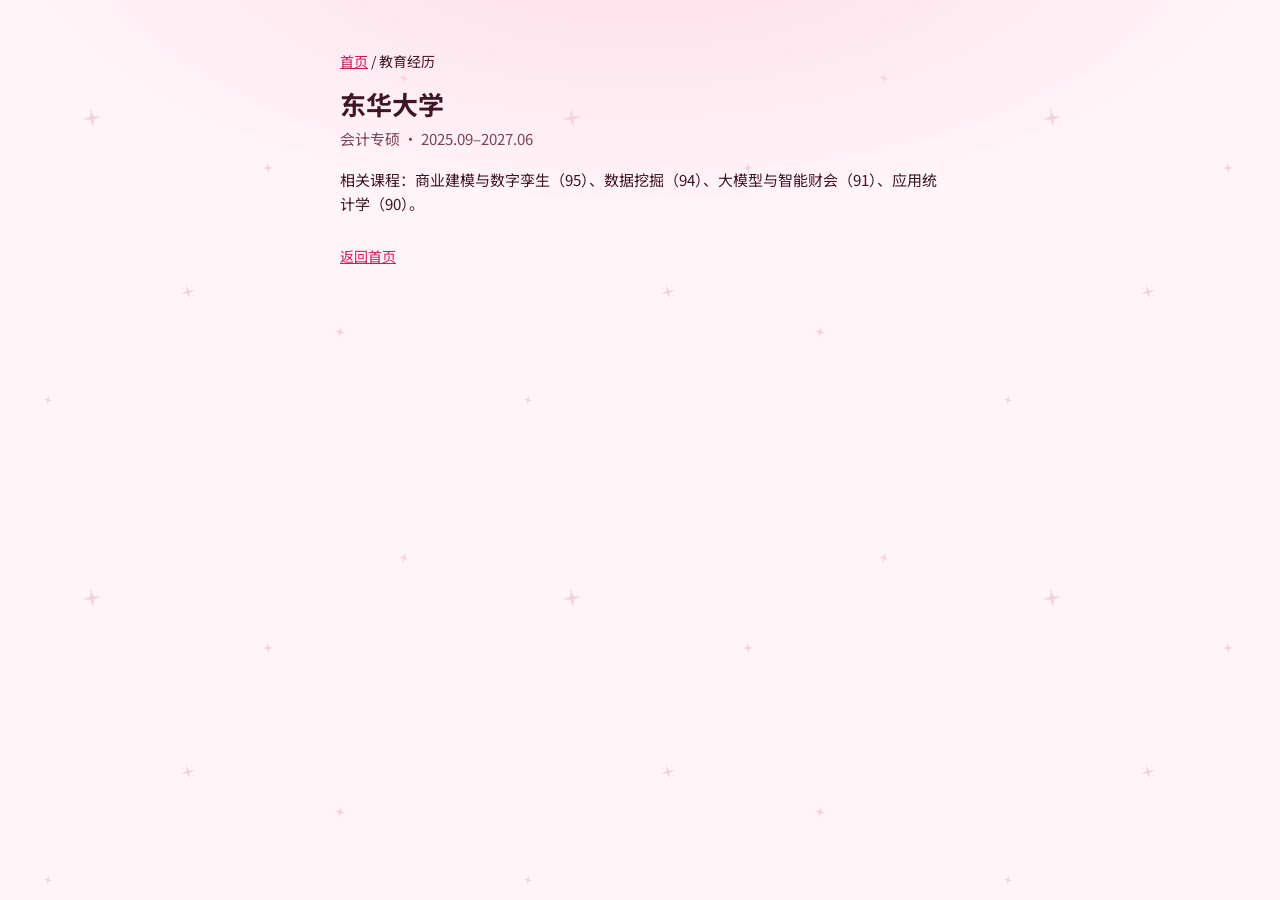
<file: edu-donghua/index.html>
<!DOCTYPE html>
<html lang="zh-CN">
<head>
  <meta charset="utf-8">
  <meta name="viewport" content="width=device-width, initial-scale=1">
  <title>东华大学 · 宋宇茜</title>
  <link rel="stylesheet" href="https://fonts.googleapis.com/css2?family=Noto+Sans+SC:wght@400;500;700&display=swap">
  <link rel="stylesheet" href="../../assets/site.css">
</head>
<body>
  <main class="detail">
    <p class="crumb"><a href="../../index.html">首页</a> / 教育经历</p>
    <h1>东华大学</h1>
    <p class="meta">会计专硕 · 2025.09–2027.06</p>
    <p class="body">相关课程：商业建模与数字孪生（95）、数据挖掘（94）、大模型与智能财会（91）、应用统计学（90）。</p>
    
    <p class="back"><a href="../../index.html">返回首页</a></p>
  </main>
</body>
</html>
</file>
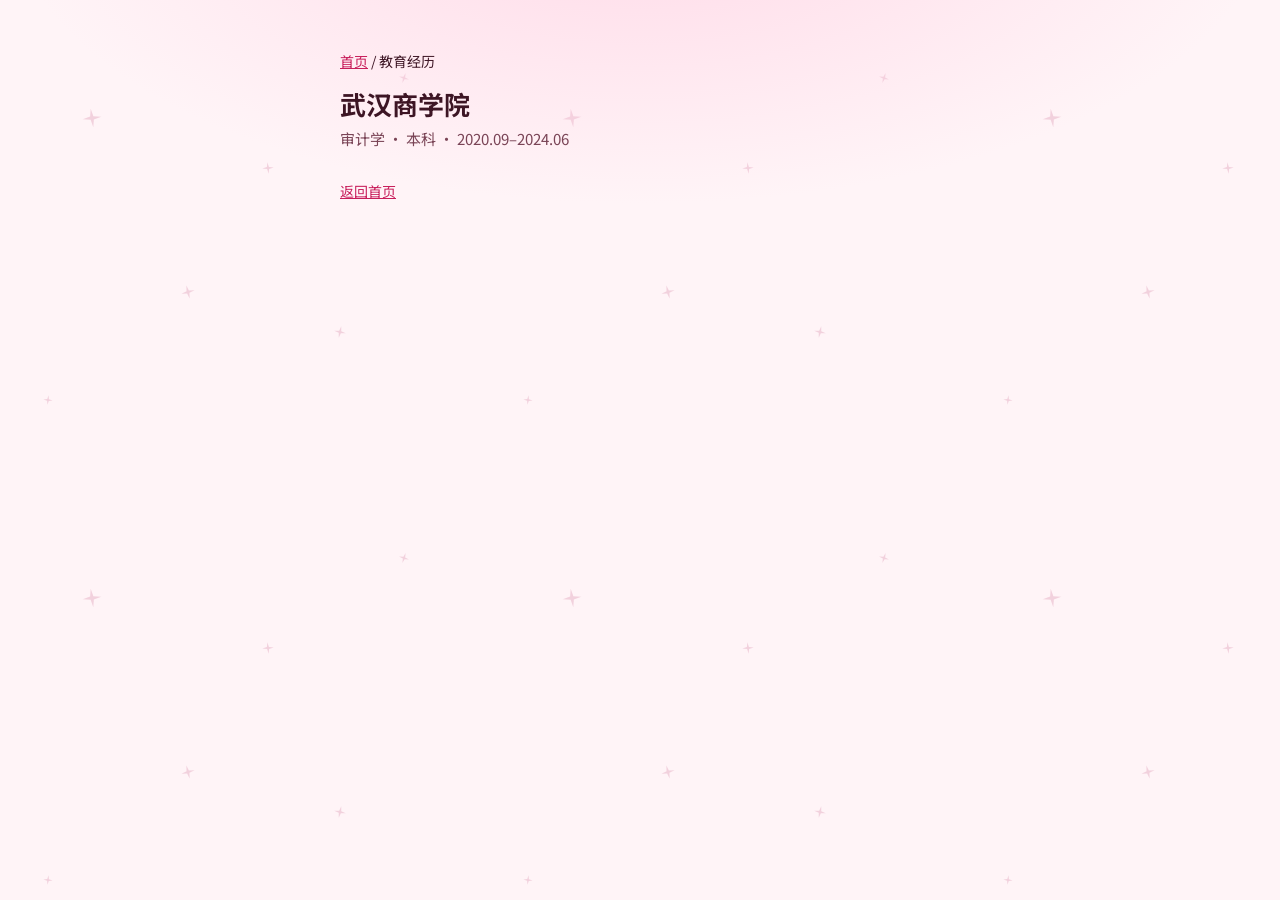
<file: edu-wuhan/index.html>
<!DOCTYPE html>
<html lang="zh-CN">
<head>
  <meta charset="utf-8">
  <meta name="viewport" content="width=device-width, initial-scale=1">
  <title>武汉商学院 · 宋宇茜</title>
  <link rel="stylesheet" href="https://fonts.googleapis.com/css2?family=Noto+Sans+SC:wght@400;500;700&display=swap">
  <link rel="stylesheet" href="../../assets/site.css">
</head>
<body>
  <main class="detail">
    <p class="crumb"><a href="../../index.html">首页</a> / 教育经历</p>
    <h1>武汉商学院</h1>
    <p class="meta">审计学 · 本科 · 2020.09–2024.06</p>
    
    
    <p class="back"><a href="../../index.html">返回首页</a></p>
  </main>
</body>
</html>
</file>
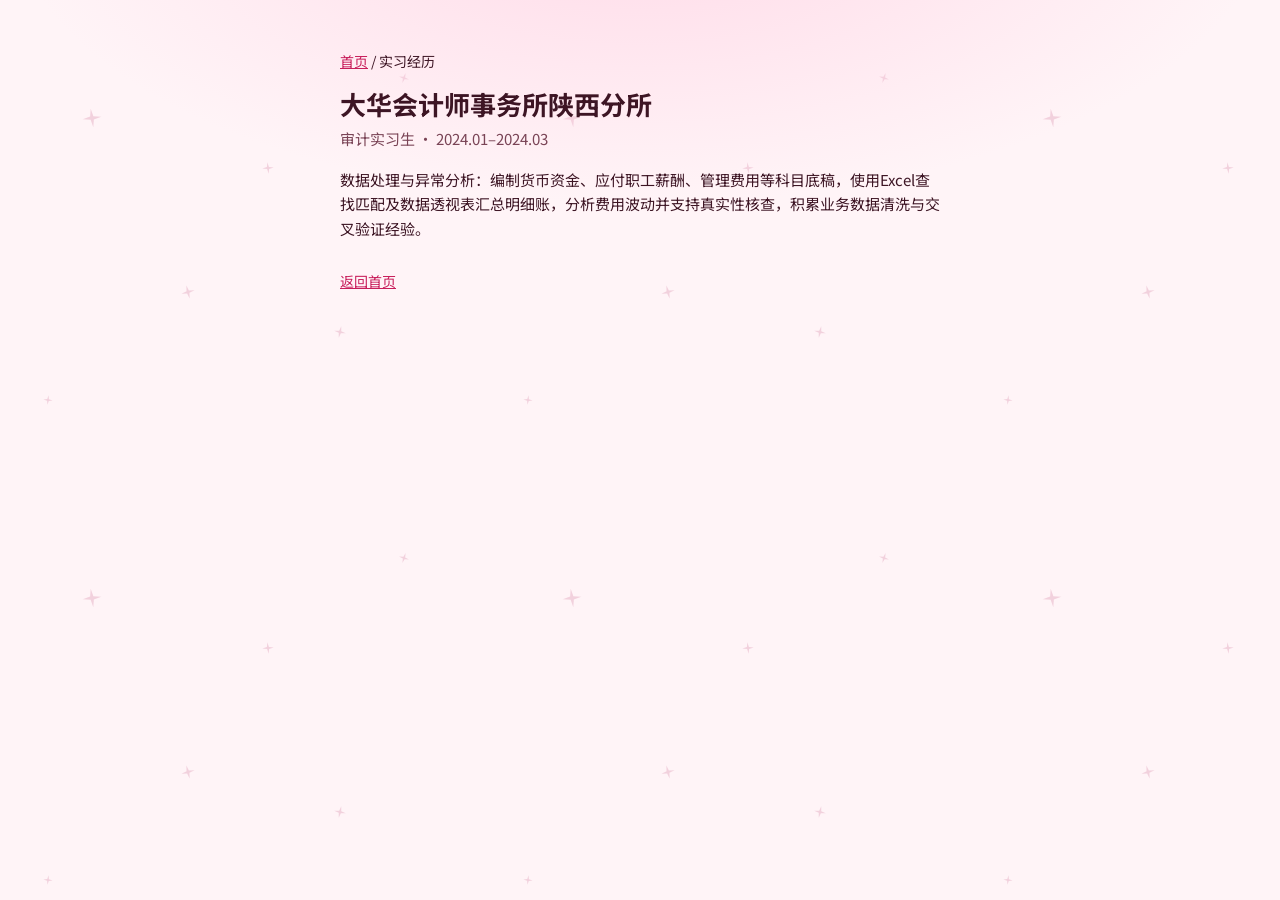
<file: exp-dahua-audit/index.html>
<!DOCTYPE html>
<html lang="zh-CN">
<head>
  <meta charset="utf-8">
  <meta name="viewport" content="width=device-width, initial-scale=1">
  <title>大华会计师事务所陕西分所 · 宋宇茜</title>
  <link rel="stylesheet" href="https://fonts.googleapis.com/css2?family=Noto+Sans+SC:wght@400;500;700&display=swap">
  <link rel="stylesheet" href="../../assets/site.css">
</head>
<body>
  <main class="detail">
    <p class="crumb"><a href="../../index.html">首页</a> / 实习经历</p>
    <h1>大华会计师事务所陕西分所</h1>
    <p class="meta">审计实习生 · 2024.01–2024.03</p>
    <p class="body">数据处理与异常分析：编制货币资金、应付职工薪酬、管理费用等科目底稿，使用Excel查找匹配及数据透视表汇总明细账，分析费用波动并支持真实性核查，积累业务数据清洗与交叉验证经验。</p>
    
    <p class="back"><a href="../../index.html">返回首页</a></p>
  </main>
</body>
</html>
</file>
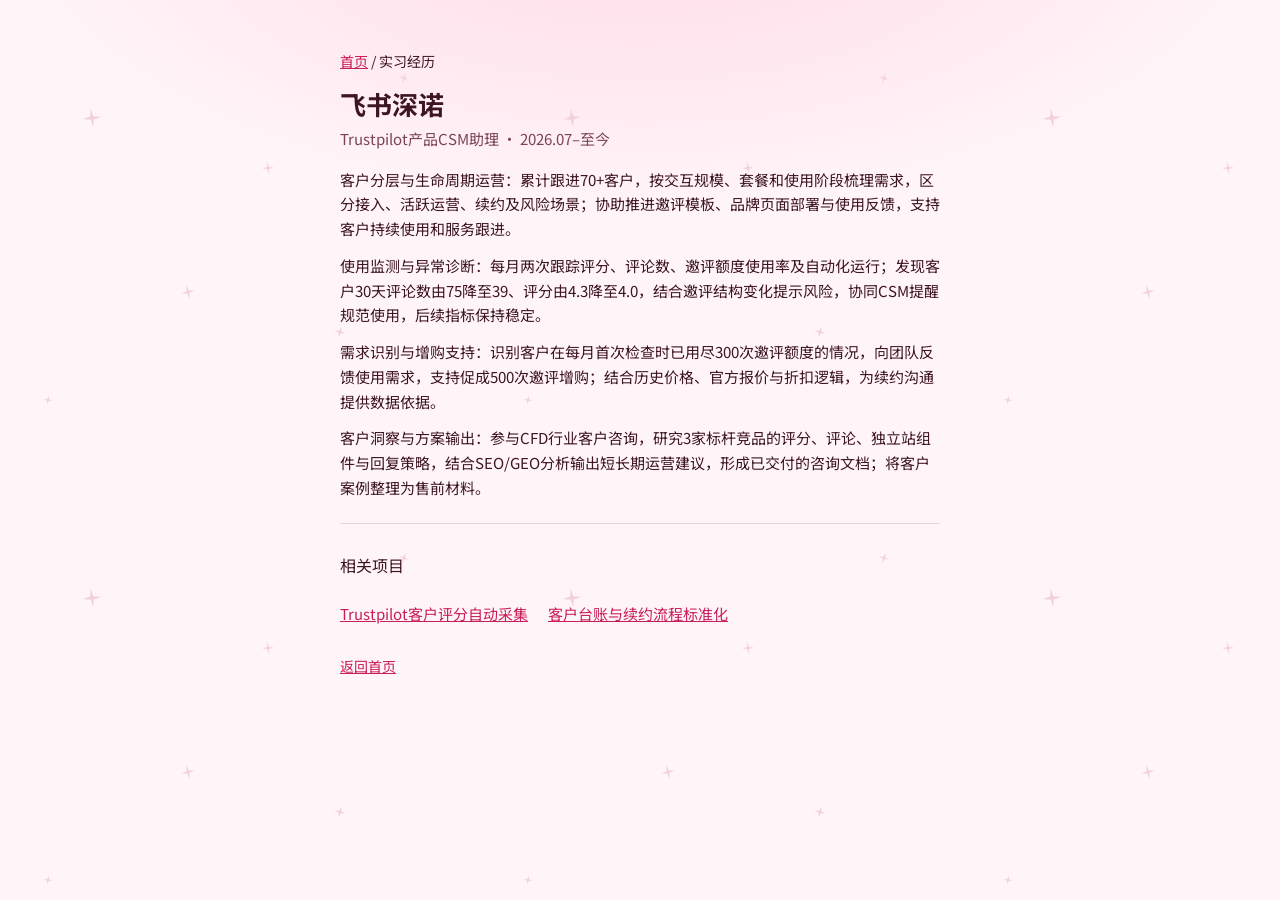
<file: exp-feishu-csm/index.html>
<!DOCTYPE html>
<html lang="zh-CN">
<head>
  <meta charset="utf-8">
  <meta name="viewport" content="width=device-width, initial-scale=1">
  <title>飞书深诺 · 宋宇茜</title>
  <link rel="stylesheet" href="https://fonts.googleapis.com/css2?family=Noto+Sans+SC:wght@400;500;700&display=swap">
  <link rel="stylesheet" href="../../assets/site.css">
</head>
<body>
  <main class="detail">
    <p class="crumb"><a href="../../index.html">首页</a> / 实习经历</p>
    <h1>飞书深诺</h1>
    <p class="meta">Trustpilot产品CSM助理 · 2026.07–至今</p>
    <p class="body">客户分层与生命周期运营：累计跟进70+客户，按交互规模、套餐和使用阶段梳理需求，区分接入、活跃运营、续约及风险场景；协助推进邀评模板、品牌页面部署与使用反馈，支持客户持续使用和服务跟进。</p><p class="body">使用监测与异常诊断：每月两次跟踪评分、评论数、邀评额度使用率及自动化运行；发现客户30天评论数由75降至39、评分由4.3降至4.0，结合邀评结构变化提示风险，协同CSM提醒规范使用，后续指标保持稳定。</p><p class="body">需求识别与增购支持：识别客户在每月首次检查时已用尽300次邀评额度的情况，向团队反馈使用需求，支持促成500次邀评增购；结合历史价格、官方报价与折扣逻辑，为续约沟通提供数据依据。</p><p class="body">客户洞察与方案输出：参与CFD行业客户咨询，研究3家标杆竞品的评分、评论、独立站组件与回复策略，结合SEO/GEO分析输出短长期运营建议，形成已交付的咨询文档；将客户案例整理为售前材料。</p>
    <div class="related"><p>相关项目</p>
<a href="../../works/work-tp-collect/index.html">Trustpilot客户评分自动采集</a>
<a href="../../works/work-renewal-ledger/index.html">客户台账与续约流程标准化</a></div>
    <p class="back"><a href="../../index.html">返回首页</a></p>
  </main>
</body>
</html>
</file>
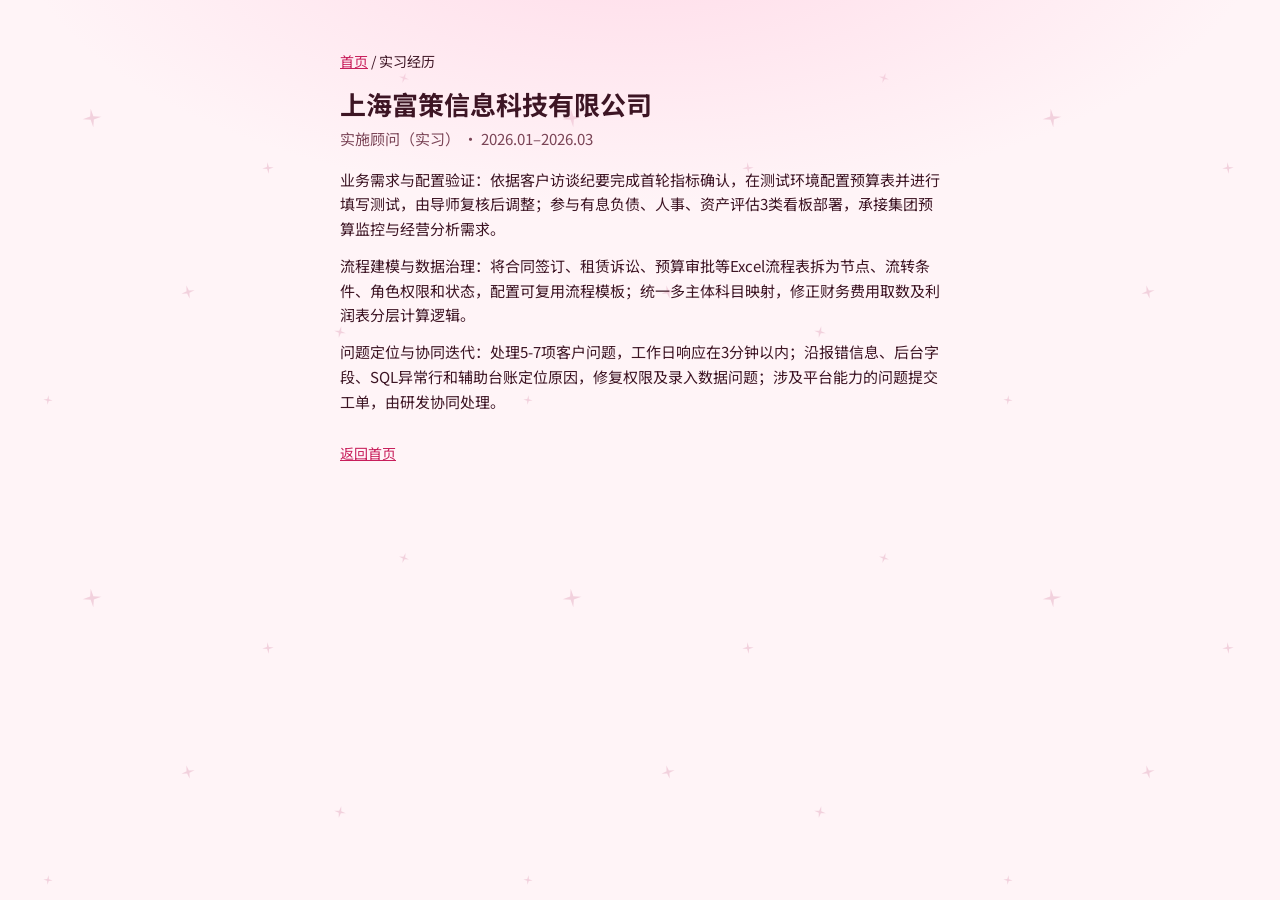
<file: exp-fuce-impl/index.html>
<!DOCTYPE html>
<html lang="zh-CN">
<head>
  <meta charset="utf-8">
  <meta name="viewport" content="width=device-width, initial-scale=1">
  <title>上海富策信息科技有限公司 · 宋宇茜</title>
  <link rel="stylesheet" href="https://fonts.googleapis.com/css2?family=Noto+Sans+SC:wght@400;500;700&display=swap">
  <link rel="stylesheet" href="../../assets/site.css">
</head>
<body>
  <main class="detail">
    <p class="crumb"><a href="../../index.html">首页</a> / 实习经历</p>
    <h1>上海富策信息科技有限公司</h1>
    <p class="meta">实施顾问（实习） · 2026.01–2026.03</p>
    <p class="body">业务需求与配置验证：依据客户访谈纪要完成首轮指标确认，在测试环境配置预算表并进行填写测试，由导师复核后调整；参与有息负债、人事、资产评估3类看板部署，承接集团预算监控与经营分析需求。</p><p class="body">流程建模与数据治理：将合同签订、租赁诉讼、预算审批等Excel流程表拆为节点、流转条件、角色权限和状态，配置可复用流程模板；统一多主体科目映射，修正财务费用取数及利润表分层计算逻辑。</p><p class="body">问题定位与协同迭代：处理5-7项客户问题，工作日响应在3分钟以内；沿报错信息、后台字段、SQL异常行和辅助台账定位原因，修复权限及录入数据问题；涉及平台能力的问题提交工单，由研发协同处理。</p>
    
    <p class="back"><a href="../../index.html">返回首页</a></p>
  </main>
</body>
</html>
</file>
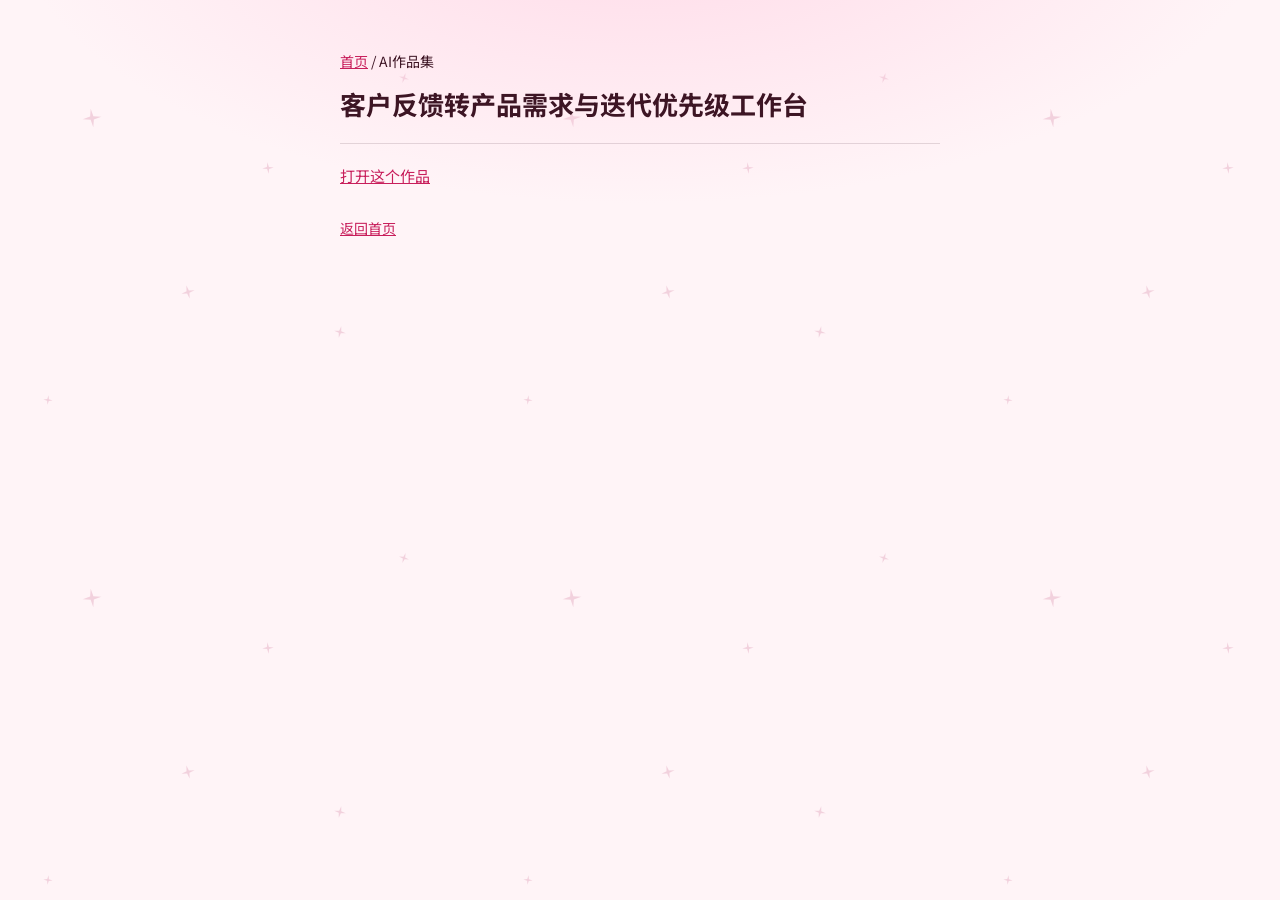
<file: tool-feedback-workbench/index.html>
<!DOCTYPE html>
<html lang="zh-CN">
<head>
  <meta charset="utf-8">
  <meta name="viewport" content="width=device-width, initial-scale=1">
  <title>客户反馈转产品需求与迭代优先级工作台 · 宋宇茜</title>
  <link rel="stylesheet" href="https://fonts.googleapis.com/css2?family=Noto+Sans+SC:wght@400;500;700&display=swap">
  <link rel="stylesheet" href="../../assets/site.css">
</head>
<body>
  <main class="detail">
    <p class="crumb"><a href="../../index.html">首页</a> / AI作品集</p>
    <h1>客户反馈转产品需求与迭代优先级工作台</h1>
    
    
    <div class="related"><a href="https://sia-xixi1118.github.io/feedback-priority-workbench/workbench/index.html" target="_blank" rel="noopener noreferrer">打开这个作品</a></div>
    <p class="back"><a href="../../index.html">返回首页</a></p>
  </main>
</body>
</html>
</file>
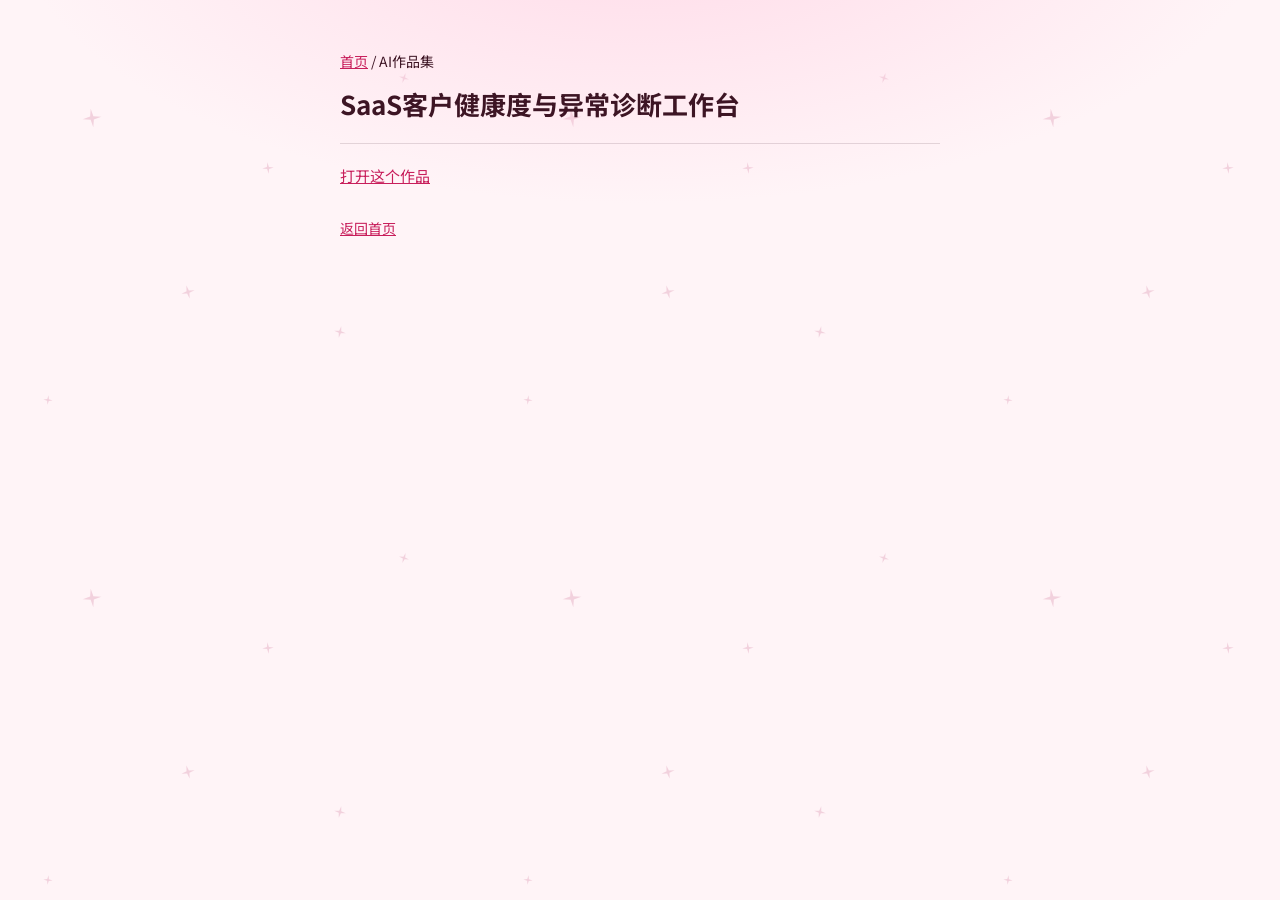
<file: tool-saas-health/index.html>
<!DOCTYPE html>
<html lang="zh-CN">
<head>
  <meta charset="utf-8">
  <meta name="viewport" content="width=device-width, initial-scale=1">
  <title>SaaS客户健康度与异常诊断工作台 · 宋宇茜</title>
  <link rel="stylesheet" href="https://fonts.googleapis.com/css2?family=Noto+Sans+SC:wght@400;500;700&display=swap">
  <link rel="stylesheet" href="../../assets/site.css">
</head>
<body>
  <main class="detail">
    <p class="crumb"><a href="../../index.html">首页</a> / AI作品集</p>
    <h1>SaaS客户健康度与异常诊断工作台</h1>
    
    
    <div class="related"><a href="https://sia-xixi1118.github.io/saas-health-demo/" target="_blank" rel="noopener noreferrer">打开这个作品</a></div>
    <p class="back"><a href="../../index.html">返回首页</a></p>
  </main>
</body>
</html>
</file>
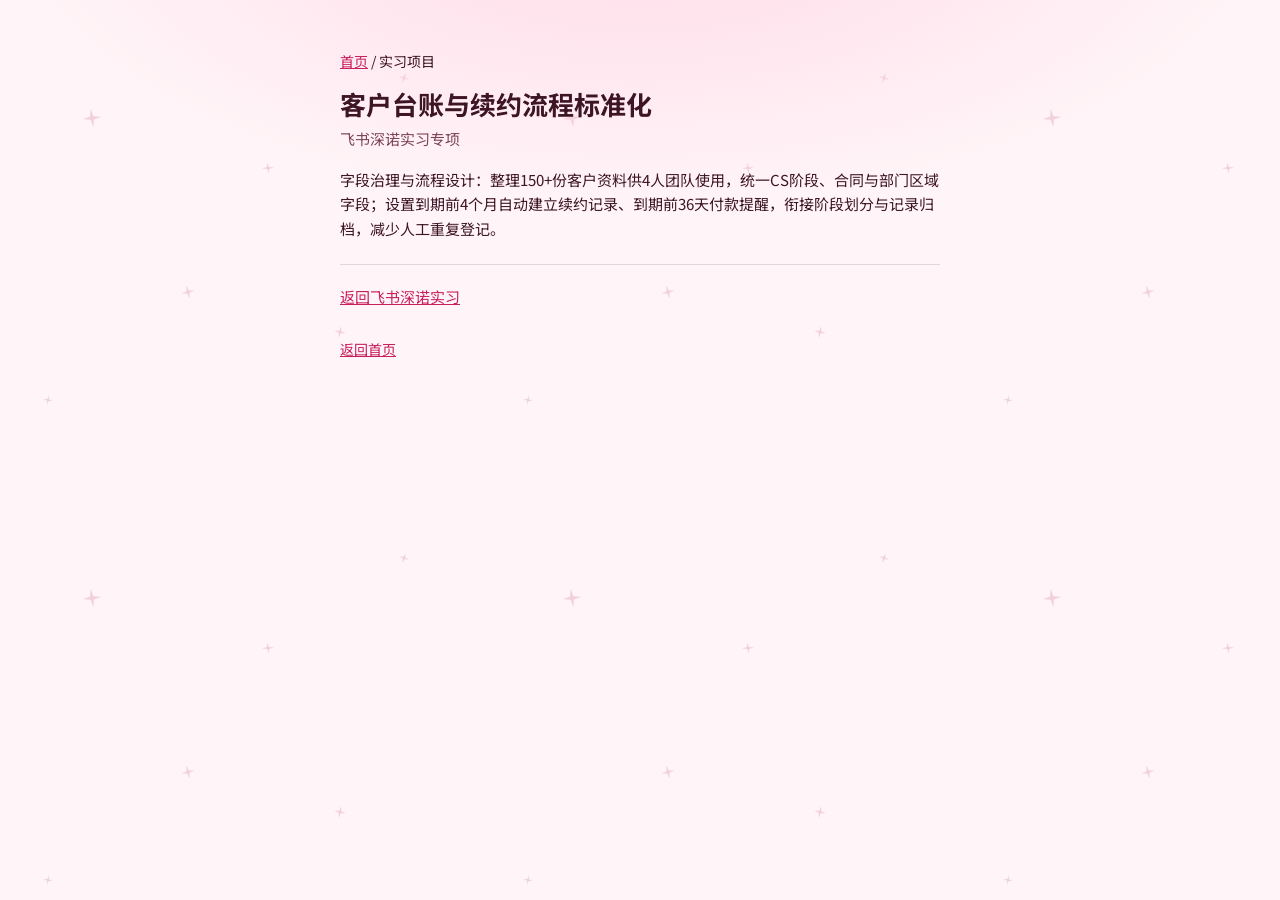
<file: work-renewal-ledger/index.html>
<!DOCTYPE html>
<html lang="zh-CN">
<head>
  <meta charset="utf-8">
  <meta name="viewport" content="width=device-width, initial-scale=1">
  <title>客户台账与续约流程标准化 · 宋宇茜</title>
  <link rel="stylesheet" href="https://fonts.googleapis.com/css2?family=Noto+Sans+SC:wght@400;500;700&display=swap">
  <link rel="stylesheet" href="../../assets/site.css">
</head>
<body>
  <main class="detail">
    <p class="crumb"><a href="../../index.html">首页</a> / 实习项目</p>
    <h1>客户台账与续约流程标准化</h1>
    <p class="meta">飞书深诺实习专项</p>
    <p class="body">字段治理与流程设计：整理150+份客户资料供4人团队使用，统一CS阶段、合同与部门区域字段；设置到期前4个月自动建立续约记录、到期前36天付款提醒，衔接阶段划分与记录归档，减少人工重复登记。</p>
    <div class="related"><a href="../../experience/exp-feishu-csm/index.html">返回飞书深诺实习</a></div>
    <p class="back"><a href="../../index.html">返回首页</a></p>
  </main>
</body>
</html>
</file>
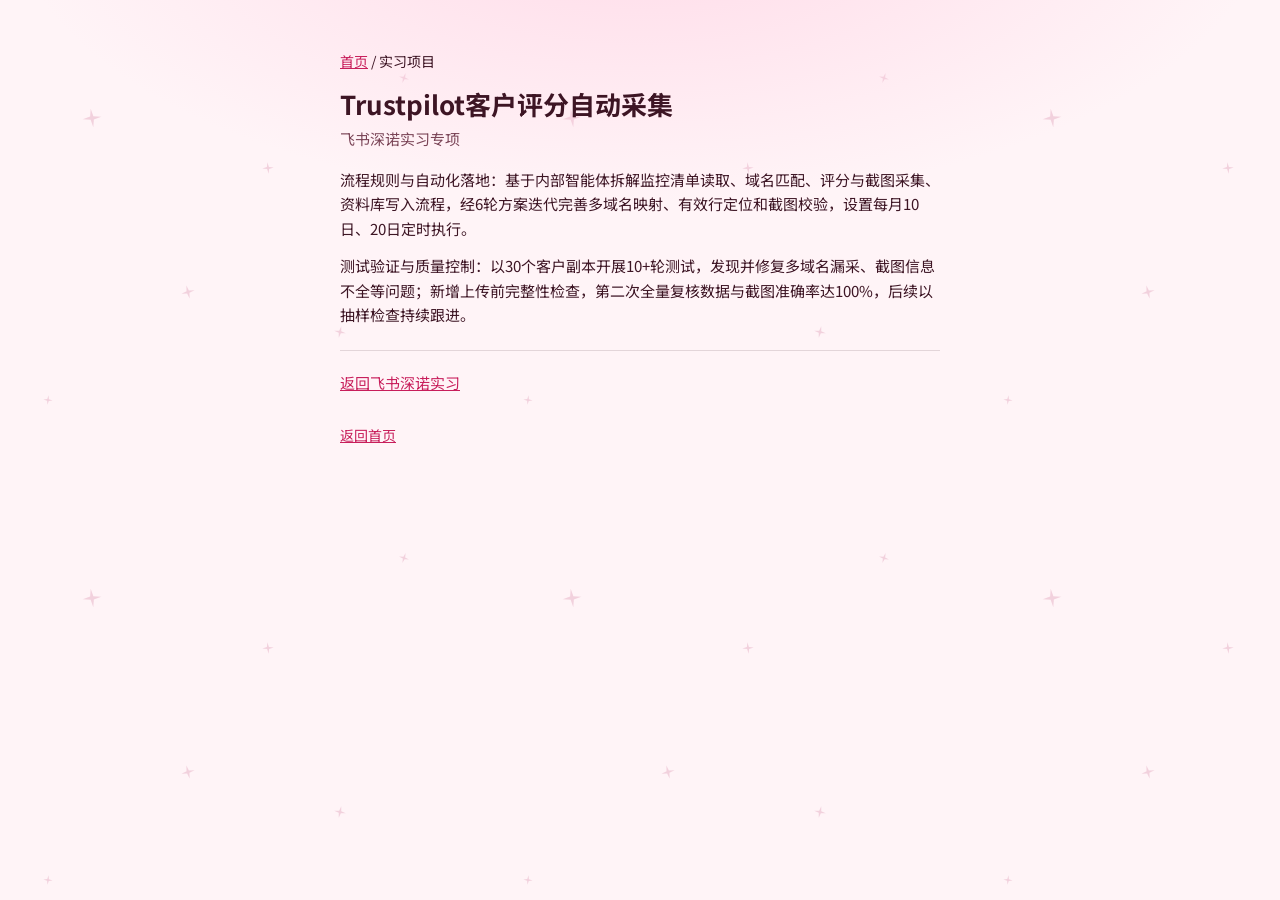
<file: work-tp-collect/index.html>
<!DOCTYPE html>
<html lang="zh-CN">
<head>
  <meta charset="utf-8">
  <meta name="viewport" content="width=device-width, initial-scale=1">
  <title>Trustpilot客户评分自动采集 · 宋宇茜</title>
  <link rel="stylesheet" href="https://fonts.googleapis.com/css2?family=Noto+Sans+SC:wght@400;500;700&display=swap">
  <link rel="stylesheet" href="../../assets/site.css">
</head>
<body>
  <main class="detail">
    <p class="crumb"><a href="../../index.html">首页</a> / 实习项目</p>
    <h1>Trustpilot客户评分自动采集</h1>
    <p class="meta">飞书深诺实习专项</p>
    <p class="body">流程规则与自动化落地：基于内部智能体拆解监控清单读取、域名匹配、评分与截图采集、资料库写入流程，经6轮方案迭代完善多域名映射、有效行定位和截图校验，设置每月10日、20日定时执行。</p><p class="body">测试验证与质量控制：以30个客户副本开展10+轮测试，发现并修复多域名漏采、截图信息不全等问题；新增上传前完整性检查，第二次全量复核数据与截图准确率达100%，后续以抽样检查持续跟进。</p>
    <div class="related"><a href="../../experience/exp-feishu-csm/index.html">返回飞书深诺实习</a></div>
    <p class="back"><a href="../../index.html">返回首页</a></p>
  </main>
</body>
</html>
</file>
<file: assets/site.css>
:root {
  --ink: #3d1524;
  --muted: #7a4456;
  --paper: #fff4f7;
  --rose: #c81e5b;
  --line: rgba(61, 21, 36, 0.14);
  --s: 112px;
}
* { box-sizing: border-box; }
body {
  margin: 0;
  min-height: 100vh;
  color: var(--ink);
  background-color: var(--paper);
  background-image:
    radial-gradient(900px 420px at 50% -10%, rgba(255, 208, 226, 0.72), transparent 70%),
    url("ground.svg?v=37");
  background-repeat: no-repeat, repeat;
  background-size: auto, 480px 480px;
  background-position: center top, 0 0;
  font-family: "Noto Sans SC", "Microsoft YaHei", sans-serif;
  font-size: 16px;
  line-height: 1.65;
}
a { color: inherit; }
.stage {
  min-height: 100vh;
  display: flex;
  flex-direction: column;
  align-items: center;
  justify-content: center;
  padding: 48px 20px 56px;
  text-align: center;
}
h1.home-name {
  margin: 0;
  font-family: "ZCOOL KuaiLe", "YouYuan", "幼圆", cursive;
  font-size: 30px;
  font-weight: 400;
  line-height: 1.35;
  letter-spacing: 0.02em;
}
.lead {
  margin: 6px 0 18px;
  font-family: "ZCOOL KuaiLe", "YouYuan", "幼圆", cursive;
  font-size: 30px;
  line-height: 1.35;
}
.star-mark {
  display: inline-block;
  margin: 0 -0.28em;
  font-size: 0.78em;
  line-height: 1;
  vertical-align: 0.06em;
}
.cushion {
  position: relative;
  width: min(864px, 100%);
  aspect-ratio: 864 / 584;
  display: flex;
  align-items: center;
  justify-content: center;
  margin: 0 0 8px;
}
.lace {
  position: absolute;
  inset: 0;
  width: 100%;
  height: 100%;
  pointer-events: none;
}
.shelf {
  position: relative;
  z-index: 1;
  list-style: none;
  display: flex;
  flex-wrap: wrap;
  justify-content: center;
  width: 644px;
  max-width: 94%;
  margin: 0;
  padding: 0;
  column-gap: 40px;
  row-gap: 6px;
  text-align: center;
}
.shelf li {
  display: block;
  position: relative;
  width: 188px;
  margin: 0;
}
.pick {
  border: 0;
  padding: 0;
  background: transparent;
  cursor: pointer;
  transition: transform 0.16s ease;
}
.pick:hover,
.pick:focus-visible,
.pick:active {
  transform: scale(1.08);
}
.shelf li:hover,
.shelf li:focus-within {
  z-index: 2;
}
.pick:focus-visible, .item:focus-visible, .detail a:focus-visible, .reset:focus-visible, .music:focus-visible {
  outline: 3px solid var(--ink);
  outline-offset: 3px;
}
.music {
  position: fixed;
  right: 16px;
  bottom: 16px;
  z-index: 3;
  min-height: 44px;
  padding: 0 16px;
  border: 0;
  border-radius: 999px;
  background: #fff;
  color: var(--rose);
  font-family: "ZCOOL KuaiLe", "Microsoft YaHei", cursive;
  font-size: 15px;
  cursor: pointer;
  box-shadow: 0 6px 16px rgba(200, 90, 130, 0.22);
}
.star {
  display: block;
  width: 188px;
  height: 158px;
  margin: 0 auto;
  overflow: visible;
}
.lid {
  display: block;
  margin-top: 0;
  color: var(--ink);
  font-family: "ZCOOL KuaiLe", "YouYuan", "幼圆", cursive;
  font-size: 18px;
  font-weight: 400;
}
.pick.is-open .lid { color: var(--rose); font-weight: 700; }
dialog {
  position: fixed;
  inset: auto;
  top: 50%;
  left: 50%;
  transform: translate(-50%, -50%);
  width: min(920px, calc(100vw - 32px));
  height: auto;
  max-height: min(82vh, 760px);
  overflow: auto;
  margin: 0;
  border: 0;
  border-radius: 28px;
  padding: 28px 28px 24px;
  color: var(--ink);
  background: #fff;
  text-align: left;
}
dialog,
dialog::backdrop {
  animation: none;
  transition: none;
}
dialog::backdrop { background: rgba(61, 21, 36, 0.46); }
.reset {
  margin-top: 8px;
  position: relative;
  z-index: 1;
  min-height: 44px;
  border: 0;
  background: none;
  color: var(--rose);
  font: inherit;
  font-weight: 700;
  cursor: pointer;
}
.step-kicker {
  margin: 0;
  color: var(--rose);
  font-size: 13px;
  font-weight: 700;
  letter-spacing: 0.12em;
}
dialog h2 {
  margin: 6px 0 8px;
  font-family: "ZCOOL KuaiLe", "Microsoft YaHei", cursive;
  font-size: 28px;
  font-weight: 400;
}
.text-btn {
  margin-top: 16px;
  min-height: 44px;
  padding: 0 18px;
  border: 0;
  border-radius: 999px;
  background: var(--rose);
  color: #fff;
  font: inherit;
  font-weight: 700;
  cursor: pointer;
}
.text-btn:focus-visible {
  outline: 3px solid var(--ink);
  outline-offset: 3px;
}
.panel { display: none; text-align: left; }
.panel.is-on { display: block; }
.item {
  display: block;
  margin: 0 0 12px;
  padding: 10px 2px 12px;
  border-top: 1px solid var(--line);
  text-decoration: none;
}
.item strong { display: block; font-size: 16px; font-weight: 700; }
.item .meta, .item .body { display: block; color: var(--muted); font-size: 15px; font-weight: 400; }
.item .body { margin-top: 6px; color: var(--ink); }
.more {
  margin: 0 0 10px;
  color: var(--muted);
  font-size: 12px;
}
.resume {
  width: min(864px, 100%);
  margin: 28px 0 0;
  padding: 28px 32px 36px;
  background: #fff;
  border-radius: 28px;
  text-align: left;
  color: var(--ink);
}
.resume h2 {
  margin: 0 0 6px;
  font-family: "ZCOOL KuaiLe", "Microsoft YaHei", cursive;
  font-size: 40px;
  font-weight: 400;
  text-align: left;
}
.resume .contact {
  margin: 0;
  font-size: 15px;
  color: var(--muted);
}
.resume .contact a { color: inherit; text-decoration: none; }
.resume h3 {
  margin: 22px 0 8px;
  font-size: 18px;
  color: var(--rose);
}
.resume .block {
  margin: 0 0 14px;
  padding-top: 10px;
  border-top: 1px solid var(--line);
}
.resume strong { display: block; font-size: 16px; }
.resume .meta { display: block; color: var(--muted); font-size: 15px; }
.resume p { margin: 6px 0 0; font-size: 15px; }
.detail { max-width: 40rem; margin: 0 auto; padding: 36px 20px 64px; }
.crumb, .back { font-size: 14px; }
.crumb a, .back { color: var(--rose); }
.detail h1 { margin: 12px 0 6px; font-size: 26px; line-height: 1.3; }
.detail .meta { margin: 0 0 16px; color: var(--muted); font-size: 15px; }
.detail .body { margin: 0 0 12px; font-size: 15px; }
.detail .related { margin-top: 22px; padding-top: 12px; border-top: 1px solid var(--line); }
.detail .related a { display: inline-block; margin: 8px 16px 0 0; color: var(--rose); font-size: 15px; }
.detail .back { display: block; margin-top: 28px; }
@media (max-width: 560px) {
  .shelf { width: 300px; max-width: 92%; column-gap: 8px; row-gap: 4px; }
  .shelf li { width: 92px; }
  .star { width: 92px; height: 77px; }
  .lid { margin-top: 0; font-size: 12px; }
  h1.home-name, .lead { font-size: 22px; }
  .resume h2 { font-size: 32px; }
  dialog { padding: 22px 18px 18px; }
}
@media (prefers-reduced-motion: reduce) {
  .pick { transition: none; }
}
</file>
